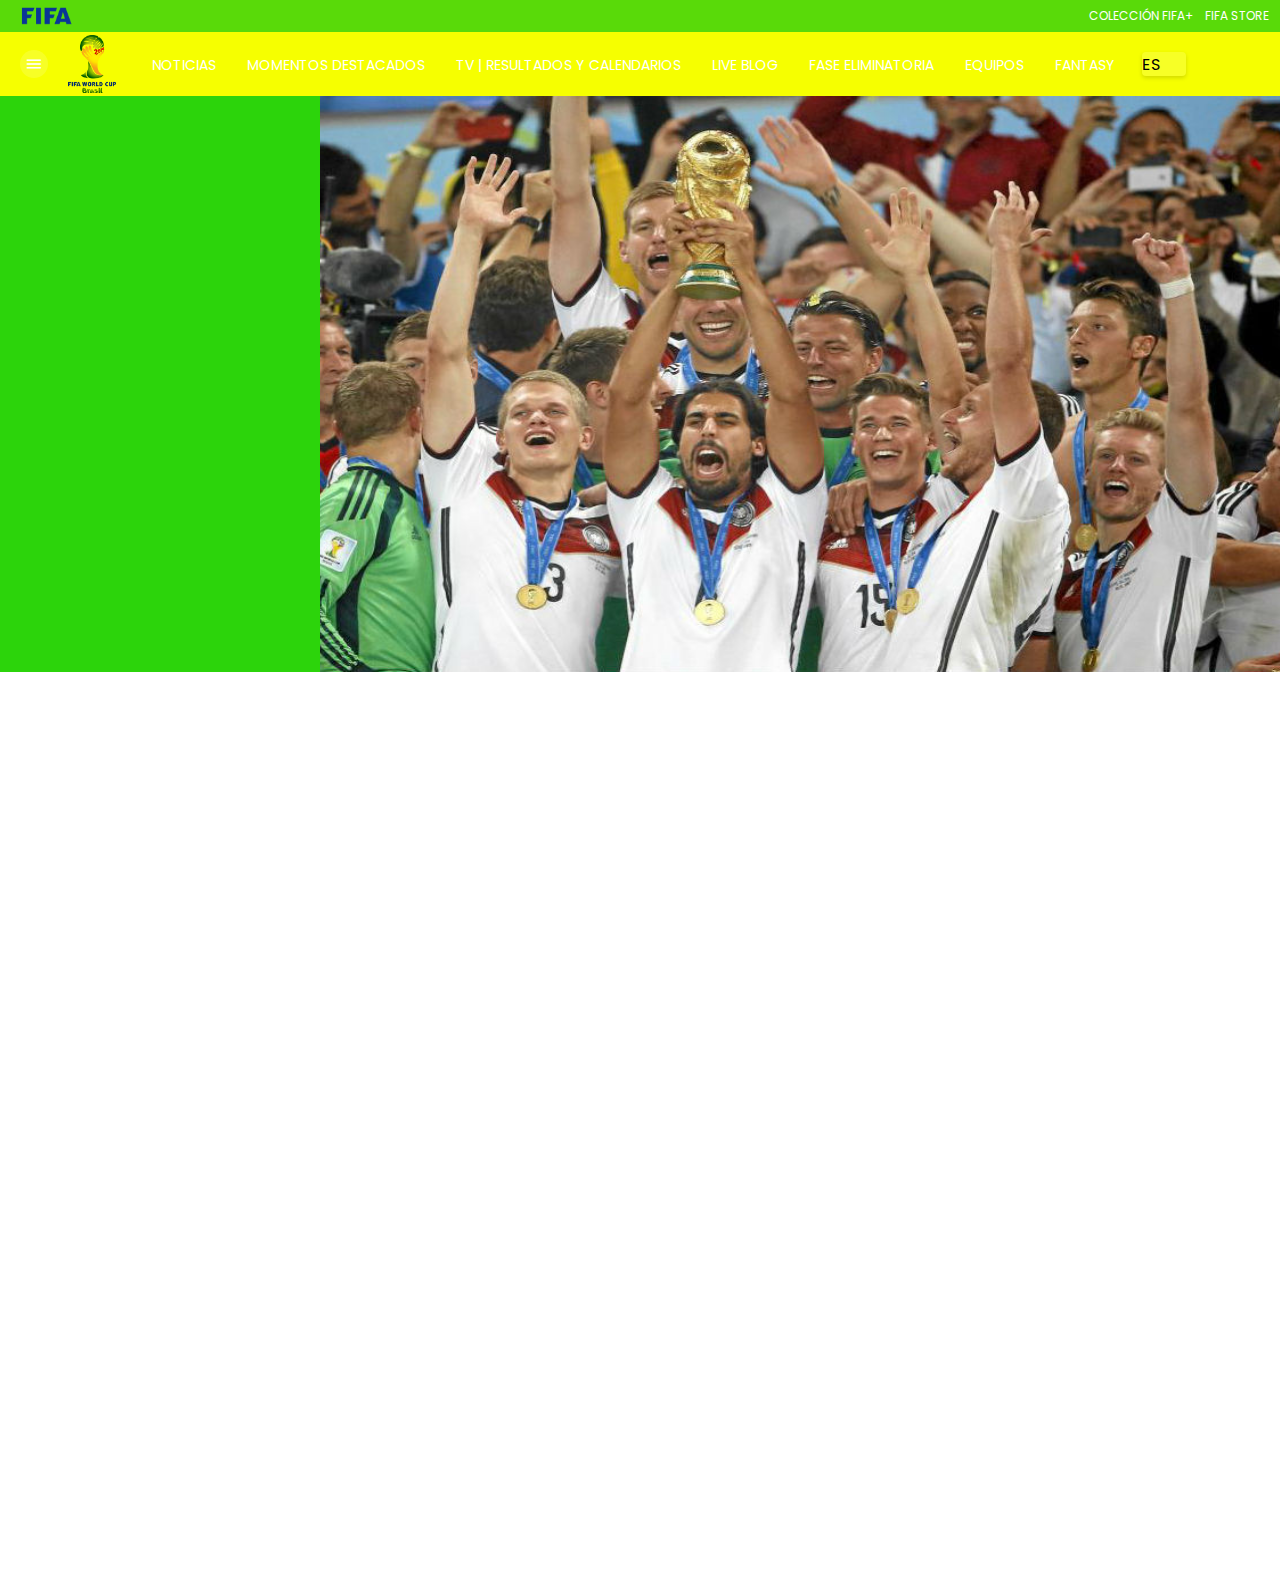
<file: proyectos/FIFA_2014/index.html>
<!DOCTYPE html>
<html lang="en">
<head>
    <meta charset="UTF-8">
    <meta name="viewport" content="width=device-width, initial-scale=1.0">
    <title>Document</title>
    <link rel="stylesheet" href="estilos.css">
    <link rel="stylesheet" href="https://fonts.googleapis.com/css2?family=Material+Symbols+Outlined:opsz,wght,FILL,GRAD@48,400,0,0" />
</head>
<body>
    

    <div class="top_header">
        <img src="./images/FIFA.png" alt="">
        <div class="top_header_right">
            <a href="">COLECCIÓN FIFA+</a>
            <a href="">FIFA STORE</a>
        </div>
    </div>
    <div class="navbar">
        <div class="burguer">
            <span class="material-symbols-outlined">menu</span>
        </div>
        <img src="./images/FIFA WORLD CUP 2014.png" alt="">
        <div class="navegador">
            <a href="https://www.youtube.com/watch?v=RPGXhJ0luAQ">NOTICIAS</a>
            <a href="https://www.fifa.com/fifaplus/es/tournaments">MOMENTOS DESTACADOS</a>
            <a href="https://www.fifa.com/es/fifa-world-ranking">TV | RESULTADOS Y CALENDARIOS</a>
            <a href="https://www.telesurtv.net/news/Asi-transcurrio-la-final-de-la-Copa-Mundial-de-futbol-Brasil-2014-20140713-0004.html">LIVE BLOG</a>
            <a href="https://ge.globo.com/futebol/copa-do-mundo/2014/">FASE ELIMINATORIA</a>
            <a href="https://www.fifa.com/es/tournaments/mens/worldcup/2014brazil">EQUIPOS</a>
            <a href="">FANTASY</a>
        </div>
        <div class="idioma">
            <p>ES</p>
            <i></i>
        </div>
        <div class="buscador"></div>
        <div class="cuenta"></div>
    </div>
    <div class="section_header">
        <aside></aside>
        <img src="./images/copa.jpg" alt="">
    </div>

    <section></section>
</body>
</html>
</file>
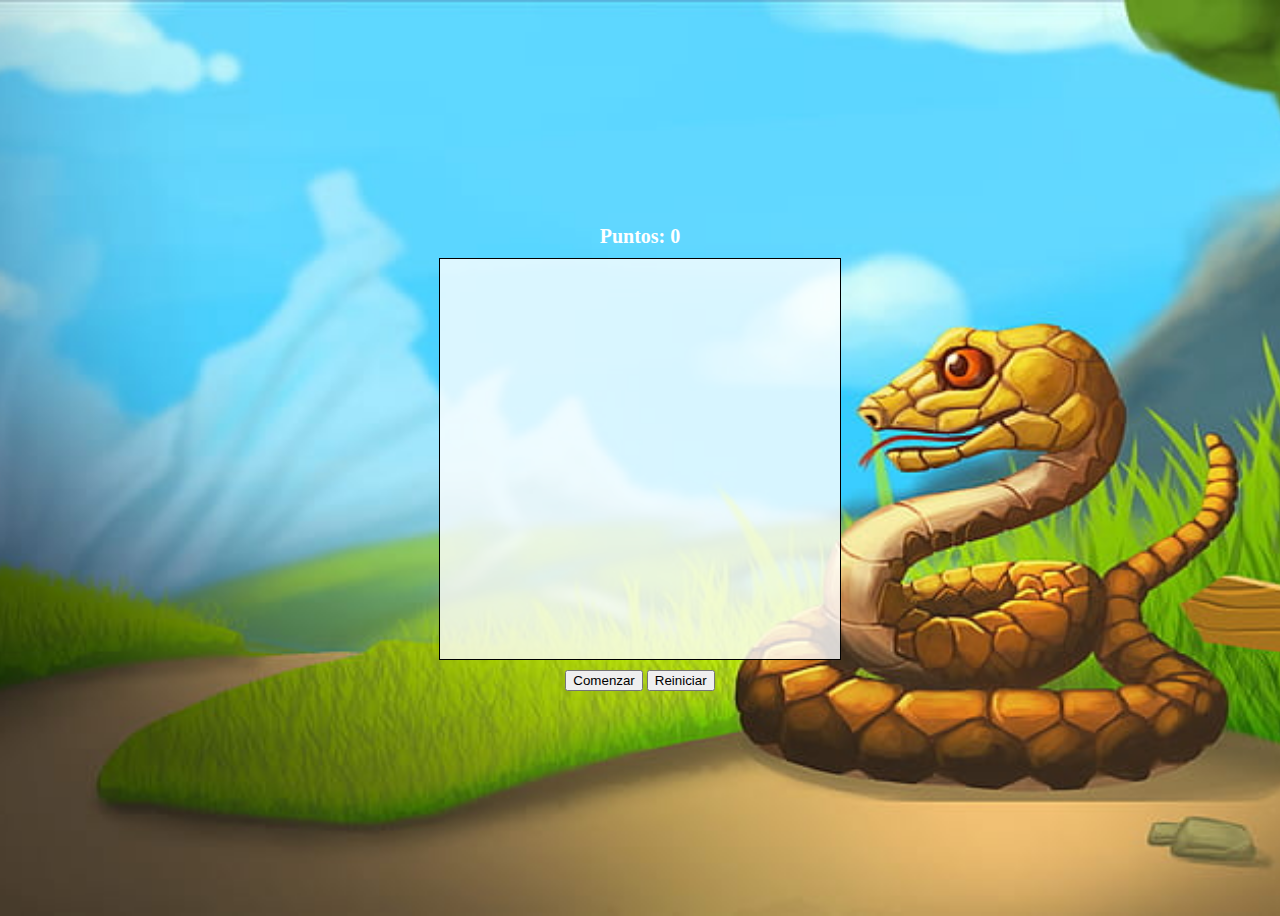
<file: proyectos/juego de la serpiente/index.html>
<!DOCTYPE html>
<html lang="es">
<head>
    <meta charset="UTF-8">
    <meta name="viewport" content="width=device-width, initial-scale=1.0">
    <title>Juego Snake</title>
    <style>
        body {
            display: flex;
            justify-content: center;
            align-items: center;
            height: 100vh;
            flex-direction: column;
            background-image: url('img/HD-wallpaper-classic-snake-adventures-snake-game.jpg');
            background-size: cover;
            background-position: center;
        }

        #gameCanvas {
            border: 1px solid black;
            background-color: rgba(255, 255, 255, 0.8);
        }

        .controls {
            margin-top: 10px;
        }

        #score {
            font-size: 20px;
            font-weight: bold;
            margin-bottom: 10px;
            color: white;
        }
    </style>
</head>
<body>
    <div id="score">Puntos: 0</div> <!-- Marcador de puntos -->
    <canvas id="gameCanvas" width="400" height="400"></canvas>
    <div class="controls">
        <button id="startButton">Comenzar</button>
        <button id="resetButton">Reiniciar</button>
    </div>

    <script src="snake.js"></script>
</body>
</html>
</file>
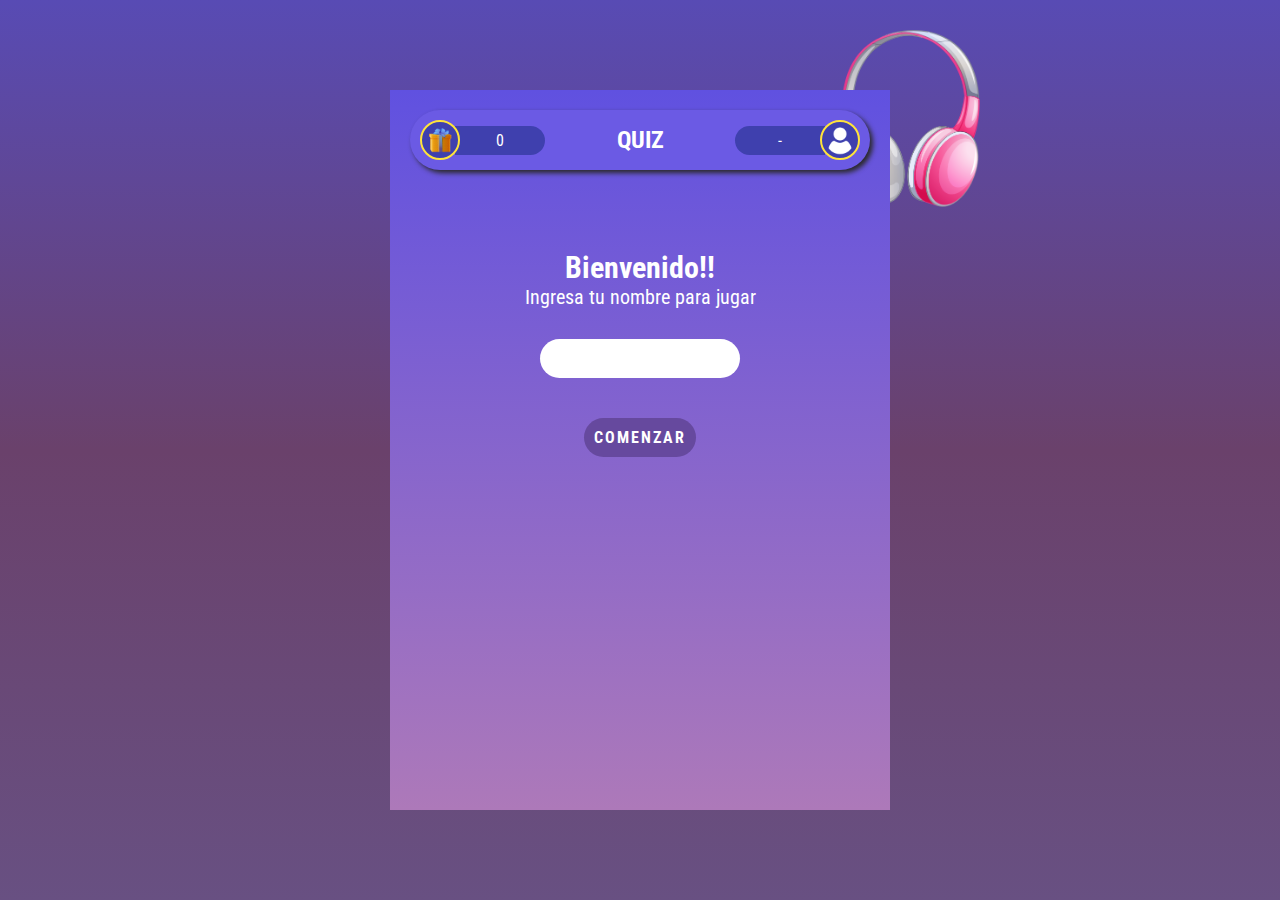
<file: proyectos/quiz-de-categorias-main/index.html>
<!DOCTYPE html>
<html lang="en">
<head>
    <meta charset="UTF-8">
    <meta name="viewport" content="width=device-width, initial-scale=1.0">
    <link rel="stylesheet" href="estilo.css">
    <title>Game Quiz</title>
</head>
<body>
    <div class="container">
        <img src="img/auris.png" alt="" class="img">
        <header>
            <div class="puntaje">
                <img src="img/puntos.png" alt="">
                <span class="puntos">0</span>
            </div>
            <h1>QUIZ</h1>
            <div class="jugador">
                <span class="nombre">-</span>
                <img src="img/user.png" alt="">
            </div>
        </header>

        <!-- PANTALLA DE BIENVENIDA -->
        <main class="inicio">
            <h2>Bienvenido!!</h2>
            <p>Ingresa tu nombre para jugar</p>
            <input type="text" id="nombre">
            <button class="btn" id="comenzar">Comenzar</button>
        </main>
    </div>

    <script src="js/index.js"></script>
</body>
</html>
</file>
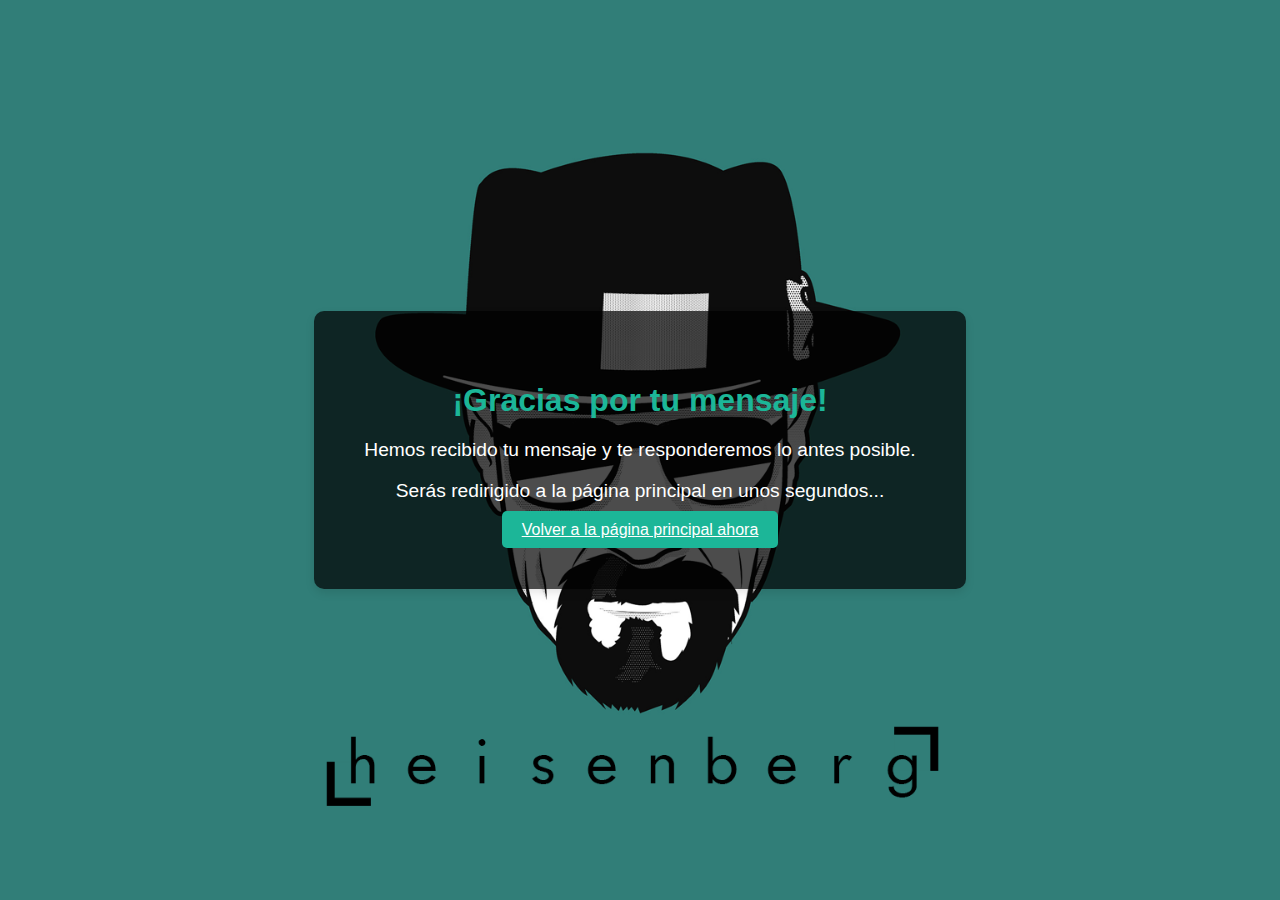
<file: ppp.html>
<!DOCTYPE html>
<html lang="es">
<head>
    <meta charset="UTF-8">
    <meta name="viewport" content="width=device-width, initial-scale=1.0">
    <title>Página de Agradecimiento</title>
    <link rel="stylesheet" href="ppp.css">
    <!-- Redirección automática después de 5 segundos -->
    <meta http-equiv="refresh" content="5;url=ppp.html">
</head>
<body>
    <div class="container">
        <h1>¡Gracias por tu mensaje!</h1>
        <p>Hemos recibido tu mensaje y te responderemos lo antes posible.</p>
        <p id="mensaje-personalizado"></p>
        <p>Serás redirigido a la página principal en unos segundos...</p>
        <!-- Enlace directo en caso de que el usuario no quiera esperar -->
        <a href="index.html" class="btn">Volver a la página principal ahora</a>
    </div>
</body>
</html>
</file>
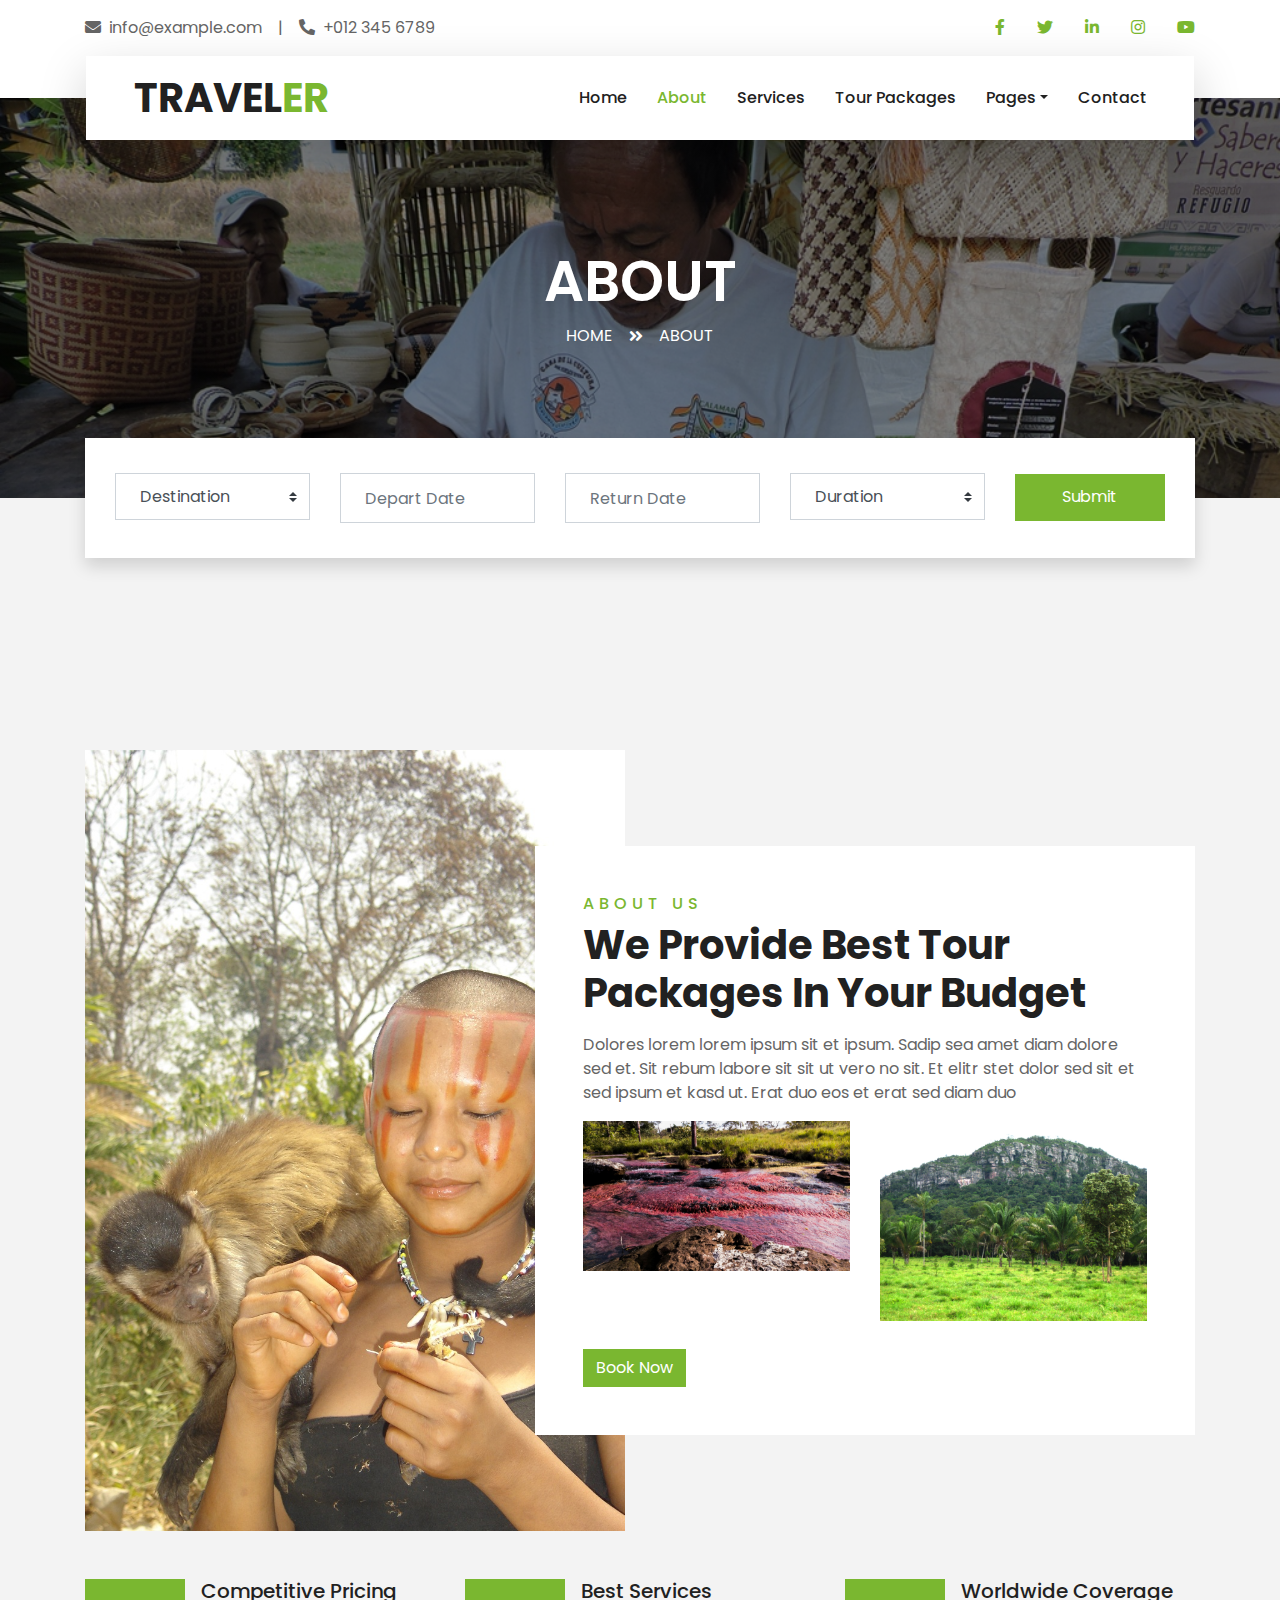
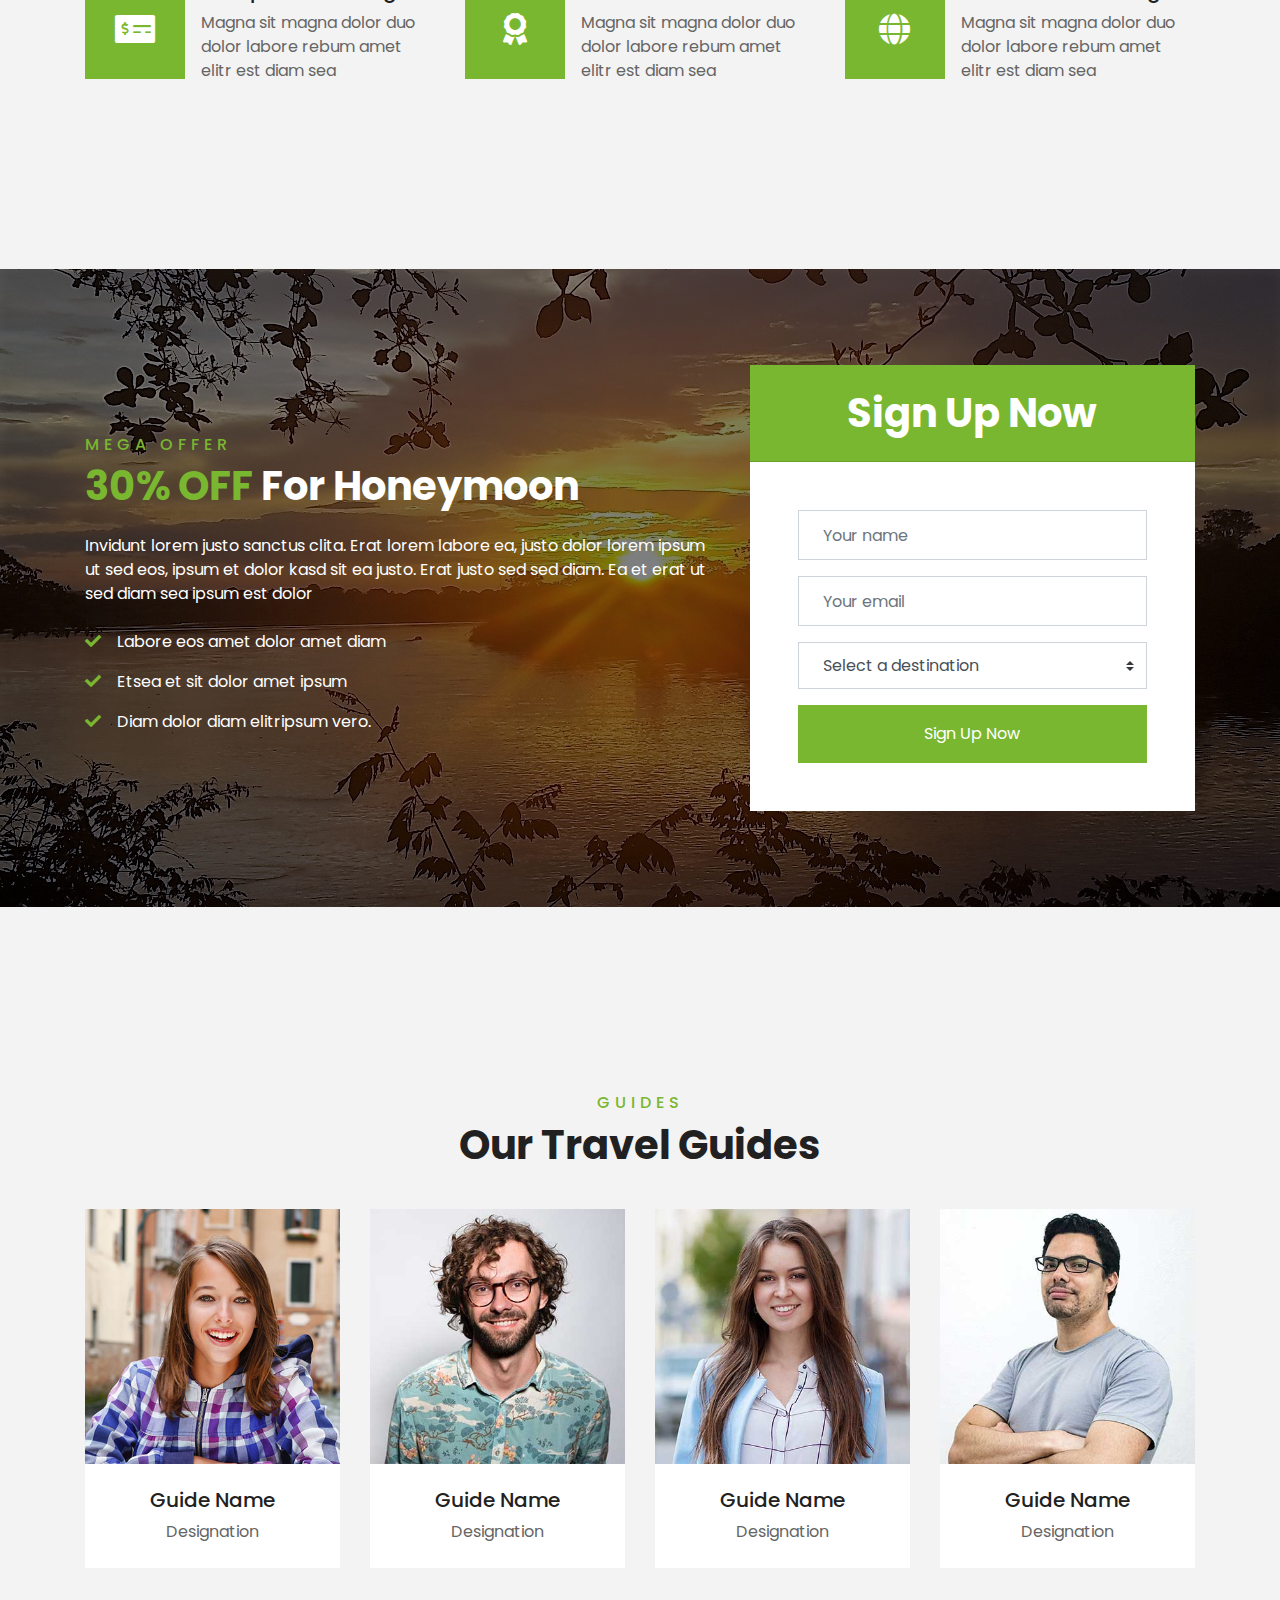
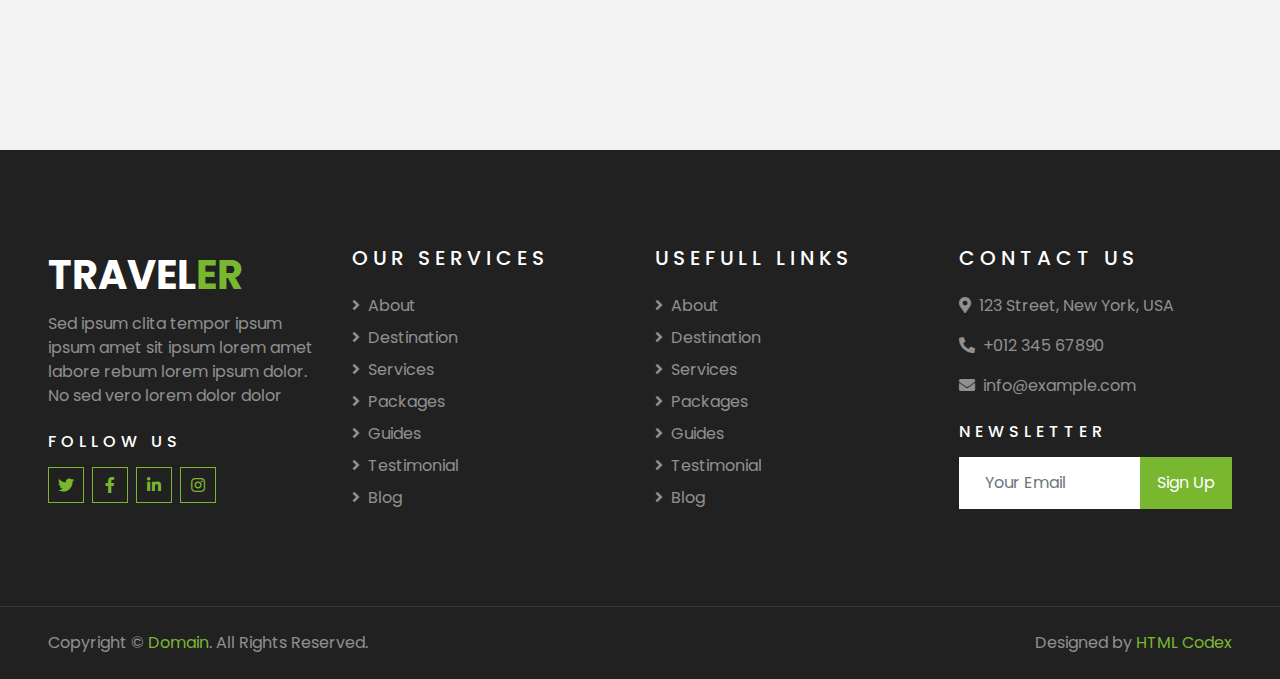
<file: proyectos/guaviare/about.html>
<!DOCTYPE html>
<html lang="en">

<head>
    <meta charset="utf-8">
    <title>TRAVELER - Free Travel Website Template</title>
    <meta content="width=device-width, initial-scale=1.0" name="viewport">
    <meta content="Free HTML Templates" name="keywords">
    <meta content="Free HTML Templates" name="description">

    <!-- Favicon -->
    <link href="img/favicon.ico" rel="icon">

    <!-- Google Web Fonts -->
    <link rel="preconnect" href="https://fonts.gstatic.com">
    <link href="https://fonts.googleapis.com/css2?family=Poppins:wght@400;500;600;700&display=swap" rel="stylesheet"> 

    <!-- Font Awesome -->
    <link href="https://cdnjs.cloudflare.com/ajax/libs/font-awesome/5.10.0/css/all.min.css" rel="stylesheet">

    <!-- Libraries Stylesheet -->
    <link href="lib/owlcarousel/assets/owl.carousel.min.css" rel="stylesheet">
    <link href="lib/tempusdominus/css/tempusdominus-bootstrap-4.min.css" rel="stylesheet" />

    <!-- Customized Bootstrap Stylesheet -->
    <link href="css/style.css" rel="stylesheet">
</head>

<body>
    <!-- Topbar Start -->
    <div class="container-fluid bg-light pt-3 d-none d-lg-block">
        <div class="container">
            <div class="row">
                <div class="col-lg-6 text-center text-lg-left mb-2 mb-lg-0">
                    <div class="d-inline-flex align-items-center">
                        <p><i class="fa fa-envelope mr-2"></i>info@example.com</p>
                        <p class="text-body px-3">|</p>
                        <p><i class="fa fa-phone-alt mr-2"></i>+012 345 6789</p>
                    </div>
                </div>
                <div class="col-lg-6 text-center text-lg-right">
                    <div class="d-inline-flex align-items-center">
                        <a class="text-primary px-3" href="">
                            <i class="fab fa-facebook-f"></i>
                        </a>
                        <a class="text-primary px-3" href="">
                            <i class="fab fa-twitter"></i>
                        </a>
                        <a class="text-primary px-3" href="">
                            <i class="fab fa-linkedin-in"></i>
                        </a>
                        <a class="text-primary px-3" href="">
                            <i class="fab fa-instagram"></i>
                        </a>
                        <a class="text-primary pl-3" href="">
                            <i class="fab fa-youtube"></i>
                        </a>
                    </div>
                </div>
            </div>
        </div>
    </div>
    <!-- Topbar End -->


    <!-- Navbar Start -->
    <div class="container-fluid position-relative nav-bar p-0">
        <div class="container-lg position-relative p-0 px-lg-3" style="z-index: 9;">
            <nav class="navbar navbar-expand-lg bg-light navbar-light shadow-lg py-3 py-lg-0 pl-3 pl-lg-5">
                <a href="" class="navbar-brand">
                    <h1 class="m-0 text-primary"><span class="text-dark">TRAVEL</span>ER</h1>
                </a>
                <button type="button" class="navbar-toggler" data-toggle="collapse" data-target="#navbarCollapse">
                    <span class="navbar-toggler-icon"></span>
                </button>
                <div class="collapse navbar-collapse justify-content-between px-3" id="navbarCollapse">
                    <div class="navbar-nav ml-auto py-0">
                        <a href="index.html" class="nav-item nav-link">Home</a>
                        <a href="about.html" class="nav-item nav-link active">About</a>
                        <a href="service.html" class="nav-item nav-link">Services</a>
                        <a href="package.html" class="nav-item nav-link">Tour Packages</a>
                        <div class="nav-item dropdown">
                            <a href="#" class="nav-link dropdown-toggle" data-toggle="dropdown">Pages</a>
                            <div class="dropdown-menu border-0 rounded-0 m-0">
                                <a href="blog.html" class="dropdown-item">Blog Grid</a>
                                <a href="single.html" class="dropdown-item">Blog Detail</a>
                                <a href="destination.html" class="dropdown-item">Destination</a>
                                <a href="guide.html" class="dropdown-item">Travel Guides</a>
                                <a href="testimonial.html" class="dropdown-item">Testimonial</a>
                            </div>
                        </div>
                        <a href="contact.html" class="nav-item nav-link">Contact</a>
                    </div>
                </div>
            </nav>
        </div>
    </div>
    <!-- Navbar End -->


    <!-- Header Start -->
    <div class="container-fluid page-header">
        <div class="container">
            <div class="d-flex flex-column align-items-center justify-content-center" style="min-height: 400px">
                <h3 class="display-4 text-white text-uppercase">About</h3>
                <div class="d-inline-flex text-white">
                    <p class="m-0 text-uppercase"><a class="text-white" href="">Home</a></p>
                    <i class="fa fa-angle-double-right pt-1 px-3"></i>
                    <p class="m-0 text-uppercase">About</p>
                </div>
            </div>
        </div>
    </div>
    <!-- Header End -->


    <!-- Booking Start -->
    <div class="container-fluid booking mt-5 pb-5">
        <div class="container pb-5">
            <div class="bg-light shadow" style="padding: 30px;">
                <div class="row align-items-center" style="min-height: 60px;">
                    <div class="col-md-10">
                        <div class="row">
                            <div class="col-md-3">
                                <div class="mb-3 mb-md-0">
                                    <select class="custom-select px-4" style="height: 47px;">
                                        <option selected>Destination</option>
                                        <option value="1">Destination 1</option>
                                        <option value="2">Destination 1</option>
                                        <option value="3">Destination 1</option>
                                    </select>
                                </div>
                            </div>
                            <div class="col-md-3">
                                <div class="mb-3 mb-md-0">
                                    <div class="date" id="date1" data-target-input="nearest">
                                        <input type="text" class="form-control p-4 datetimepicker-input" placeholder="Depart Date" data-target="#date1" data-toggle="datetimepicker"/>
                                    </div>
                                </div>
                            </div>
                            <div class="col-md-3">
                                <div class="mb-3 mb-md-0">
                                    <div class="date" id="date2" data-target-input="nearest">
                                        <input type="text" class="form-control p-4 datetimepicker-input" placeholder="Return Date" data-target="#date2" data-toggle="datetimepicker"/>
                                    </div>
                                </div>
                            </div>
                            <div class="col-md-3">
                                <div class="mb-3 mb-md-0">
                                    <select class="custom-select px-4" style="height: 47px;">
                                        <option selected>Duration</option>
                                        <option value="1">Duration 1</option>
                                        <option value="2">Duration 1</option>
                                        <option value="3">Duration 1</option>
                                    </select>
                                </div>
                            </div>
                        </div>
                    </div>
                    <div class="col-md-2">
                        <button class="btn btn-primary btn-block" type="submit" style="height: 47px; margin-top: -2px;">Submit</button>
                    </div>
                </div>
            </div>
        </div>
    </div>
    <!-- Booking End -->


    <!-- About Start -->
    <div class="container-fluid py-5">
        <div class="container pt-5">
            <div class="row">
                <div class="col-lg-6" style="min-height: 500px;">
                    <div class="position-relative h-100">
                        <img class="position-absolute w-100 h-100" src="img/about.jpg" style="object-fit: cover;">
                    </div>
                </div>
                <div class="col-lg-6 pt-5 pb-lg-5">
                    <div class="about-text bg-white p-4 p-lg-5 my-lg-5">
                        <h6 class="text-primary text-uppercase" style="letter-spacing: 5px;">About Us</h6>
                        <h1 class="mb-3">We Provide Best Tour Packages In Your Budget</h1>
                        <p>Dolores lorem lorem ipsum sit et ipsum. Sadip sea amet diam dolore sed et. Sit rebum labore sit sit ut vero no sit. Et elitr stet dolor sed sit et sed ipsum et kasd ut. Erat duo eos et erat sed diam duo</p>
                        <div class="row mb-4">
                            <div class="col-6">
                                <img class="img-fluid" src="img/about-1.jpg" alt="">
                            </div>
                            <div class="col-6">
                                <img class="img-fluid" src="img/about-2.jpg" alt="">
                            </div>
                        </div>
                        <a href="" class="btn btn-primary mt-1">Book Now</a>
                    </div>
                </div>
            </div>
        </div>
    </div>
    <!-- About End -->


    <!-- Feature Start -->
    <div class="container-fluid pb-5">
        <div class="container pb-5">
            <div class="row">
                <div class="col-md-4">
                    <div class="d-flex mb-4 mb-lg-0">
                        <div class="d-flex flex-shrink-0 align-items-center justify-content-center bg-primary mr-3" style="height: 100px; width: 100px;">
                            <i class="fa fa-2x fa-money-check-alt text-white"></i>
                        </div>
                        <div class="d-flex flex-column">
                            <h5 class="">Competitive Pricing</h5>
                            <p class="m-0">Magna sit magna dolor duo dolor labore rebum amet elitr est diam sea</p>
                        </div>
                    </div>
                </div>
                <div class="col-md-4">
                    <div class="d-flex mb-4 mb-lg-0">
                        <div class="d-flex flex-shrink-0 align-items-center justify-content-center bg-primary mr-3" style="height: 100px; width: 100px;">
                            <i class="fa fa-2x fa-award text-white"></i>
                        </div>
                        <div class="d-flex flex-column">
                            <h5 class="">Best Services</h5>
                            <p class="m-0">Magna sit magna dolor duo dolor labore rebum amet elitr est diam sea</p>
                        </div>
                    </div>
                </div>
                <div class="col-md-4">
                    <div class="d-flex mb-4 mb-lg-0">
                        <div class="d-flex flex-shrink-0 align-items-center justify-content-center bg-primary mr-3" style="height: 100px; width: 100px;">
                            <i class="fa fa-2x fa-globe text-white"></i>
                        </div>
                        <div class="d-flex flex-column">
                            <h5 class="">Worldwide Coverage</h5>
                            <p class="m-0">Magna sit magna dolor duo dolor labore rebum amet elitr est diam sea</p>
                        </div>
                    </div>
                </div>
            </div>
        </div>
    </div>
    <!-- Feature End -->


    <!-- Registration Start -->
    <div class="container-fluid bg-registration py-5" style="margin: 90px 0;">
        <div class="container py-5">
            <div class="row align-items-center">
                <div class="col-lg-7 mb-5 mb-lg-0">
                    <div class="mb-4">
                        <h6 class="text-primary text-uppercase" style="letter-spacing: 5px;">Mega Offer</h6>
                        <h1 class="text-white"><span class="text-primary">30% OFF</span> For Honeymoon</h1>
                    </div>
                    <p class="text-white">Invidunt lorem justo sanctus clita. Erat lorem labore ea, justo dolor lorem ipsum ut sed eos,
                        ipsum et dolor kasd sit ea justo. Erat justo sed sed diam. Ea et erat ut sed diam sea ipsum est
                        dolor</p>
                    <ul class="list-inline text-white m-0">
                        <li class="py-2"><i class="fa fa-check text-primary mr-3"></i>Labore eos amet dolor amet diam</li>
                        <li class="py-2"><i class="fa fa-check text-primary mr-3"></i>Etsea et sit dolor amet ipsum</li>
                        <li class="py-2"><i class="fa fa-check text-primary mr-3"></i>Diam dolor diam elitripsum vero.</li>
                    </ul>
                </div>
                <div class="col-lg-5">
                    <div class="card border-0">
                        <div class="card-header bg-primary text-center p-4">
                            <h1 class="text-white m-0">Sign Up Now</h1>
                        </div>
                        <div class="card-body rounded-bottom bg-white p-5">
                            <form>
                                <div class="form-group">
                                    <input type="text" class="form-control p-4" placeholder="Your name" required="required" />
                                </div>
                                <div class="form-group">
                                    <input type="email" class="form-control p-4" placeholder="Your email" required="required" />
                                </div>
                                <div class="form-group">
                                    <select class="custom-select px-4" style="height: 47px;">
                                        <option selected>Select a destination</option>
                                        <option value="1">destination 1</option>
                                        <option value="2">destination 1</option>
                                        <option value="3">destination 1</option>
                                    </select>
                                </div>
                                <div>
                                    <button class="btn btn-primary btn-block py-3" type="submit">Sign Up Now</button>
                                </div>
                            </form>
                        </div>
                    </div>
                </div>
            </div>
        </div>
    </div>
    <!-- Registration End -->


    <!-- Team Start -->
    <div class="container-fluid py-5">
        <div class="container pt-5 pb-3">
            <div class="text-center mb-3 pb-3">
                <h6 class="text-primary text-uppercase" style="letter-spacing: 5px;">Guides</h6>
                <h1>Our Travel Guides</h1>
            </div>
            <div class="row">
                <div class="col-lg-3 col-md-4 col-sm-6 pb-1">
                    <div class="team-item bg-white mb-4">
                        <div class="team-img position-relative overflow-hidden">
                            <img class="img-fluid w-100" src="img/team-1.jpg" alt="">
                            <div class="team-social">
                                <a class="btn btn-outline-primary btn-square" href=""><i class="fab fa-twitter"></i></a>
                                <a class="btn btn-outline-primary btn-square" href=""><i class="fab fa-facebook-f"></i></a>
                                <a class="btn btn-outline-primary btn-square" href=""><i class="fab fa-instagram"></i></a>
                                <a class="btn btn-outline-primary btn-square" href=""><i class="fab fa-linkedin-in"></i></a>
                            </div>
                        </div>
                        <div class="text-center py-4">
                            <h5 class="text-truncate">Guide Name</h5>
                            <p class="m-0">Designation</p>
                        </div>
                    </div>
                </div>
                <div class="col-lg-3 col-md-4 col-sm-6 pb-1">
                    <div class="team-item bg-white mb-4">
                        <div class="team-img position-relative overflow-hidden">
                            <img class="img-fluid w-100" src="img/team-2.jpg" alt="">
                            <div class="team-social">
                                <a class="btn btn-outline-primary btn-square" href=""><i class="fab fa-twitter"></i></a>
                                <a class="btn btn-outline-primary btn-square" href=""><i class="fab fa-facebook-f"></i></a>
                                <a class="btn btn-outline-primary btn-square" href=""><i class="fab fa-instagram"></i></a>
                                <a class="btn btn-outline-primary btn-square" href=""><i class="fab fa-linkedin-in"></i></a>
                            </div>
                        </div>
                        <div class="text-center py-4">
                            <h5 class="text-truncate">Guide Name</h5>
                            <p class="m-0">Designation</p>
                        </div>
                    </div>
                </div>
                <div class="col-lg-3 col-md-4 col-sm-6 pb-1">
                    <div class="team-item bg-white mb-4">
                        <div class="team-img position-relative overflow-hidden">
                            <img class="img-fluid w-100" src="img/team-3.jpg" alt="">
                            <div class="team-social">
                                <a class="btn btn-outline-primary btn-square" href=""><i class="fab fa-twitter"></i></a>
                                <a class="btn btn-outline-primary btn-square" href=""><i class="fab fa-facebook-f"></i></a>
                                <a class="btn btn-outline-primary btn-square" href=""><i class="fab fa-instagram"></i></a>
                                <a class="btn btn-outline-primary btn-square" href=""><i class="fab fa-linkedin-in"></i></a>
                            </div>
                        </div>
                        <div class="text-center py-4">
                            <h5 class="text-truncate">Guide Name</h5>
                            <p class="m-0">Designation</p>
                        </div>
                    </div>
                </div>
                <div class="col-lg-3 col-md-4 col-sm-6 pb-1">
                    <div class="team-item bg-white mb-4">
                        <div class="team-img position-relative overflow-hidden">
                            <img class="img-fluid w-100" src="img/team-4.jpg" alt="">
                            <div class="team-social">
                                <a class="btn btn-outline-primary btn-square" href=""><i class="fab fa-twitter"></i></a>
                                <a class="btn btn-outline-primary btn-square" href=""><i class="fab fa-facebook-f"></i></a>
                                <a class="btn btn-outline-primary btn-square" href=""><i class="fab fa-instagram"></i></a>
                                <a class="btn btn-outline-primary btn-square" href=""><i class="fab fa-linkedin-in"></i></a>
                            </div>
                        </div>
                        <div class="text-center py-4">
                            <h5 class="text-truncate">Guide Name</h5>
                            <p class="m-0">Designation</p>
                        </div>
                    </div>
                </div>
            </div>
        </div>
    </div>
    <!-- Team End -->


    <!-- Footer Start -->
    <div class="container-fluid bg-dark text-white-50 py-5 px-sm-3 px-lg-5" style="margin-top: 90px;">
        <div class="row pt-5">
            <div class="col-lg-3 col-md-6 mb-5">
                <a href="" class="navbar-brand">
                    <h1 class="text-primary"><span class="text-white">TRAVEL</span>ER</h1>
                </a>
                <p>Sed ipsum clita tempor ipsum ipsum amet sit ipsum lorem amet labore rebum lorem ipsum dolor. No sed vero lorem dolor dolor</p>
                <h6 class="text-white text-uppercase mt-4 mb-3" style="letter-spacing: 5px;">Follow Us</h6>
                <div class="d-flex justify-content-start">
                    <a class="btn btn-outline-primary btn-square mr-2" href="#"><i class="fab fa-twitter"></i></a>
                    <a class="btn btn-outline-primary btn-square mr-2" href="#"><i class="fab fa-facebook-f"></i></a>
                    <a class="btn btn-outline-primary btn-square mr-2" href="#"><i class="fab fa-linkedin-in"></i></a>
                    <a class="btn btn-outline-primary btn-square" href="#"><i class="fab fa-instagram"></i></a>
                </div>
            </div>
            <div class="col-lg-3 col-md-6 mb-5">
                <h5 class="text-white text-uppercase mb-4" style="letter-spacing: 5px;">Our Services</h5>
                <div class="d-flex flex-column justify-content-start">
                    <a class="text-white-50 mb-2" href="#"><i class="fa fa-angle-right mr-2"></i>About</a>
                    <a class="text-white-50 mb-2" href="#"><i class="fa fa-angle-right mr-2"></i>Destination</a>
                    <a class="text-white-50 mb-2" href="#"><i class="fa fa-angle-right mr-2"></i>Services</a>
                    <a class="text-white-50 mb-2" href="#"><i class="fa fa-angle-right mr-2"></i>Packages</a>
                    <a class="text-white-50 mb-2" href="#"><i class="fa fa-angle-right mr-2"></i>Guides</a>
                    <a class="text-white-50 mb-2" href="#"><i class="fa fa-angle-right mr-2"></i>Testimonial</a>
                    <a class="text-white-50" href="#"><i class="fa fa-angle-right mr-2"></i>Blog</a>
                </div>
            </div>
            <div class="col-lg-3 col-md-6 mb-5">
                <h5 class="text-white text-uppercase mb-4" style="letter-spacing: 5px;">Usefull Links</h5>
                <div class="d-flex flex-column justify-content-start">
                    <a class="text-white-50 mb-2" href="#"><i class="fa fa-angle-right mr-2"></i>About</a>
                    <a class="text-white-50 mb-2" href="#"><i class="fa fa-angle-right mr-2"></i>Destination</a>
                    <a class="text-white-50 mb-2" href="#"><i class="fa fa-angle-right mr-2"></i>Services</a>
                    <a class="text-white-50 mb-2" href="#"><i class="fa fa-angle-right mr-2"></i>Packages</a>
                    <a class="text-white-50 mb-2" href="#"><i class="fa fa-angle-right mr-2"></i>Guides</a>
                    <a class="text-white-50 mb-2" href="#"><i class="fa fa-angle-right mr-2"></i>Testimonial</a>
                    <a class="text-white-50" href="#"><i class="fa fa-angle-right mr-2"></i>Blog</a>
                </div>
            </div>
            <div class="col-lg-3 col-md-6 mb-5">
                <h5 class="text-white text-uppercase mb-4" style="letter-spacing: 5px;">Contact Us</h5>
                <p><i class="fa fa-map-marker-alt mr-2"></i>123 Street, New York, USA</p>
                <p><i class="fa fa-phone-alt mr-2"></i>+012 345 67890</p>
                <p><i class="fa fa-envelope mr-2"></i>info@example.com</p>
                <h6 class="text-white text-uppercase mt-4 mb-3" style="letter-spacing: 5px;">Newsletter</h6>
                <div class="w-100">
                    <div class="input-group">
                        <input type="text" class="form-control border-light" style="padding: 25px;" placeholder="Your Email">
                        <div class="input-group-append">
                            <button class="btn btn-primary px-3">Sign Up</button>
                        </div>
                    </div>
                </div>
            </div>
        </div>
    </div>
    <div class="container-fluid bg-dark text-white border-top py-4 px-sm-3 px-md-5" style="border-color: rgba(256, 256, 256, .1) !important;">
        <div class="row">
            <div class="col-lg-6 text-center text-md-left mb-3 mb-md-0">
                <p class="m-0 text-white-50">Copyright &copy; <a href="#">Domain</a>. All Rights Reserved.</a>
                </p>
            </div>
            <div class="col-lg-6 text-center text-md-right">
                <p class="m-0 text-white-50">Designed by <a href="https://htmlcodex.com">HTML Codex</a>
                </p>
            </div>
        </div>
    </div>
    <!-- Footer End -->


    <!-- Back to Top -->
    <a href="#" class="btn btn-lg btn-primary btn-lg-square back-to-top"><i class="fa fa-angle-double-up"></i></a>


    <!-- JavaScript Libraries -->
    <script src="https://code.jquery.com/jquery-3.4.1.min.js"></script>
    <script src="https://stackpath.bootstrapcdn.com/bootstrap/4.4.1/js/bootstrap.bundle.min.js"></script>
    <script src="lib/easing/easing.min.js"></script>
    <script src="lib/owlcarousel/owl.carousel.min.js"></script>
    <script src="lib/tempusdominus/js/moment.min.js"></script>
    <script src="lib/tempusdominus/js/moment-timezone.min.js"></script>
    <script src="lib/tempusdominus/js/tempusdominus-bootstrap-4.min.js"></script>

    <!-- Contact Javascript File -->
    <script src="mail/jqBootstrapValidation.min.js"></script>
    <script src="mail/contact.js"></script>

    <!-- Template Javascript -->
    <script src="js/main.js"></script>
</body>

</html>
</file>
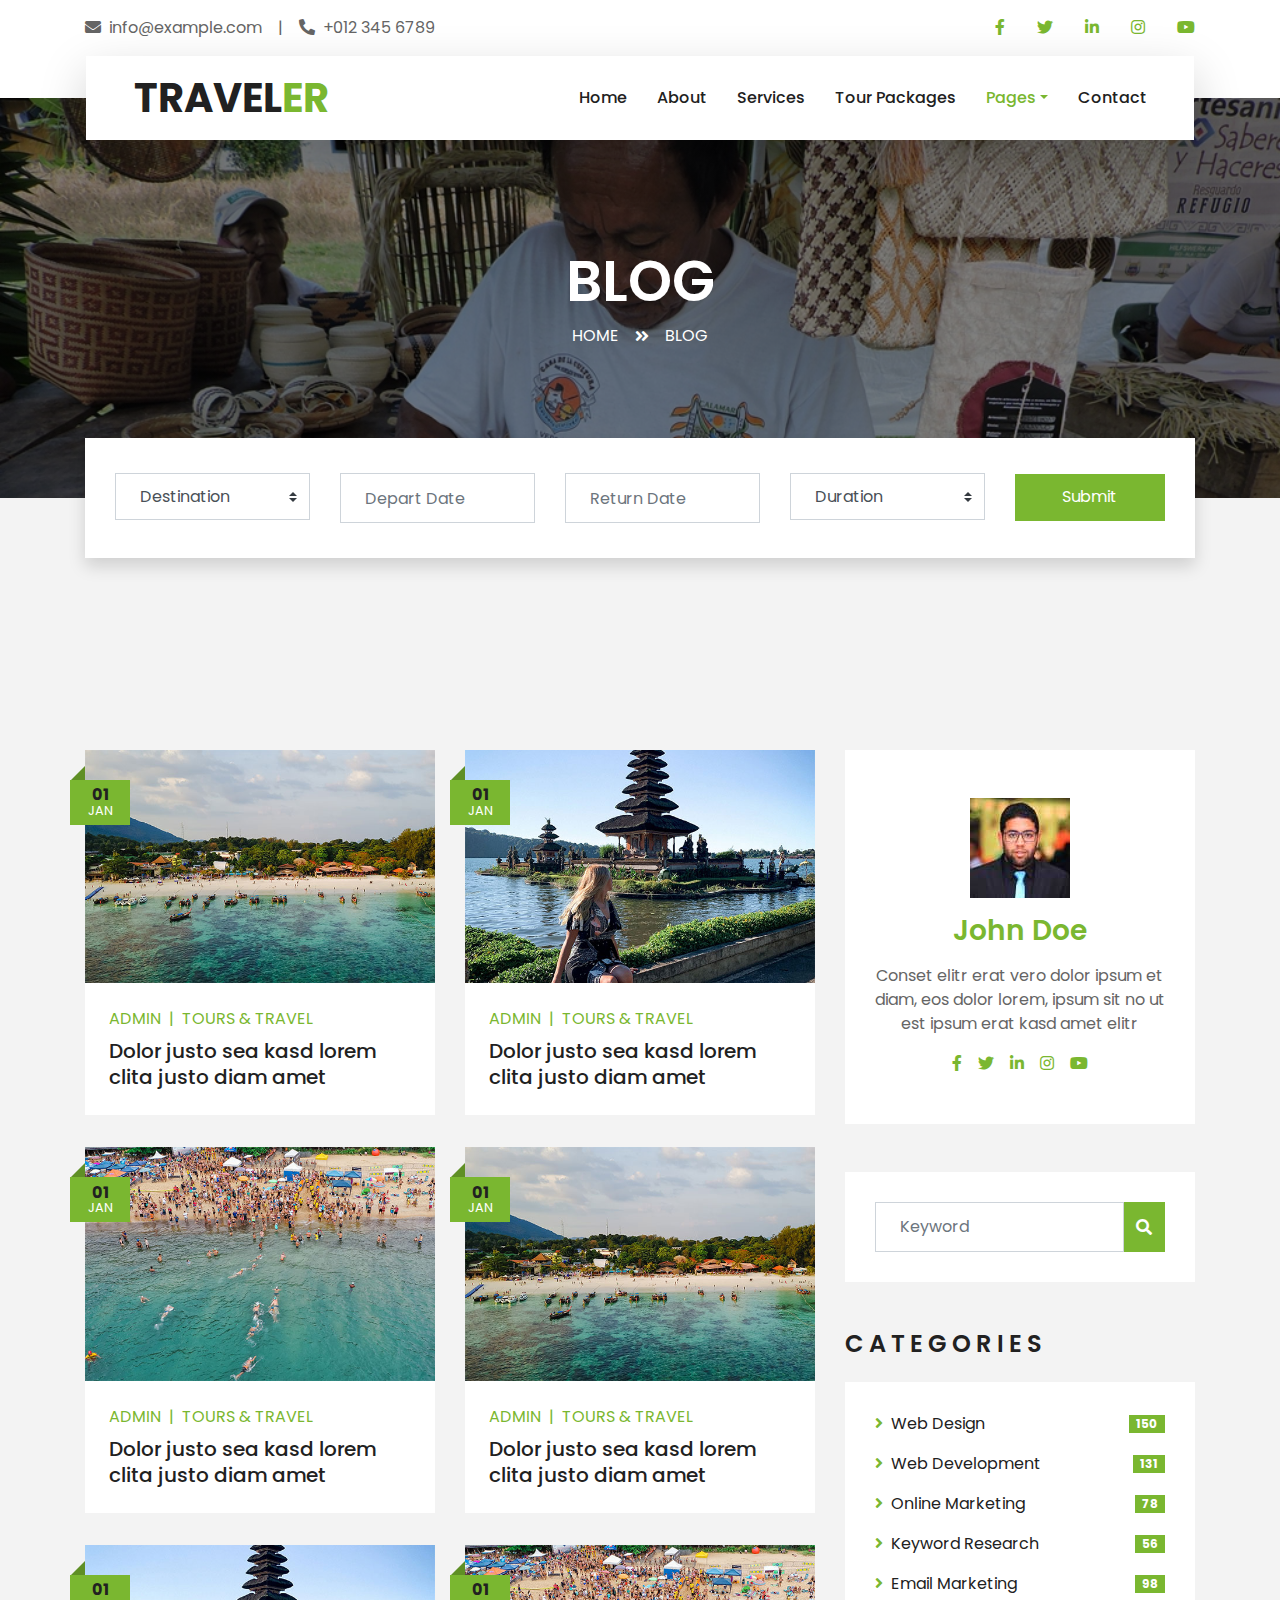
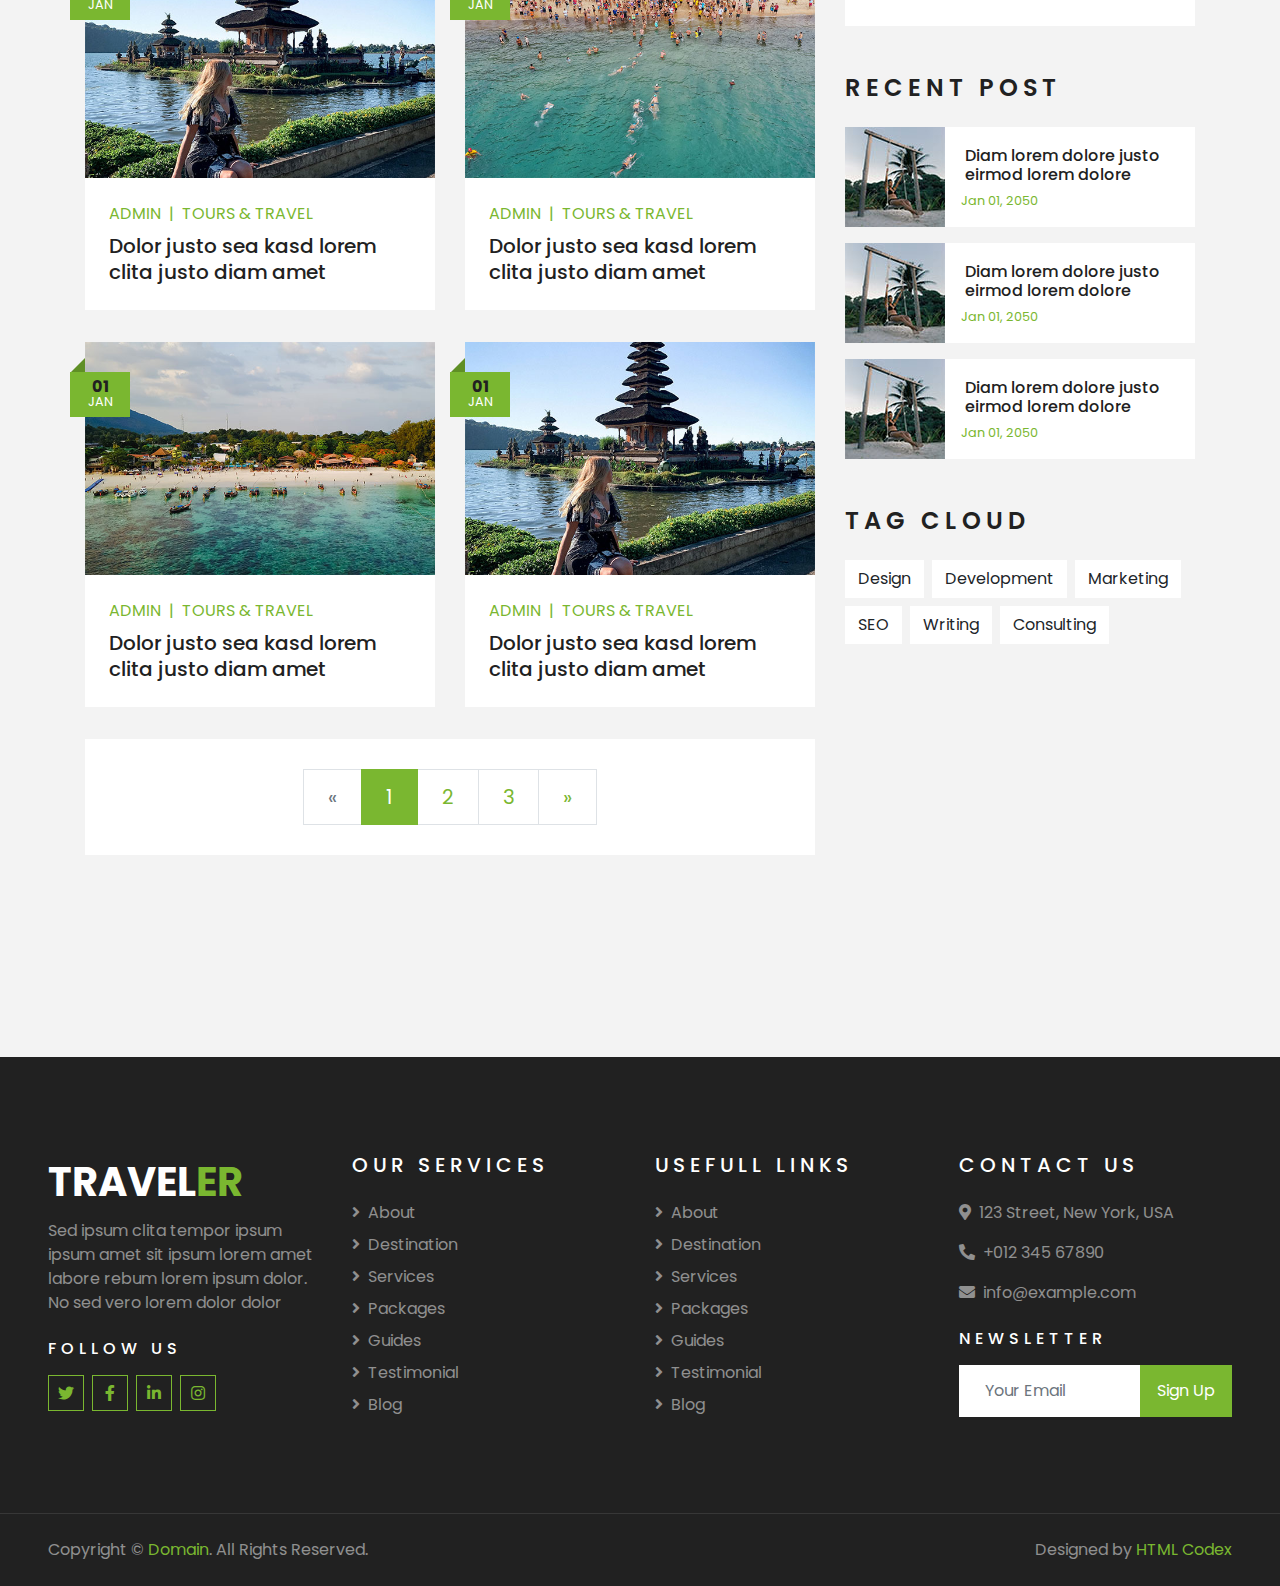
<file: proyectos/guaviare/blog.html>
<!DOCTYPE html>
<html lang="en">

<head>
    <meta charset="utf-8">
    <title>TRAVELER - Free Travel Website Template</title>
    <meta content="width=device-width, initial-scale=1.0" name="viewport">
    <meta content="Free HTML Templates" name="keywords">
    <meta content="Free HTML Templates" name="description">

    <!-- Favicon -->
    <link href="img/favicon.ico" rel="icon">

    <!-- Google Web Fonts -->
    <link rel="preconnect" href="https://fonts.gstatic.com">
    <link href="https://fonts.googleapis.com/css2?family=Poppins:wght@400;500;600;700&display=swap" rel="stylesheet"> 

    <!-- Font Awesome -->
    <link href="https://cdnjs.cloudflare.com/ajax/libs/font-awesome/5.10.0/css/all.min.css" rel="stylesheet">

    <!-- Libraries Stylesheet -->
    <link href="lib/owlcarousel/assets/owl.carousel.min.css" rel="stylesheet">
    <link href="lib/tempusdominus/css/tempusdominus-bootstrap-4.min.css" rel="stylesheet" />

    <!-- Customized Bootstrap Stylesheet -->
    <link href="css/style.css" rel="stylesheet">
</head>

<body>
    <!-- Topbar Start -->
    <div class="container-fluid bg-light pt-3 d-none d-lg-block">
        <div class="container">
            <div class="row">
                <div class="col-lg-6 text-center text-lg-left mb-2 mb-lg-0">
                    <div class="d-inline-flex align-items-center">
                        <p><i class="fa fa-envelope mr-2"></i>info@example.com</p>
                        <p class="text-body px-3">|</p>
                        <p><i class="fa fa-phone-alt mr-2"></i>+012 345 6789</p>
                    </div>
                </div>
                <div class="col-lg-6 text-center text-lg-right">
                    <div class="d-inline-flex align-items-center">
                        <a class="text-primary px-3" href="">
                            <i class="fab fa-facebook-f"></i>
                        </a>
                        <a class="text-primary px-3" href="">
                            <i class="fab fa-twitter"></i>
                        </a>
                        <a class="text-primary px-3" href="">
                            <i class="fab fa-linkedin-in"></i>
                        </a>
                        <a class="text-primary px-3" href="">
                            <i class="fab fa-instagram"></i>
                        </a>
                        <a class="text-primary pl-3" href="">
                            <i class="fab fa-youtube"></i>
                        </a>
                    </div>
                </div>
            </div>
        </div>
    </div>
    <!-- Topbar End -->


    <!-- Navbar Start -->
    <div class="container-fluid position-relative nav-bar p-0">
        <div class="container-lg position-relative p-0 px-lg-3" style="z-index: 9;">
            <nav class="navbar navbar-expand-lg bg-light navbar-light shadow-lg py-3 py-lg-0 pl-3 pl-lg-5">
                <a href="" class="navbar-brand">
                    <h1 class="m-0 text-primary"><span class="text-dark">TRAVEL</span>ER</h1>
                </a>
                <button type="button" class="navbar-toggler" data-toggle="collapse" data-target="#navbarCollapse">
                    <span class="navbar-toggler-icon"></span>
                </button>
                <div class="collapse navbar-collapse justify-content-between px-3" id="navbarCollapse">
                    <div class="navbar-nav ml-auto py-0">
                        <a href="index.html" class="nav-item nav-link">Home</a>
                        <a href="about.html" class="nav-item nav-link">About</a>
                        <a href="service.html" class="nav-item nav-link">Services</a>
                        <a href="package.html" class="nav-item nav-link">Tour Packages</a>
                        <div class="nav-item dropdown">
                            <a href="#" class="nav-link dropdown-toggle active" data-toggle="dropdown">Pages</a>
                            <div class="dropdown-menu border-0 rounded-0 m-0">
                                <a href="blog.html" class="dropdown-item active">Blog Grid</a>
                                <a href="single.html" class="dropdown-item">Blog Detail</a>
                                <a href="destination.html" class="dropdown-item">Destination</a>
                                <a href="guide.html" class="dropdown-item">Travel Guides</a>
                                <a href="testimonial.html" class="dropdown-item">Testimonial</a>
                            </div>
                        </div>
                        <a href="contact.html" class="nav-item nav-link">Contact</a>
                    </div>
                </div>
            </nav>
        </div>
    </div>
    <!-- Navbar End -->


    <!-- Header Start -->
    <div class="container-fluid page-header">
        <div class="container">
            <div class="d-flex flex-column align-items-center justify-content-center" style="min-height: 400px">
                <h3 class="display-4 text-white text-uppercase">Blog</h3>
                <div class="d-inline-flex text-white">
                    <p class="m-0 text-uppercase"><a class="text-white" href="">Home</a></p>
                    <i class="fa fa-angle-double-right pt-1 px-3"></i>
                    <p class="m-0 text-uppercase">Blog</p>
                </div>
            </div>
        </div>
    </div>
    <!-- Header End -->


    <!-- Booking Start -->
    <div class="container-fluid booking mt-5 pb-5">
        <div class="container pb-5">
            <div class="bg-light shadow" style="padding: 30px;">
                <div class="row align-items-center" style="min-height: 60px;">
                    <div class="col-md-10">
                        <div class="row">
                            <div class="col-md-3">
                                <div class="mb-3 mb-md-0">
                                    <select class="custom-select px-4" style="height: 47px;">
                                        <option selected>Destination</option>
                                        <option value="1">Destination 1</option>
                                        <option value="2">Destination 1</option>
                                        <option value="3">Destination 1</option>
                                    </select>
                                </div>
                            </div>
                            <div class="col-md-3">
                                <div class="mb-3 mb-md-0">
                                    <div class="date" id="date1" data-target-input="nearest">
                                        <input type="text" class="form-control p-4 datetimepicker-input" placeholder="Depart Date" data-target="#date1" data-toggle="datetimepicker"/>
                                    </div>
                                </div>
                            </div>
                            <div class="col-md-3">
                                <div class="mb-3 mb-md-0">
                                    <div class="date" id="date2" data-target-input="nearest">
                                        <input type="text" class="form-control p-4 datetimepicker-input" placeholder="Return Date" data-target="#date2" data-toggle="datetimepicker"/>
                                    </div>
                                </div>
                            </div>
                            <div class="col-md-3">
                                <div class="mb-3 mb-md-0">
                                    <select class="custom-select px-4" style="height: 47px;">
                                        <option selected>Duration</option>
                                        <option value="1">Duration 1</option>
                                        <option value="2">Duration 1</option>
                                        <option value="3">Duration 1</option>
                                    </select>
                                </div>
                            </div>
                        </div>
                    </div>
                    <div class="col-md-2">
                        <button class="btn btn-primary btn-block" type="submit" style="height: 47px; margin-top: -2px;">Submit</button>
                    </div>
                </div>
            </div>
        </div>
    </div>
    <!-- Booking End -->


    <!-- Blog Start -->
    <div class="container-fluid py-5">
        <div class="container py-5">
            <div class="row">
                <div class="col-lg-8">
                    <div class="row pb-3">
                        <div class="col-md-6 mb-4 pb-2">
                            <div class="blog-item">
                                <div class="position-relative">
                                    <img class="img-fluid w-100" src="img/blog-1.jpg" alt="">
                                    <div class="blog-date">
                                        <h6 class="font-weight-bold mb-n1">01</h6>
                                        <small class="text-white text-uppercase">Jan</small>
                                    </div>
                                </div>
                                <div class="bg-white p-4">
                                    <div class="d-flex mb-2">
                                        <a class="text-primary text-uppercase text-decoration-none" href="">Admin</a>
                                        <span class="text-primary px-2">|</span>
                                        <a class="text-primary text-uppercase text-decoration-none" href="">Tours & Travel</a>
                                    </div>
                                    <a class="h5 m-0 text-decoration-none" href="">Dolor justo sea kasd lorem clita justo diam amet</a>
                                </div>
                            </div>
                        </div>
                        <div class="col-md-6 mb-4 pb-2">
                            <div class="blog-item">
                                <div class="position-relative">
                                    <img class="img-fluid w-100" src="img/blog-2.jpg" alt="">
                                    <div class="blog-date">
                                        <h6 class="font-weight-bold mb-n1">01</h6>
                                        <small class="text-white text-uppercase">Jan</small>
                                    </div>
                                </div>
                                <div class="bg-white p-4">
                                    <div class="d-flex mb-2">
                                        <a class="text-primary text-uppercase text-decoration-none" href="">Admin</a>
                                        <span class="text-primary px-2">|</span>
                                        <a class="text-primary text-uppercase text-decoration-none" href="">Tours & Travel</a>
                                    </div>
                                    <a class="h5 m-0 text-decoration-none" href="">Dolor justo sea kasd lorem clita justo diam amet</a>
                                </div>
                            </div>
                        </div>
                        <div class="col-md-6 mb-4 pb-2">
                            <div class="blog-item">
                                <div class="position-relative">
                                    <img class="img-fluid w-100" src="img/blog-3.jpg" alt="">
                                    <div class="blog-date">
                                        <h6 class="font-weight-bold mb-n1">01</h6>
                                        <small class="text-white text-uppercase">Jan</small>
                                    </div>
                                </div>
                                <div class="bg-white p-4">
                                    <div class="d-flex mb-2">
                                        <a class="text-primary text-uppercase text-decoration-none" href="">Admin</a>
                                        <span class="text-primary px-2">|</span>
                                        <a class="text-primary text-uppercase text-decoration-none" href="">Tours & Travel</a>
                                    </div>
                                    <a class="h5 m-0 text-decoration-none" href="">Dolor justo sea kasd lorem clita justo diam amet</a>
                                </div>
                            </div>
                        </div>
                        <div class="col-md-6 mb-4 pb-2">
                            <div class="blog-item">
                                <div class="position-relative">
                                    <img class="img-fluid w-100" src="img/blog-1.jpg" alt="">
                                    <div class="blog-date">
                                        <h6 class="font-weight-bold mb-n1">01</h6>
                                        <small class="text-white text-uppercase">Jan</small>
                                    </div>
                                </div>
                                <div class="bg-white p-4">
                                    <div class="d-flex mb-2">
                                        <a class="text-primary text-uppercase text-decoration-none" href="">Admin</a>
                                        <span class="text-primary px-2">|</span>
                                        <a class="text-primary text-uppercase text-decoration-none" href="">Tours & Travel</a>
                                    </div>
                                    <a class="h5 m-0 text-decoration-none" href="">Dolor justo sea kasd lorem clita justo diam amet</a>
                                </div>
                            </div>
                        </div>
                        <div class="col-md-6 mb-4 pb-2">
                            <div class="blog-item">
                                <div class="position-relative">
                                    <img class="img-fluid w-100" src="img/blog-2.jpg" alt="">
                                    <div class="blog-date">
                                        <h6 class="font-weight-bold mb-n1">01</h6>
                                        <small class="text-white text-uppercase">Jan</small>
                                    </div>
                                </div>
                                <div class="bg-white p-4">
                                    <div class="d-flex mb-2">
                                        <a class="text-primary text-uppercase text-decoration-none" href="">Admin</a>
                                        <span class="text-primary px-2">|</span>
                                        <a class="text-primary text-uppercase text-decoration-none" href="">Tours & Travel</a>
                                    </div>
                                    <a class="h5 m-0 text-decoration-none" href="">Dolor justo sea kasd lorem clita justo diam amet</a>
                                </div>
                            </div>
                        </div>
                        <div class="col-md-6 mb-4 pb-2">
                            <div class="blog-item">
                                <div class="position-relative">
                                    <img class="img-fluid w-100" src="img/blog-3.jpg" alt="">
                                    <div class="blog-date">
                                        <h6 class="font-weight-bold mb-n1">01</h6>
                                        <small class="text-white text-uppercase">Jan</small>
                                    </div>
                                </div>
                                <div class="bg-white p-4">
                                    <div class="d-flex mb-2">
                                        <a class="text-primary text-uppercase text-decoration-none" href="">Admin</a>
                                        <span class="text-primary px-2">|</span>
                                        <a class="text-primary text-uppercase text-decoration-none" href="">Tours & Travel</a>
                                    </div>
                                    <a class="h5 m-0 text-decoration-none" href="">Dolor justo sea kasd lorem clita justo diam amet</a>
                                </div>
                            </div>
                        </div>
                        <div class="col-md-6 mb-4 pb-2">
                            <div class="blog-item">
                                <div class="position-relative">
                                    <img class="img-fluid w-100" src="img/blog-1.jpg" alt="">
                                    <div class="blog-date">
                                        <h6 class="font-weight-bold mb-n1">01</h6>
                                        <small class="text-white text-uppercase">Jan</small>
                                    </div>
                                </div>
                                <div class="bg-white p-4">
                                    <div class="d-flex mb-2">
                                        <a class="text-primary text-uppercase text-decoration-none" href="">Admin</a>
                                        <span class="text-primary px-2">|</span>
                                        <a class="text-primary text-uppercase text-decoration-none" href="">Tours & Travel</a>
                                    </div>
                                    <a class="h5 m-0 text-decoration-none" href="">Dolor justo sea kasd lorem clita justo diam amet</a>
                                </div>
                            </div>
                        </div>
                        <div class="col-md-6 mb-4 pb-2">
                            <div class="blog-item">
                                <div class="position-relative">
                                    <img class="img-fluid w-100" src="img/blog-2.jpg" alt="">
                                    <div class="blog-date">
                                        <h6 class="font-weight-bold mb-n1">01</h6>
                                        <small class="text-white text-uppercase">Jan</small>
                                    </div>
                                </div>
                                <div class="bg-white p-4">
                                    <div class="d-flex mb-2">
                                        <a class="text-primary text-uppercase text-decoration-none" href="">Admin</a>
                                        <span class="text-primary px-2">|</span>
                                        <a class="text-primary text-uppercase text-decoration-none" href="">Tours & Travel</a>
                                    </div>
                                    <a class="h5 m-0 text-decoration-none" href="">Dolor justo sea kasd lorem clita justo diam amet</a>
                                </div>
                            </div>
                        </div>
                        <div class="col-12">
                            <nav aria-label="Page navigation">
                                <ul class="pagination pagination-lg justify-content-center bg-white mb-0" style="padding: 30px;">
                                  <li class="page-item disabled">
                                    <a class="page-link" href="#" aria-label="Previous">
                                      <span aria-hidden="true">&laquo;</span>
                                      <span class="sr-only">Previous</span>
                                    </a>
                                  </li>
                                  <li class="page-item active"><a class="page-link" href="#">1</a></li>
                                  <li class="page-item"><a class="page-link" href="#">2</a></li>
                                  <li class="page-item"><a class="page-link" href="#">3</a></li>
                                  <li class="page-item">
                                    <a class="page-link" href="#" aria-label="Next">
                                      <span aria-hidden="true">&raquo;</span>
                                      <span class="sr-only">Next</span>
                                    </a>
                                  </li>
                                </ul>
                              </nav>
                        </div>
                    </div>
                </div>
    
                <div class="col-lg-4 mt-5 mt-lg-0">
                    <!-- Author Bio -->
                    <div class="d-flex flex-column text-center bg-white mb-5 py-5 px-4">
                        <img src="img/user.jpg" class="img-fluid mx-auto mb-3" style="width: 100px;">
                        <h3 class="text-primary mb-3">John Doe</h3>
                        <p>Conset elitr erat vero dolor ipsum et diam, eos dolor lorem, ipsum sit no ut est  ipsum erat kasd amet elitr</p>
                        <div class="d-flex justify-content-center">
                            <a class="text-primary px-2" href="">
                                <i class="fab fa-facebook-f"></i>
                            </a>
                            <a class="text-primary px-2" href="">
                                <i class="fab fa-twitter"></i>
                            </a>
                            <a class="text-primary px-2" href="">
                                <i class="fab fa-linkedin-in"></i>
                            </a>
                            <a class="text-primary px-2" href="">
                                <i class="fab fa-instagram"></i>
                            </a>
                            <a class="text-primary px-2" href="">
                                <i class="fab fa-youtube"></i>
                            </a>
                        </div>
                    </div>
    
                    <!-- Search Form -->
                    <div class="mb-5">
                        <div class="bg-white" style="padding: 30px;">
                            <div class="input-group">
                                <input type="text" class="form-control p-4" placeholder="Keyword">
                                <div class="input-group-append">
                                    <span class="input-group-text bg-primary border-primary text-white"><i
                                            class="fa fa-search"></i></span>
                                </div>
                            </div>
                        </div>
                    </div>

                    <!-- Category List -->
                    <div class="mb-5">
                        <h4 class="text-uppercase mb-4" style="letter-spacing: 5px;">Categories</h4>
                        <div class="bg-white" style="padding: 30px;">
                            <ul class="list-inline m-0">
                                <li class="mb-3 d-flex justify-content-between align-items-center">
                                    <a class="text-dark" href="#"><i class="fa fa-angle-right text-primary mr-2"></i>Web
                                        Design</a>
                                    <span class="badge badge-primary badge-pill">150</span>
                                </li>
                                <li class="mb-3 d-flex justify-content-between align-items-center">
                                    <a class="text-dark" href="#"><i class="fa fa-angle-right text-primary mr-2"></i>Web
                                        Development</a>
                                    <span class="badge badge-primary badge-pill">131</span>
                                </li>
                                <li class="mb-3 d-flex justify-content-between align-items-center">
                                    <a class="text-dark" href="#"><i
                                            class="fa fa-angle-right text-primary mr-2"></i>Online Marketing</a>
                                    <span class="badge badge-primary badge-pill">78</span>
                                </li>
                                <li class="mb-3 d-flex justify-content-between align-items-center">
                                    <a class="text-dark" href="#"><i
                                            class="fa fa-angle-right text-primary mr-2"></i>Keyword Research</a>
                                    <span class="badge badge-primary badge-pill">56</span>
                                </li>
                                <li class="d-flex justify-content-between align-items-center">
                                    <a class="text-dark" href="#"><i
                                            class="fa fa-angle-right text-primary mr-2"></i>Email Marketing</a>
                                    <span class="badge badge-primary badge-pill">98</span>
                                </li>
                            </ul>
                        </div>
                    </div>
    
                    <!-- Recent Post -->
                    <div class="mb-5">
                        <h4 class="text-uppercase mb-4" style="letter-spacing: 5px;">Recent Post</h4>
                        <a class="d-flex align-items-center text-decoration-none bg-white mb-3" href="">
                            <img class="img-fluid" src="img/blog-100x100.jpg" alt="">
                            <div class="pl-3">
                                <h6 class="m-1">Diam lorem dolore justo eirmod lorem dolore</h6>
                                <small>Jan 01, 2050</small>
                            </div>
                        </a>
                        <a class="d-flex align-items-center text-decoration-none bg-white mb-3" href="">
                            <img class="img-fluid" src="img/blog-100x100.jpg" alt="">
                            <div class="pl-3">
                                <h6 class="m-1">Diam lorem dolore justo eirmod lorem dolore</h6>
                                <small>Jan 01, 2050</small>
                            </div>
                        </a>
                        <a class="d-flex align-items-center text-decoration-none bg-white mb-3" href="">
                            <img class="img-fluid" src="img/blog-100x100.jpg" alt="">
                            <div class="pl-3">
                                <h6 class="m-1">Diam lorem dolore justo eirmod lorem dolore</h6>
                                <small>Jan 01, 2050</small>
                            </div>
                        </a>
                    </div>
    
                    <!-- Tag Cloud -->
                    <div class="mb-5">
                        <h4 class="text-uppercase mb-4" style="letter-spacing: 5px;">Tag Cloud</h4>
                        <div class="d-flex flex-wrap m-n1">
                            <a href="" class="btn btn-light m-1">Design</a>
                            <a href="" class="btn btn-light m-1">Development</a>
                            <a href="" class="btn btn-light m-1">Marketing</a>
                            <a href="" class="btn btn-light m-1">SEO</a>
                            <a href="" class="btn btn-light m-1">Writing</a>
                            <a href="" class="btn btn-light m-1">Consulting</a>
                        </div>
                    </div>
                </div>
            </div>
        </div>
    </div>
    <!-- Blog End -->


    <!-- Footer Start -->
    <div class="container-fluid bg-dark text-white-50 py-5 px-sm-3 px-lg-5" style="margin-top: 90px;">
        <div class="row pt-5">
            <div class="col-lg-3 col-md-6 mb-5">
                <a href="" class="navbar-brand">
                    <h1 class="text-primary"><span class="text-white">TRAVEL</span>ER</h1>
                </a>
                <p>Sed ipsum clita tempor ipsum ipsum amet sit ipsum lorem amet labore rebum lorem ipsum dolor. No sed vero lorem dolor dolor</p>
                <h6 class="text-white text-uppercase mt-4 mb-3" style="letter-spacing: 5px;">Follow Us</h6>
                <div class="d-flex justify-content-start">
                    <a class="btn btn-outline-primary btn-square mr-2" href="#"><i class="fab fa-twitter"></i></a>
                    <a class="btn btn-outline-primary btn-square mr-2" href="#"><i class="fab fa-facebook-f"></i></a>
                    <a class="btn btn-outline-primary btn-square mr-2" href="#"><i class="fab fa-linkedin-in"></i></a>
                    <a class="btn btn-outline-primary btn-square" href="#"><i class="fab fa-instagram"></i></a>
                </div>
            </div>
            <div class="col-lg-3 col-md-6 mb-5">
                <h5 class="text-white text-uppercase mb-4" style="letter-spacing: 5px;">Our Services</h5>
                <div class="d-flex flex-column justify-content-start">
                    <a class="text-white-50 mb-2" href="#"><i class="fa fa-angle-right mr-2"></i>About</a>
                    <a class="text-white-50 mb-2" href="#"><i class="fa fa-angle-right mr-2"></i>Destination</a>
                    <a class="text-white-50 mb-2" href="#"><i class="fa fa-angle-right mr-2"></i>Services</a>
                    <a class="text-white-50 mb-2" href="#"><i class="fa fa-angle-right mr-2"></i>Packages</a>
                    <a class="text-white-50 mb-2" href="#"><i class="fa fa-angle-right mr-2"></i>Guides</a>
                    <a class="text-white-50 mb-2" href="#"><i class="fa fa-angle-right mr-2"></i>Testimonial</a>
                    <a class="text-white-50" href="#"><i class="fa fa-angle-right mr-2"></i>Blog</a>
                </div>
            </div>
            <div class="col-lg-3 col-md-6 mb-5">
                <h5 class="text-white text-uppercase mb-4" style="letter-spacing: 5px;">Usefull Links</h5>
                <div class="d-flex flex-column justify-content-start">
                    <a class="text-white-50 mb-2" href="#"><i class="fa fa-angle-right mr-2"></i>About</a>
                    <a class="text-white-50 mb-2" href="#"><i class="fa fa-angle-right mr-2"></i>Destination</a>
                    <a class="text-white-50 mb-2" href="#"><i class="fa fa-angle-right mr-2"></i>Services</a>
                    <a class="text-white-50 mb-2" href="#"><i class="fa fa-angle-right mr-2"></i>Packages</a>
                    <a class="text-white-50 mb-2" href="#"><i class="fa fa-angle-right mr-2"></i>Guides</a>
                    <a class="text-white-50 mb-2" href="#"><i class="fa fa-angle-right mr-2"></i>Testimonial</a>
                    <a class="text-white-50" href="#"><i class="fa fa-angle-right mr-2"></i>Blog</a>
                </div>
            </div>
            <div class="col-lg-3 col-md-6 mb-5">
                <h5 class="text-white text-uppercase mb-4" style="letter-spacing: 5px;">Contact Us</h5>
                <p><i class="fa fa-map-marker-alt mr-2"></i>123 Street, New York, USA</p>
                <p><i class="fa fa-phone-alt mr-2"></i>+012 345 67890</p>
                <p><i class="fa fa-envelope mr-2"></i>info@example.com</p>
                <h6 class="text-white text-uppercase mt-4 mb-3" style="letter-spacing: 5px;">Newsletter</h6>
                <div class="w-100">
                    <div class="input-group">
                        <input type="text" class="form-control border-light" style="padding: 25px;" placeholder="Your Email">
                        <div class="input-group-append">
                            <button class="btn btn-primary px-3">Sign Up</button>
                        </div>
                    </div>
                </div>
            </div>
        </div>
    </div>
    <div class="container-fluid bg-dark text-white border-top py-4 px-sm-3 px-md-5" style="border-color: rgba(256, 256, 256, .1) !important;">
        <div class="row">
            <div class="col-lg-6 text-center text-md-left mb-3 mb-md-0">
                <p class="m-0 text-white-50">Copyright &copy; <a href="#">Domain</a>. All Rights Reserved.</a>
                </p>
            </div>
            <div class="col-lg-6 text-center text-md-right">
                <p class="m-0 text-white-50">Designed by <a href="https://htmlcodex.com">HTML Codex</a>
                </p>
            </div>
        </div>
    </div>
    <!-- Footer End -->


    <!-- Back to Top -->
    <a href="#" class="btn btn-lg btn-primary btn-lg-square back-to-top"><i class="fa fa-angle-double-up"></i></a>


    <!-- JavaScript Libraries -->
    <script src="https://code.jquery.com/jquery-3.4.1.min.js"></script>
    <script src="https://stackpath.bootstrapcdn.com/bootstrap/4.4.1/js/bootstrap.bundle.min.js"></script>
    <script src="lib/easing/easing.min.js"></script>
    <script src="lib/owlcarousel/owl.carousel.min.js"></script>
    <script src="lib/tempusdominus/js/moment.min.js"></script>
    <script src="lib/tempusdominus/js/moment-timezone.min.js"></script>
    <script src="lib/tempusdominus/js/tempusdominus-bootstrap-4.min.js"></script>

    <!-- Contact Javascript File -->
    <script src="mail/jqBootstrapValidation.min.js"></script>
    <script src="mail/contact.js"></script>

    <!-- Template Javascript -->
    <script src="js/main.js"></script>
</body>

</html>
</file>
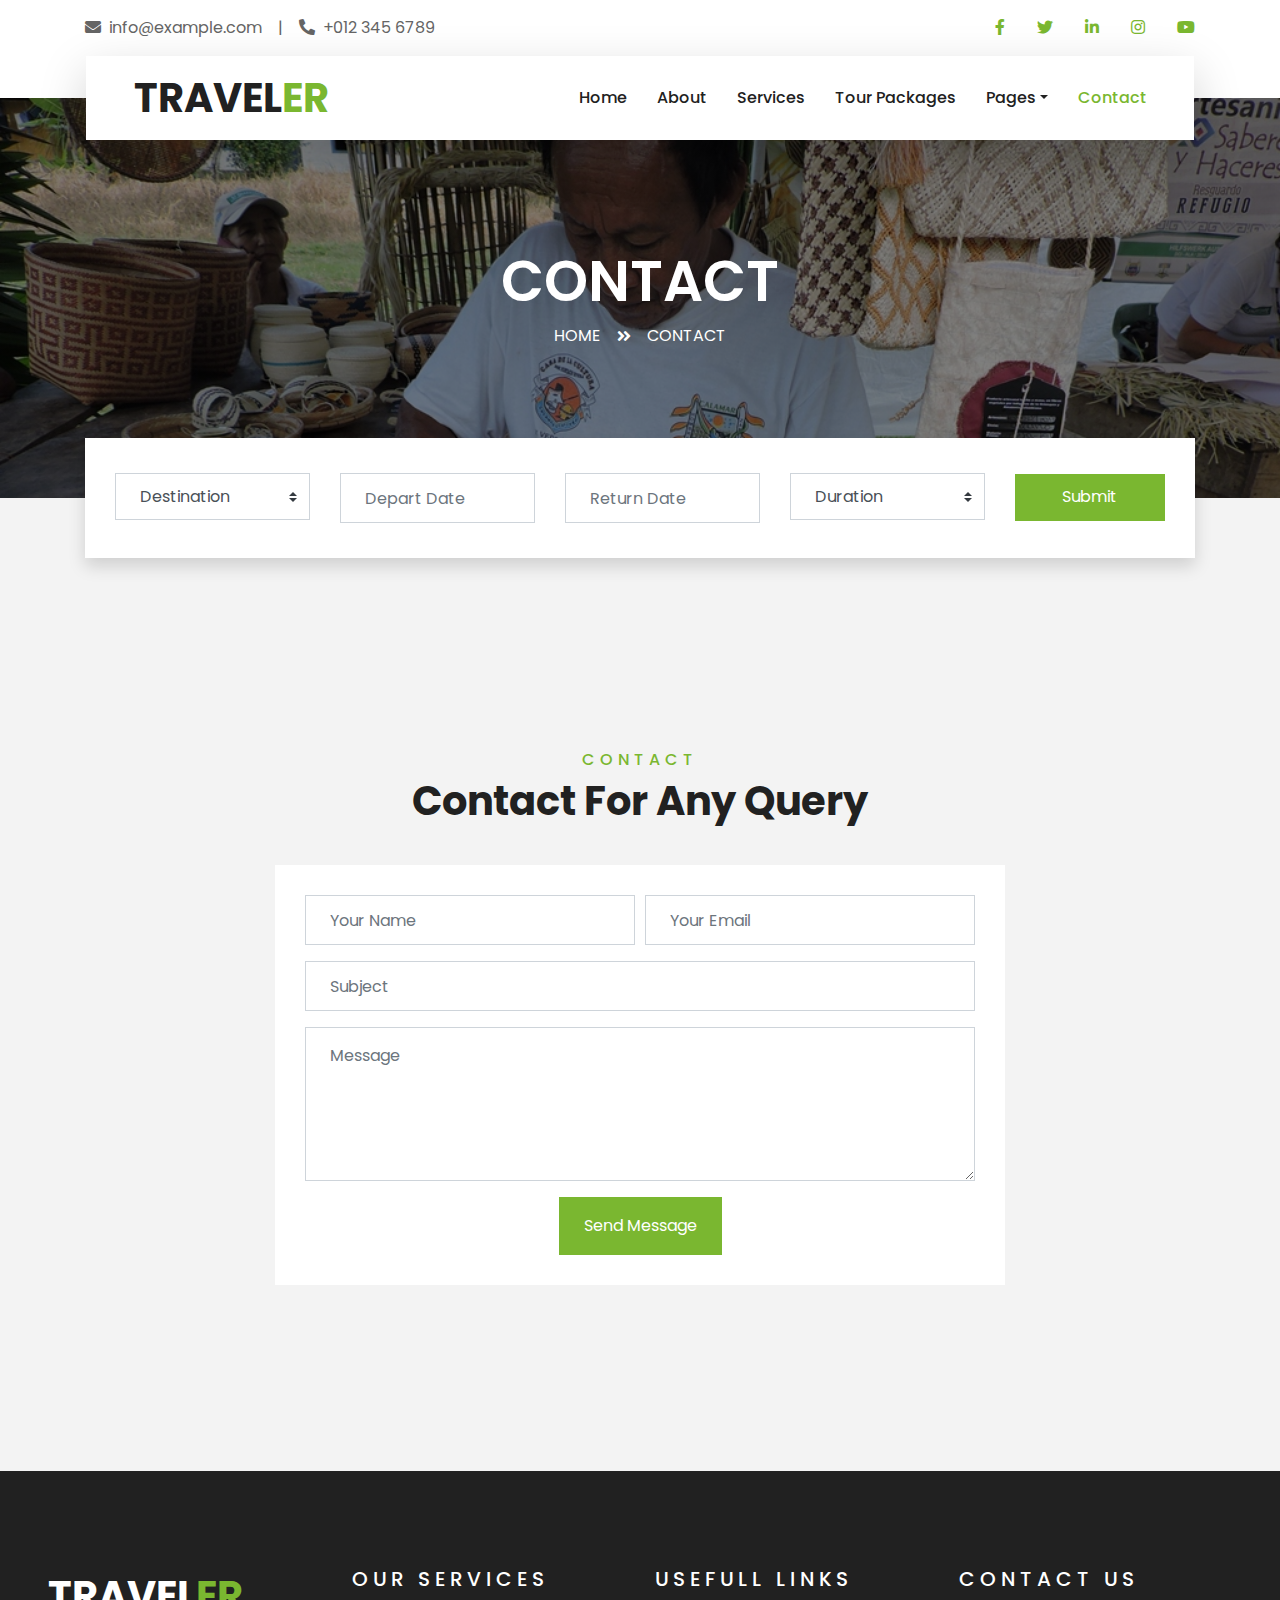
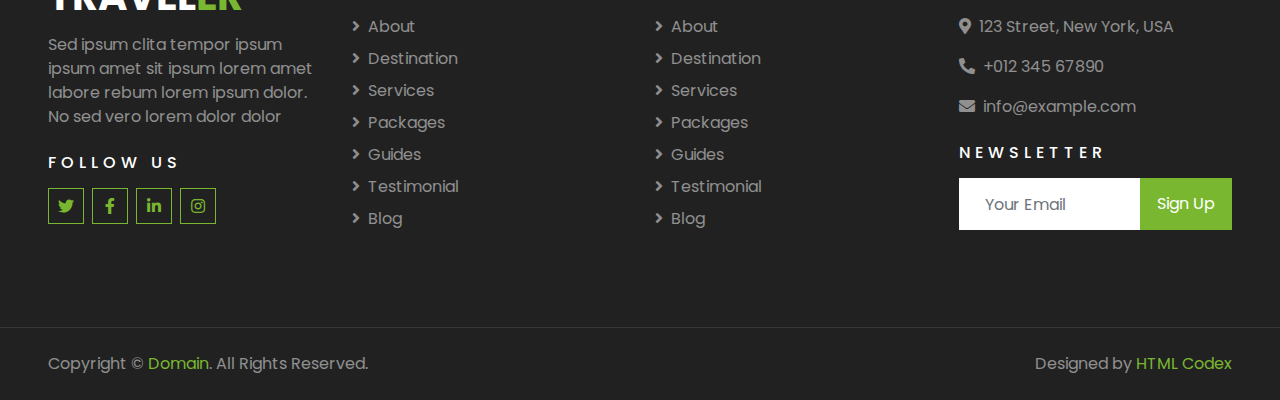
<file: proyectos/guaviare/contact.html>
<!DOCTYPE html>
<html lang="en">

<head>
    <meta charset="utf-8">
    <title>TRAVELER - Free Travel Website Template</title>
    <meta content="width=device-width, initial-scale=1.0" name="viewport">
    <meta content="Free HTML Templates" name="keywords">
    <meta content="Free HTML Templates" name="description">

    <!-- Favicon -->
    <link href="img/favicon.ico" rel="icon">

    <!-- Google Web Fonts -->
    <link rel="preconnect" href="https://fonts.gstatic.com">
    <link href="https://fonts.googleapis.com/css2?family=Poppins:wght@400;500;600;700&display=swap" rel="stylesheet"> 

    <!-- Font Awesome -->
    <link href="https://cdnjs.cloudflare.com/ajax/libs/font-awesome/5.10.0/css/all.min.css" rel="stylesheet">

    <!-- Libraries Stylesheet -->
    <link href="lib/owlcarousel/assets/owl.carousel.min.css" rel="stylesheet">
    <link href="lib/tempusdominus/css/tempusdominus-bootstrap-4.min.css" rel="stylesheet" />

    <!-- Customized Bootstrap Stylesheet -->
    <link href="css/style.css" rel="stylesheet">
</head>

<body>
    <!-- Topbar Start -->
    <div class="container-fluid bg-light pt-3 d-none d-lg-block">
        <div class="container">
            <div class="row">
                <div class="col-lg-6 text-center text-lg-left mb-2 mb-lg-0">
                    <div class="d-inline-flex align-items-center">
                        <p><i class="fa fa-envelope mr-2"></i>info@example.com</p>
                        <p class="text-body px-3">|</p>
                        <p><i class="fa fa-phone-alt mr-2"></i>+012 345 6789</p>
                    </div>
                </div>
                <div class="col-lg-6 text-center text-lg-right">
                    <div class="d-inline-flex align-items-center">
                        <a class="text-primary px-3" href="">
                            <i class="fab fa-facebook-f"></i>
                        </a>
                        <a class="text-primary px-3" href="">
                            <i class="fab fa-twitter"></i>
                        </a>
                        <a class="text-primary px-3" href="">
                            <i class="fab fa-linkedin-in"></i>
                        </a>
                        <a class="text-primary px-3" href="">
                            <i class="fab fa-instagram"></i>
                        </a>
                        <a class="text-primary pl-3" href="">
                            <i class="fab fa-youtube"></i>
                        </a>
                    </div>
                </div>
            </div>
        </div>
    </div>
    <!-- Topbar End -->


    <!-- Navbar Start -->
    <div class="container-fluid position-relative nav-bar p-0">
        <div class="container-lg position-relative p-0 px-lg-3" style="z-index: 9;">
            <nav class="navbar navbar-expand-lg bg-light navbar-light shadow-lg py-3 py-lg-0 pl-3 pl-lg-5">
                <a href="" class="navbar-brand">
                    <h1 class="m-0 text-primary"><span class="text-dark">TRAVEL</span>ER</h1>
                </a>
                <button type="button" class="navbar-toggler" data-toggle="collapse" data-target="#navbarCollapse">
                    <span class="navbar-toggler-icon"></span>
                </button>
                <div class="collapse navbar-collapse justify-content-between px-3" id="navbarCollapse">
                    <div class="navbar-nav ml-auto py-0">
                        <a href="index.html" class="nav-item nav-link">Home</a>
                        <a href="about.html" class="nav-item nav-link">About</a>
                        <a href="service.html" class="nav-item nav-link">Services</a>
                        <a href="package.html" class="nav-item nav-link">Tour Packages</a>
                        <div class="nav-item dropdown">
                            <a href="#" class="nav-link dropdown-toggle" data-toggle="dropdown">Pages</a>
                            <div class="dropdown-menu border-0 rounded-0 m-0">
                                <a href="blog.html" class="dropdown-item">Blog Grid</a>
                                <a href="single.html" class="dropdown-item">Blog Detail</a>
                                <a href="destination.html" class="dropdown-item">Destination</a>
                                <a href="guide.html" class="dropdown-item">Travel Guides</a>
                                <a href="testimonial.html" class="dropdown-item">Testimonial</a>
                            </div>
                        </div>
                        <a href="contact.html" class="nav-item nav-link active">Contact</a>
                    </div>
                </div>
            </nav>
        </div>
    </div>
    <!-- Navbar End -->


    <!-- Header Start -->
    <div class="container-fluid page-header">
        <div class="container">
            <div class="d-flex flex-column align-items-center justify-content-center" style="min-height: 400px">
                <h3 class="display-4 text-white text-uppercase">Contact</h3>
                <div class="d-inline-flex text-white">
                    <p class="m-0 text-uppercase"><a class="text-white" href="">Home</a></p>
                    <i class="fa fa-angle-double-right pt-1 px-3"></i>
                    <p class="m-0 text-uppercase">Contact</p>
                </div>
            </div>
        </div>
    </div>
    <!-- Header End -->


    <!-- Booking Start -->
    <div class="container-fluid booking mt-5 pb-5">
        <div class="container pb-5">
            <div class="bg-light shadow" style="padding: 30px;">
                <div class="row align-items-center" style="min-height: 60px;">
                    <div class="col-md-10">
                        <div class="row">
                            <div class="col-md-3">
                                <div class="mb-3 mb-md-0">
                                    <select class="custom-select px-4" style="height: 47px;">
                                        <option selected>Destination</option>
                                        <option value="1">Destination 1</option>
                                        <option value="2">Destination 1</option>
                                        <option value="3">Destination 1</option>
                                    </select>
                                </div>
                            </div>
                            <div class="col-md-3">
                                <div class="mb-3 mb-md-0">
                                    <div class="date" id="date1" data-target-input="nearest">
                                        <input type="text" class="form-control p-4 datetimepicker-input" placeholder="Depart Date" data-target="#date1" data-toggle="datetimepicker"/>
                                    </div>
                                </div>
                            </div>
                            <div class="col-md-3">
                                <div class="mb-3 mb-md-0">
                                    <div class="date" id="date2" data-target-input="nearest">
                                        <input type="text" class="form-control p-4 datetimepicker-input" placeholder="Return Date" data-target="#date2" data-toggle="datetimepicker"/>
                                    </div>
                                </div>
                            </div>
                            <div class="col-md-3">
                                <div class="mb-3 mb-md-0">
                                    <select class="custom-select px-4" style="height: 47px;">
                                        <option selected>Duration</option>
                                        <option value="1">Duration 1</option>
                                        <option value="2">Duration 1</option>
                                        <option value="3">Duration 1</option>
                                    </select>
                                </div>
                            </div>
                        </div>
                    </div>
                    <div class="col-md-2">
                        <button class="btn btn-primary btn-block" type="submit" style="height: 47px; margin-top: -2px;">Submit</button>
                    </div>
                </div>
            </div>
        </div>
    </div>
    <!-- Booking End -->


    <!-- Contact Start -->
    <div class="container-fluid py-5">
        <div class="container py-5">
            <div class="text-center mb-3 pb-3">
                <h6 class="text-primary text-uppercase" style="letter-spacing: 5px;">Contact</h6>
                <h1>Contact For Any Query</h1>
            </div>
            <div class="row justify-content-center">
                <div class="col-lg-8">
                    <div class="contact-form bg-white" style="padding: 30px;">
                        <div id="success"></div>
                        <form name="sentMessage" id="contactForm" novalidate="novalidate">
                            <div class="form-row">
                                <div class="control-group col-sm-6">
                                    <input type="text" class="form-control p-4" id="name" placeholder="Your Name"
                                        required="required" data-validation-required-message="Please enter your name" />
                                    <p class="help-block text-danger"></p>
                                </div>
                                <div class="control-group col-sm-6">
                                    <input type="email" class="form-control p-4" id="email" placeholder="Your Email"
                                        required="required" data-validation-required-message="Please enter your email" />
                                    <p class="help-block text-danger"></p>
                                </div>
                            </div>
                            <div class="control-group">
                                <input type="text" class="form-control p-4" id="subject" placeholder="Subject"
                                    required="required" data-validation-required-message="Please enter a subject" />
                                <p class="help-block text-danger"></p>
                            </div>
                            <div class="control-group">
                                <textarea class="form-control py-3 px-4" rows="5" id="message" placeholder="Message"
                                    required="required"
                                    data-validation-required-message="Please enter your message"></textarea>
                                <p class="help-block text-danger"></p>
                            </div>
                            <div class="text-center">
                                <button class="btn btn-primary py-3 px-4" type="submit" id="sendMessageButton">Send Message</button>
                            </div>
                        </form>
                    </div>
                </div>
            </div>
        </div>
    </div>
    <!-- Contact End -->


    <!-- Footer Start -->
    <div class="container-fluid bg-dark text-white-50 py-5 px-sm-3 px-lg-5" style="margin-top: 90px;">
        <div class="row pt-5">
            <div class="col-lg-3 col-md-6 mb-5">
                <a href="" class="navbar-brand">
                    <h1 class="text-primary"><span class="text-white">TRAVEL</span>ER</h1>
                </a>
                <p>Sed ipsum clita tempor ipsum ipsum amet sit ipsum lorem amet labore rebum lorem ipsum dolor. No sed vero lorem dolor dolor</p>
                <h6 class="text-white text-uppercase mt-4 mb-3" style="letter-spacing: 5px;">Follow Us</h6>
                <div class="d-flex justify-content-start">
                    <a class="btn btn-outline-primary btn-square mr-2" href="#"><i class="fab fa-twitter"></i></a>
                    <a class="btn btn-outline-primary btn-square mr-2" href="#"><i class="fab fa-facebook-f"></i></a>
                    <a class="btn btn-outline-primary btn-square mr-2" href="#"><i class="fab fa-linkedin-in"></i></a>
                    <a class="btn btn-outline-primary btn-square" href="#"><i class="fab fa-instagram"></i></a>
                </div>
            </div>
            <div class="col-lg-3 col-md-6 mb-5">
                <h5 class="text-white text-uppercase mb-4" style="letter-spacing: 5px;">Our Services</h5>
                <div class="d-flex flex-column justify-content-start">
                    <a class="text-white-50 mb-2" href="#"><i class="fa fa-angle-right mr-2"></i>About</a>
                    <a class="text-white-50 mb-2" href="#"><i class="fa fa-angle-right mr-2"></i>Destination</a>
                    <a class="text-white-50 mb-2" href="#"><i class="fa fa-angle-right mr-2"></i>Services</a>
                    <a class="text-white-50 mb-2" href="#"><i class="fa fa-angle-right mr-2"></i>Packages</a>
                    <a class="text-white-50 mb-2" href="#"><i class="fa fa-angle-right mr-2"></i>Guides</a>
                    <a class="text-white-50 mb-2" href="#"><i class="fa fa-angle-right mr-2"></i>Testimonial</a>
                    <a class="text-white-50" href="#"><i class="fa fa-angle-right mr-2"></i>Blog</a>
                </div>
            </div>
            <div class="col-lg-3 col-md-6 mb-5">
                <h5 class="text-white text-uppercase mb-4" style="letter-spacing: 5px;">Usefull Links</h5>
                <div class="d-flex flex-column justify-content-start">
                    <a class="text-white-50 mb-2" href="#"><i class="fa fa-angle-right mr-2"></i>About</a>
                    <a class="text-white-50 mb-2" href="#"><i class="fa fa-angle-right mr-2"></i>Destination</a>
                    <a class="text-white-50 mb-2" href="#"><i class="fa fa-angle-right mr-2"></i>Services</a>
                    <a class="text-white-50 mb-2" href="#"><i class="fa fa-angle-right mr-2"></i>Packages</a>
                    <a class="text-white-50 mb-2" href="#"><i class="fa fa-angle-right mr-2"></i>Guides</a>
                    <a class="text-white-50 mb-2" href="#"><i class="fa fa-angle-right mr-2"></i>Testimonial</a>
                    <a class="text-white-50" href="#"><i class="fa fa-angle-right mr-2"></i>Blog</a>
                </div>
            </div>
            <div class="col-lg-3 col-md-6 mb-5">
                <h5 class="text-white text-uppercase mb-4" style="letter-spacing: 5px;">Contact Us</h5>
                <p><i class="fa fa-map-marker-alt mr-2"></i>123 Street, New York, USA</p>
                <p><i class="fa fa-phone-alt mr-2"></i>+012 345 67890</p>
                <p><i class="fa fa-envelope mr-2"></i>info@example.com</p>
                <h6 class="text-white text-uppercase mt-4 mb-3" style="letter-spacing: 5px;">Newsletter</h6>
                <div class="w-100">
                    <div class="input-group">
                        <input type="text" class="form-control border-light" style="padding: 25px;" placeholder="Your Email">
                        <div class="input-group-append">
                            <button class="btn btn-primary px-3">Sign Up</button>
                        </div>
                    </div>
                </div>
            </div>
        </div>
    </div>
    <div class="container-fluid bg-dark text-white border-top py-4 px-sm-3 px-md-5" style="border-color: rgba(256, 256, 256, .1) !important;">
        <div class="row">
            <div class="col-lg-6 text-center text-md-left mb-3 mb-md-0">
                <p class="m-0 text-white-50">Copyright &copy; <a href="#">Domain</a>. All Rights Reserved.</a>
                </p>
            </div>
            <div class="col-lg-6 text-center text-md-right">
                <p class="m-0 text-white-50">Designed by <a href="https://htmlcodex.com">HTML Codex</a>
                </p>
            </div>
        </div>
    </div>
    <!-- Footer End -->


    <!-- Back to Top -->
    <a href="#" class="btn btn-lg btn-primary btn-lg-square back-to-top"><i class="fa fa-angle-double-up"></i></a>


    <!-- JavaScript Libraries -->
    <script src="https://code.jquery.com/jquery-3.4.1.min.js"></script>
    <script src="https://stackpath.bootstrapcdn.com/bootstrap/4.4.1/js/bootstrap.bundle.min.js"></script>
    <script src="lib/easing/easing.min.js"></script>
    <script src="lib/owlcarousel/owl.carousel.min.js"></script>
    <script src="lib/tempusdominus/js/moment.min.js"></script>
    <script src="lib/tempusdominus/js/moment-timezone.min.js"></script>
    <script src="lib/tempusdominus/js/tempusdominus-bootstrap-4.min.js"></script>

    <!-- Contact Javascript File -->
    <script src="mail/jqBootstrapValidation.min.js"></script>
    <script src="mail/contact.js"></script>

    <!-- Template Javascript -->
    <script src="js/main.js"></script>
</body>

</html>
</file>
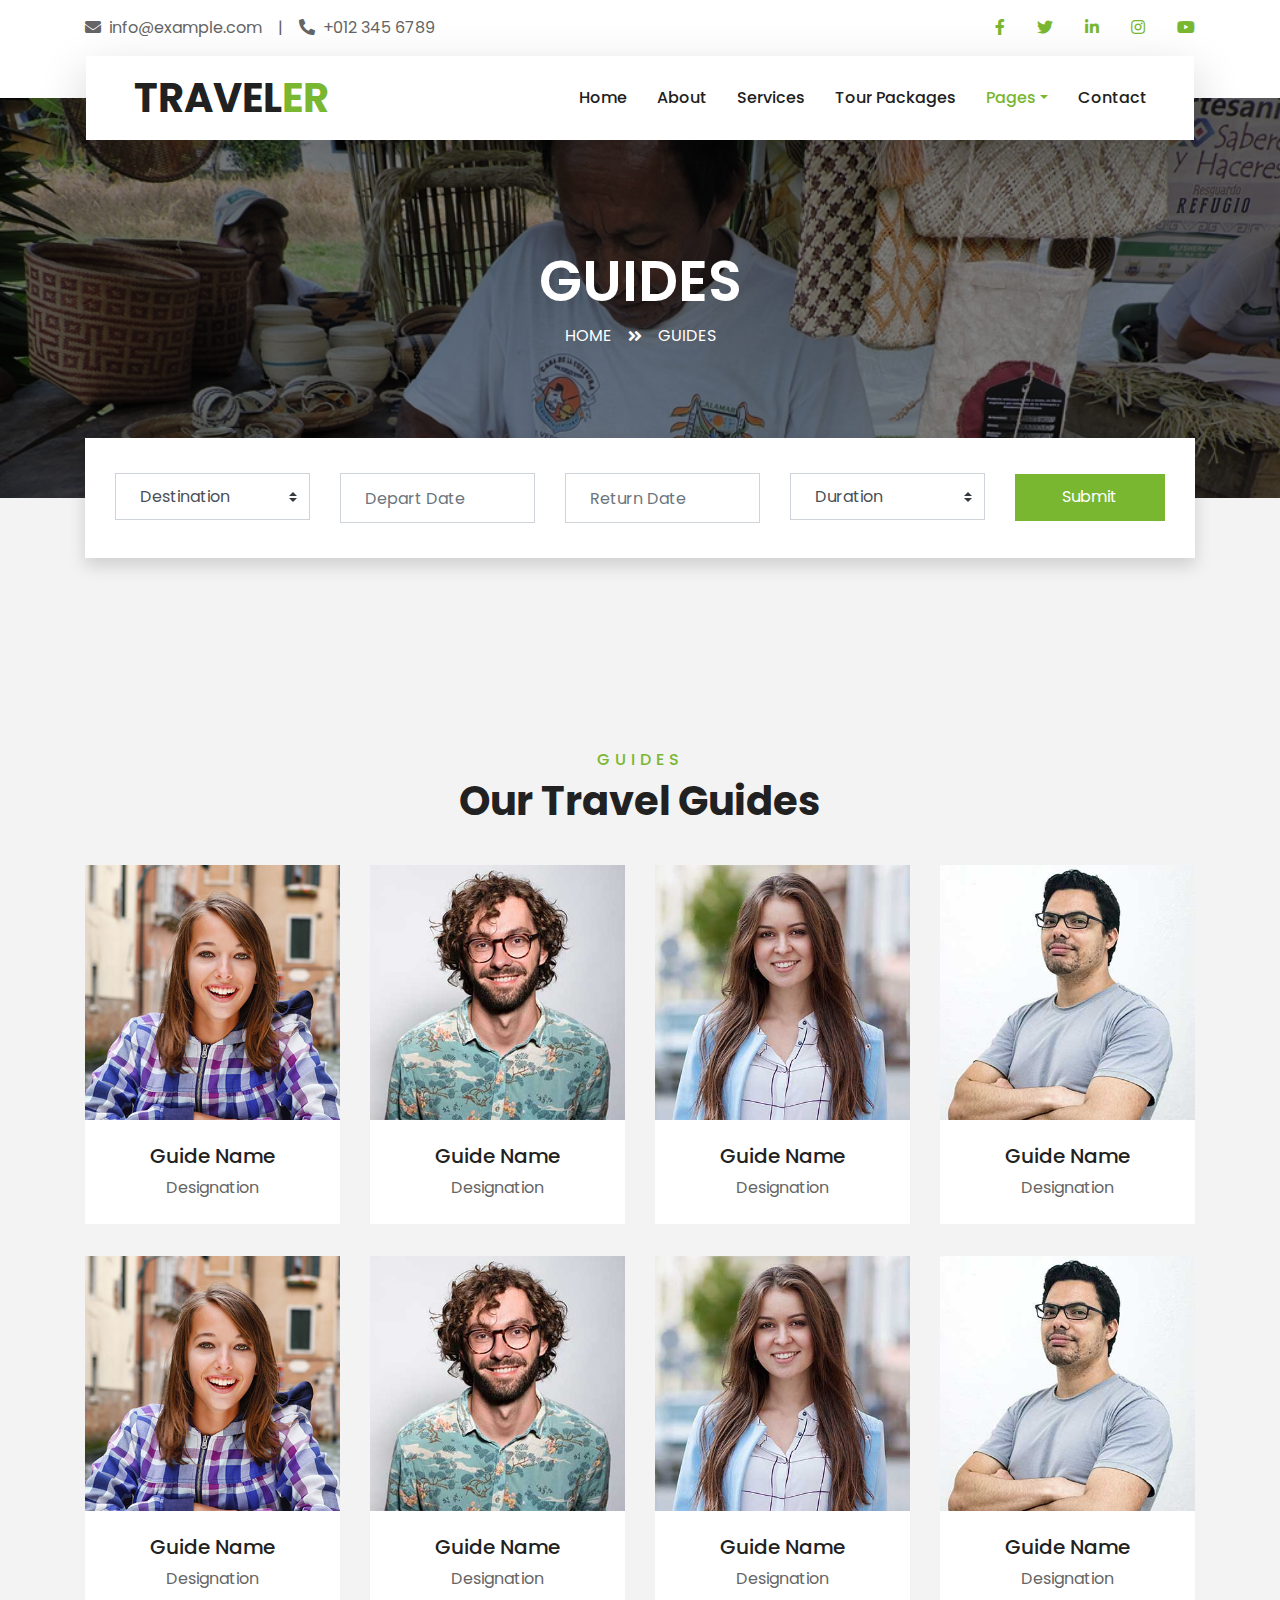
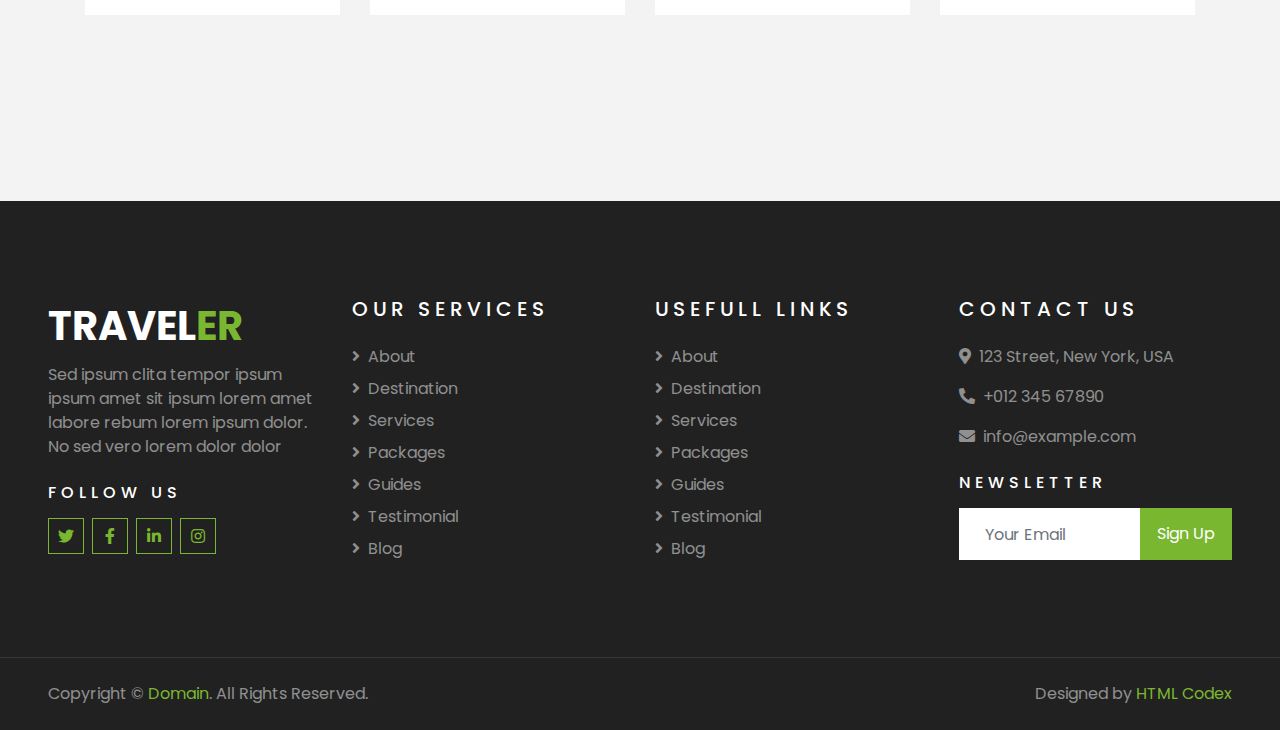
<file: proyectos/guaviare/guide.html>
<!DOCTYPE html>
<html lang="en">

<head>
    <meta charset="utf-8">
    <title>TRAVELER - Free Travel Website Template</title>
    <meta content="width=device-width, initial-scale=1.0" name="viewport">
    <meta content="Free HTML Templates" name="keywords">
    <meta content="Free HTML Templates" name="description">

    <!-- Favicon -->
    <link href="img/favicon.ico" rel="icon">

    <!-- Google Web Fonts -->
    <link rel="preconnect" href="https://fonts.gstatic.com">
    <link href="https://fonts.googleapis.com/css2?family=Poppins:wght@400;500;600;700&display=swap" rel="stylesheet"> 

    <!-- Font Awesome -->
    <link href="https://cdnjs.cloudflare.com/ajax/libs/font-awesome/5.10.0/css/all.min.css" rel="stylesheet">

    <!-- Libraries Stylesheet -->
    <link href="lib/owlcarousel/assets/owl.carousel.min.css" rel="stylesheet">
    <link href="lib/tempusdominus/css/tempusdominus-bootstrap-4.min.css" rel="stylesheet" />

    <!-- Customized Bootstrap Stylesheet -->
    <link href="css/style.css" rel="stylesheet">
</head>

<body>
    <!-- Topbar Start -->
    <div class="container-fluid bg-light pt-3 d-none d-lg-block">
        <div class="container">
            <div class="row">
                <div class="col-lg-6 text-center text-lg-left mb-2 mb-lg-0">
                    <div class="d-inline-flex align-items-center">
                        <p><i class="fa fa-envelope mr-2"></i>info@example.com</p>
                        <p class="text-body px-3">|</p>
                        <p><i class="fa fa-phone-alt mr-2"></i>+012 345 6789</p>
                    </div>
                </div>
                <div class="col-lg-6 text-center text-lg-right">
                    <div class="d-inline-flex align-items-center">
                        <a class="text-primary px-3" href="">
                            <i class="fab fa-facebook-f"></i>
                        </a>
                        <a class="text-primary px-3" href="">
                            <i class="fab fa-twitter"></i>
                        </a>
                        <a class="text-primary px-3" href="">
                            <i class="fab fa-linkedin-in"></i>
                        </a>
                        <a class="text-primary px-3" href="">
                            <i class="fab fa-instagram"></i>
                        </a>
                        <a class="text-primary pl-3" href="">
                            <i class="fab fa-youtube"></i>
                        </a>
                    </div>
                </div>
            </div>
        </div>
    </div>
    <!-- Topbar End -->


    <!-- Navbar Start -->
    <div class="container-fluid position-relative nav-bar p-0">
        <div class="container-lg position-relative p-0 px-lg-3" style="z-index: 9;">
            <nav class="navbar navbar-expand-lg bg-light navbar-light shadow-lg py-3 py-lg-0 pl-3 pl-lg-5">
                <a href="" class="navbar-brand">
                    <h1 class="m-0 text-primary"><span class="text-dark">TRAVEL</span>ER</h1>
                </a>
                <button type="button" class="navbar-toggler" data-toggle="collapse" data-target="#navbarCollapse">
                    <span class="navbar-toggler-icon"></span>
                </button>
                <div class="collapse navbar-collapse justify-content-between px-3" id="navbarCollapse">
                    <div class="navbar-nav ml-auto py-0">
                        <a href="index.html" class="nav-item nav-link">Home</a>
                        <a href="about.html" class="nav-item nav-link">About</a>
                        <a href="service.html" class="nav-item nav-link">Services</a>
                        <a href="package.html" class="nav-item nav-link">Tour Packages</a>
                        <div class="nav-item dropdown">
                            <a href="#" class="nav-link dropdown-toggle active" data-toggle="dropdown">Pages</a>
                            <div class="dropdown-menu border-0 rounded-0 m-0">
                                <a href="blog.html" class="dropdown-item">Blog Grid</a>
                                <a href="single.html" class="dropdown-item">Blog Detail</a>
                                <a href="destination.html" class="dropdown-item">Destination</a>
                                <a href="guide.html" class="dropdown-item active">Travel Guides</a>
                                <a href="testimonial.html" class="dropdown-item">Testimonial</a>
                            </div>
                        </div>
                        <a href="contact.html" class="nav-item nav-link">Contact</a>
                    </div>
                </div>
            </nav>
        </div>
    </div>
    <!-- Navbar End -->


    <!-- Header Start -->
    <div class="container-fluid page-header">
        <div class="container">
            <div class="d-flex flex-column align-items-center justify-content-center" style="min-height: 400px">
                <h3 class="display-4 text-white text-uppercase">Guides</h3>
                <div class="d-inline-flex text-white">
                    <p class="m-0 text-uppercase"><a class="text-white" href="">Home</a></p>
                    <i class="fa fa-angle-double-right pt-1 px-3"></i>
                    <p class="m-0 text-uppercase">Guides</p>
                </div>
            </div>
        </div>
    </div>
    <!-- Header End -->


    <!-- Booking Start -->
    <div class="container-fluid booking mt-5 pb-5">
        <div class="container pb-5">
            <div class="bg-light shadow" style="padding: 30px;">
                <div class="row align-items-center" style="min-height: 60px;">
                    <div class="col-md-10">
                        <div class="row">
                            <div class="col-md-3">
                                <div class="mb-3 mb-md-0">
                                    <select class="custom-select px-4" style="height: 47px;">
                                        <option selected>Destination</option>
                                        <option value="1">Destination 1</option>
                                        <option value="2">Destination 1</option>
                                        <option value="3">Destination 1</option>
                                    </select>
                                </div>
                            </div>
                            <div class="col-md-3">
                                <div class="mb-3 mb-md-0">
                                    <div class="date" id="date1" data-target-input="nearest">
                                        <input type="text" class="form-control p-4 datetimepicker-input" placeholder="Depart Date" data-target="#date1" data-toggle="datetimepicker"/>
                                    </div>
                                </div>
                            </div>
                            <div class="col-md-3">
                                <div class="mb-3 mb-md-0">
                                    <div class="date" id="date2" data-target-input="nearest">
                                        <input type="text" class="form-control p-4 datetimepicker-input" placeholder="Return Date" data-target="#date2" data-toggle="datetimepicker"/>
                                    </div>
                                </div>
                            </div>
                            <div class="col-md-3">
                                <div class="mb-3 mb-md-0">
                                    <select class="custom-select px-4" style="height: 47px;">
                                        <option selected>Duration</option>
                                        <option value="1">Duration 1</option>
                                        <option value="2">Duration 1</option>
                                        <option value="3">Duration 1</option>
                                    </select>
                                </div>
                            </div>
                        </div>
                    </div>
                    <div class="col-md-2">
                        <button class="btn btn-primary btn-block" type="submit" style="height: 47px; margin-top: -2px;">Submit</button>
                    </div>
                </div>
            </div>
        </div>
    </div>
    <!-- Booking End -->


    <!-- Team Start -->
    <div class="container-fluid py-5">
        <div class="container pt-5 pb-3">
            <div class="text-center mb-3 pb-3">
                <h6 class="text-primary text-uppercase" style="letter-spacing: 5px;">Guides</h6>
                <h1>Our Travel Guides</h1>
            </div>
            <div class="row">
                <div class="col-lg-3 col-md-4 col-sm-6 pb-2">
                    <div class="team-item bg-white mb-4">
                        <div class="team-img position-relative overflow-hidden">
                            <img class="img-fluid w-100" src="img/team-1.jpg" alt="">
                            <div class="team-social">
                                <a class="btn btn-outline-primary btn-square" href=""><i class="fab fa-twitter"></i></a>
                                <a class="btn btn-outline-primary btn-square" href=""><i class="fab fa-facebook-f"></i></a>
                                <a class="btn btn-outline-primary btn-square" href=""><i class="fab fa-instagram"></i></a>
                                <a class="btn btn-outline-primary btn-square" href=""><i class="fab fa-linkedin-in"></i></a>
                            </div>
                        </div>
                        <div class="text-center py-4">
                            <h5 class="text-truncate">Guide Name</h5>
                            <p class="m-0">Designation</p>
                        </div>
                    </div>
                </div>
                <div class="col-lg-3 col-md-4 col-sm-6 pb-2">
                    <div class="team-item bg-white mb-4">
                        <div class="team-img position-relative overflow-hidden">
                            <img class="img-fluid w-100" src="img/team-2.jpg" alt="">
                            <div class="team-social">
                                <a class="btn btn-outline-primary btn-square" href=""><i class="fab fa-twitter"></i></a>
                                <a class="btn btn-outline-primary btn-square" href=""><i class="fab fa-facebook-f"></i></a>
                                <a class="btn btn-outline-primary btn-square" href=""><i class="fab fa-instagram"></i></a>
                                <a class="btn btn-outline-primary btn-square" href=""><i class="fab fa-linkedin-in"></i></a>
                            </div>
                        </div>
                        <div class="text-center py-4">
                            <h5 class="text-truncate">Guide Name</h5>
                            <p class="m-0">Designation</p>
                        </div>
                    </div>
                </div>
                <div class="col-lg-3 col-md-4 col-sm-6 pb-2">
                    <div class="team-item bg-white mb-4">
                        <div class="team-img position-relative overflow-hidden">
                            <img class="img-fluid w-100" src="img/team-3.jpg" alt="">
                            <div class="team-social">
                                <a class="btn btn-outline-primary btn-square" href=""><i class="fab fa-twitter"></i></a>
                                <a class="btn btn-outline-primary btn-square" href=""><i class="fab fa-facebook-f"></i></a>
                                <a class="btn btn-outline-primary btn-square" href=""><i class="fab fa-instagram"></i></a>
                                <a class="btn btn-outline-primary btn-square" href=""><i class="fab fa-linkedin-in"></i></a>
                            </div>
                        </div>
                        <div class="text-center py-4">
                            <h5 class="text-truncate">Guide Name</h5>
                            <p class="m-0">Designation</p>
                        </div>
                    </div>
                </div>
                <div class="col-lg-3 col-md-4 col-sm-6 pb-2">
                    <div class="team-item bg-white mb-4">
                        <div class="team-img position-relative overflow-hidden">
                            <img class="img-fluid w-100" src="img/team-4.jpg" alt="">
                            <div class="team-social">
                                <a class="btn btn-outline-primary btn-square" href=""><i class="fab fa-twitter"></i></a>
                                <a class="btn btn-outline-primary btn-square" href=""><i class="fab fa-facebook-f"></i></a>
                                <a class="btn btn-outline-primary btn-square" href=""><i class="fab fa-instagram"></i></a>
                                <a class="btn btn-outline-primary btn-square" href=""><i class="fab fa-linkedin-in"></i></a>
                            </div>
                        </div>
                        <div class="text-center py-4">
                            <h5 class="text-truncate">Guide Name</h5>
                            <p class="m-0">Designation</p>
                        </div>
                    </div>
                </div>
                <div class="col-lg-3 col-md-4 col-sm-6 pb-2">
                    <div class="team-item bg-white mb-4">
                        <div class="team-img position-relative overflow-hidden">
                            <img class="img-fluid w-100" src="img/team-1.jpg" alt="">
                            <div class="team-social">
                                <a class="btn btn-outline-primary btn-square" href=""><i class="fab fa-twitter"></i></a>
                                <a class="btn btn-outline-primary btn-square" href=""><i class="fab fa-facebook-f"></i></a>
                                <a class="btn btn-outline-primary btn-square" href=""><i class="fab fa-instagram"></i></a>
                                <a class="btn btn-outline-primary btn-square" href=""><i class="fab fa-linkedin-in"></i></a>
                            </div>
                        </div>
                        <div class="text-center py-4">
                            <h5 class="text-truncate">Guide Name</h5>
                            <p class="m-0">Designation</p>
                        </div>
                    </div>
                </div>
                <div class="col-lg-3 col-md-4 col-sm-6 pb-2">
                    <div class="team-item bg-white mb-4">
                        <div class="team-img position-relative overflow-hidden">
                            <img class="img-fluid w-100" src="img/team-2.jpg" alt="">
                            <div class="team-social">
                                <a class="btn btn-outline-primary btn-square" href=""><i class="fab fa-twitter"></i></a>
                                <a class="btn btn-outline-primary btn-square" href=""><i class="fab fa-facebook-f"></i></a>
                                <a class="btn btn-outline-primary btn-square" href=""><i class="fab fa-instagram"></i></a>
                                <a class="btn btn-outline-primary btn-square" href=""><i class="fab fa-linkedin-in"></i></a>
                            </div>
                        </div>
                        <div class="text-center py-4">
                            <h5 class="text-truncate">Guide Name</h5>
                            <p class="m-0">Designation</p>
                        </div>
                    </div>
                </div>
                <div class="col-lg-3 col-md-4 col-sm-6 pb-2">
                    <div class="team-item bg-white mb-4">
                        <div class="team-img position-relative overflow-hidden">
                            <img class="img-fluid w-100" src="img/team-3.jpg" alt="">
                            <div class="team-social">
                                <a class="btn btn-outline-primary btn-square" href=""><i class="fab fa-twitter"></i></a>
                                <a class="btn btn-outline-primary btn-square" href=""><i class="fab fa-facebook-f"></i></a>
                                <a class="btn btn-outline-primary btn-square" href=""><i class="fab fa-instagram"></i></a>
                                <a class="btn btn-outline-primary btn-square" href=""><i class="fab fa-linkedin-in"></i></a>
                            </div>
                        </div>
                        <div class="text-center py-4">
                            <h5 class="text-truncate">Guide Name</h5>
                            <p class="m-0">Designation</p>
                        </div>
                    </div>
                </div>
                <div class="col-lg-3 col-md-4 col-sm-6 pb-2">
                    <div class="team-item bg-white mb-4">
                        <div class="team-img position-relative overflow-hidden">
                            <img class="img-fluid w-100" src="img/team-4.jpg" alt="">
                            <div class="team-social">
                                <a class="btn btn-outline-primary btn-square" href=""><i class="fab fa-twitter"></i></a>
                                <a class="btn btn-outline-primary btn-square" href=""><i class="fab fa-facebook-f"></i></a>
                                <a class="btn btn-outline-primary btn-square" href=""><i class="fab fa-instagram"></i></a>
                                <a class="btn btn-outline-primary btn-square" href=""><i class="fab fa-linkedin-in"></i></a>
                            </div>
                        </div>
                        <div class="text-center py-4">
                            <h5 class="text-truncate">Guide Name</h5>
                            <p class="m-0">Designation</p>
                        </div>
                    </div>
                </div>
            </div>
        </div>
    </div>
    <!-- Team End -->


    <!-- Footer Start -->
    <div class="container-fluid bg-dark text-white-50 py-5 px-sm-3 px-lg-5" style="margin-top: 90px;">
        <div class="row pt-5">
            <div class="col-lg-3 col-md-6 mb-5">
                <a href="" class="navbar-brand">
                    <h1 class="text-primary"><span class="text-white">TRAVEL</span>ER</h1>
                </a>
                <p>Sed ipsum clita tempor ipsum ipsum amet sit ipsum lorem amet labore rebum lorem ipsum dolor. No sed vero lorem dolor dolor</p>
                <h6 class="text-white text-uppercase mt-4 mb-3" style="letter-spacing: 5px;">Follow Us</h6>
                <div class="d-flex justify-content-start">
                    <a class="btn btn-outline-primary btn-square mr-2" href="#"><i class="fab fa-twitter"></i></a>
                    <a class="btn btn-outline-primary btn-square mr-2" href="#"><i class="fab fa-facebook-f"></i></a>
                    <a class="btn btn-outline-primary btn-square mr-2" href="#"><i class="fab fa-linkedin-in"></i></a>
                    <a class="btn btn-outline-primary btn-square" href="#"><i class="fab fa-instagram"></i></a>
                </div>
            </div>
            <div class="col-lg-3 col-md-6 mb-5">
                <h5 class="text-white text-uppercase mb-4" style="letter-spacing: 5px;">Our Services</h5>
                <div class="d-flex flex-column justify-content-start">
                    <a class="text-white-50 mb-2" href="#"><i class="fa fa-angle-right mr-2"></i>About</a>
                    <a class="text-white-50 mb-2" href="#"><i class="fa fa-angle-right mr-2"></i>Destination</a>
                    <a class="text-white-50 mb-2" href="#"><i class="fa fa-angle-right mr-2"></i>Services</a>
                    <a class="text-white-50 mb-2" href="#"><i class="fa fa-angle-right mr-2"></i>Packages</a>
                    <a class="text-white-50 mb-2" href="#"><i class="fa fa-angle-right mr-2"></i>Guides</a>
                    <a class="text-white-50 mb-2" href="#"><i class="fa fa-angle-right mr-2"></i>Testimonial</a>
                    <a class="text-white-50" href="#"><i class="fa fa-angle-right mr-2"></i>Blog</a>
                </div>
            </div>
            <div class="col-lg-3 col-md-6 mb-5">
                <h5 class="text-white text-uppercase mb-4" style="letter-spacing: 5px;">Usefull Links</h5>
                <div class="d-flex flex-column justify-content-start">
                    <a class="text-white-50 mb-2" href="#"><i class="fa fa-angle-right mr-2"></i>About</a>
                    <a class="text-white-50 mb-2" href="#"><i class="fa fa-angle-right mr-2"></i>Destination</a>
                    <a class="text-white-50 mb-2" href="#"><i class="fa fa-angle-right mr-2"></i>Services</a>
                    <a class="text-white-50 mb-2" href="#"><i class="fa fa-angle-right mr-2"></i>Packages</a>
                    <a class="text-white-50 mb-2" href="#"><i class="fa fa-angle-right mr-2"></i>Guides</a>
                    <a class="text-white-50 mb-2" href="#"><i class="fa fa-angle-right mr-2"></i>Testimonial</a>
                    <a class="text-white-50" href="#"><i class="fa fa-angle-right mr-2"></i>Blog</a>
                </div>
            </div>
            <div class="col-lg-3 col-md-6 mb-5">
                <h5 class="text-white text-uppercase mb-4" style="letter-spacing: 5px;">Contact Us</h5>
                <p><i class="fa fa-map-marker-alt mr-2"></i>123 Street, New York, USA</p>
                <p><i class="fa fa-phone-alt mr-2"></i>+012 345 67890</p>
                <p><i class="fa fa-envelope mr-2"></i>info@example.com</p>
                <h6 class="text-white text-uppercase mt-4 mb-3" style="letter-spacing: 5px;">Newsletter</h6>
                <div class="w-100">
                    <div class="input-group">
                        <input type="text" class="form-control border-light" style="padding: 25px;" placeholder="Your Email">
                        <div class="input-group-append">
                            <button class="btn btn-primary px-3">Sign Up</button>
                        </div>
                    </div>
                </div>
            </div>
        </div>
    </div>
    <div class="container-fluid bg-dark text-white border-top py-4 px-sm-3 px-md-5" style="border-color: rgba(256, 256, 256, .1) !important;">
        <div class="row">
            <div class="col-lg-6 text-center text-md-left mb-3 mb-md-0">
                <p class="m-0 text-white-50">Copyright &copy; <a href="#">Domain</a>. All Rights Reserved.</a>
                </p>
            </div>
            <div class="col-lg-6 text-center text-md-right">
                <p class="m-0 text-white-50">Designed by <a href="https://htmlcodex.com">HTML Codex</a>
                </p>
            </div>
        </div>
    </div>
    <!-- Footer End -->


    <!-- Back to Top -->
    <a href="#" class="btn btn-lg btn-primary btn-lg-square back-to-top"><i class="fa fa-angle-double-up"></i></a>


    <!-- JavaScript Libraries -->
    <script src="https://code.jquery.com/jquery-3.4.1.min.js"></script>
    <script src="https://stackpath.bootstrapcdn.com/bootstrap/4.4.1/js/bootstrap.bundle.min.js"></script>
    <script src="lib/easing/easing.min.js"></script>
    <script src="lib/owlcarousel/owl.carousel.min.js"></script>
    <script src="lib/tempusdominus/js/moment.min.js"></script>
    <script src="lib/tempusdominus/js/moment-timezone.min.js"></script>
    <script src="lib/tempusdominus/js/tempusdominus-bootstrap-4.min.js"></script>

    <!-- Contact Javascript File -->
    <script src="mail/jqBootstrapValidation.min.js"></script>
    <script src="mail/contact.js"></script>

    <!-- Template Javascript -->
    <script src="js/main.js"></script>
</body>

</html>
</file>
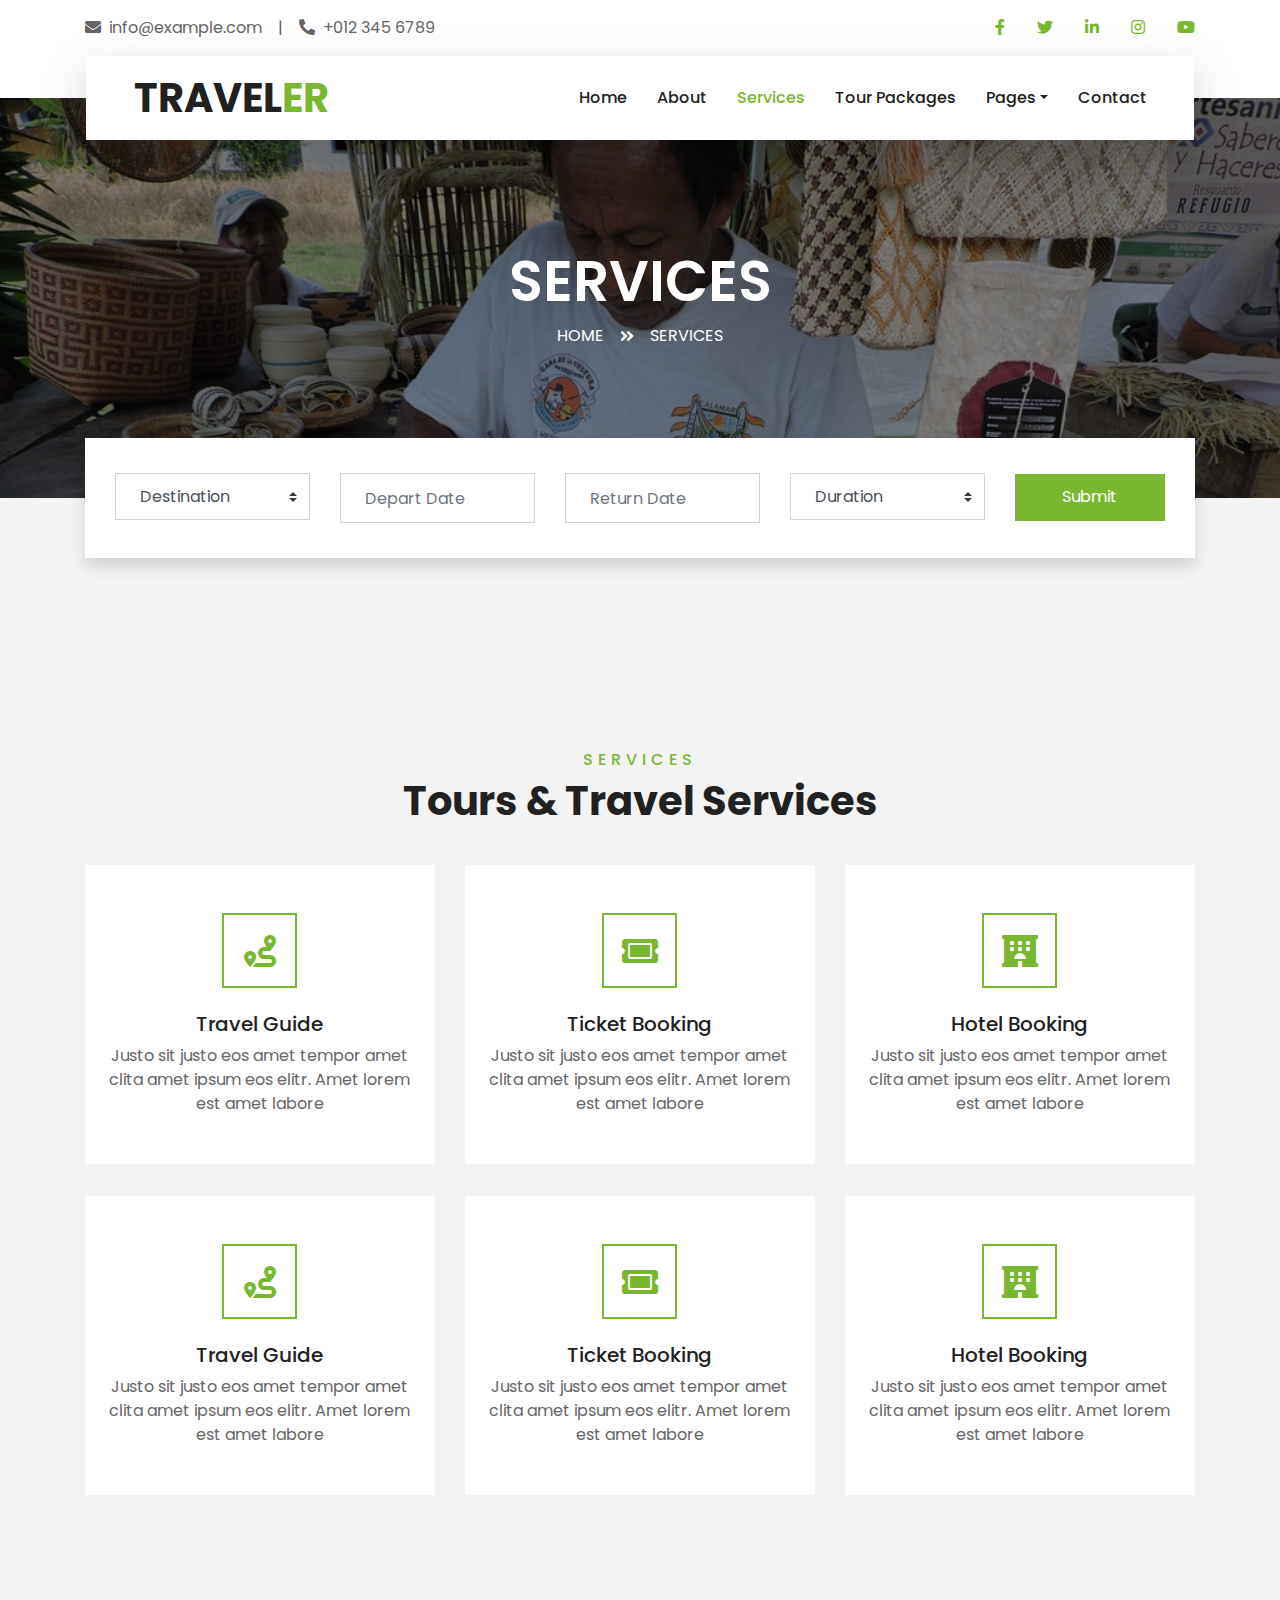
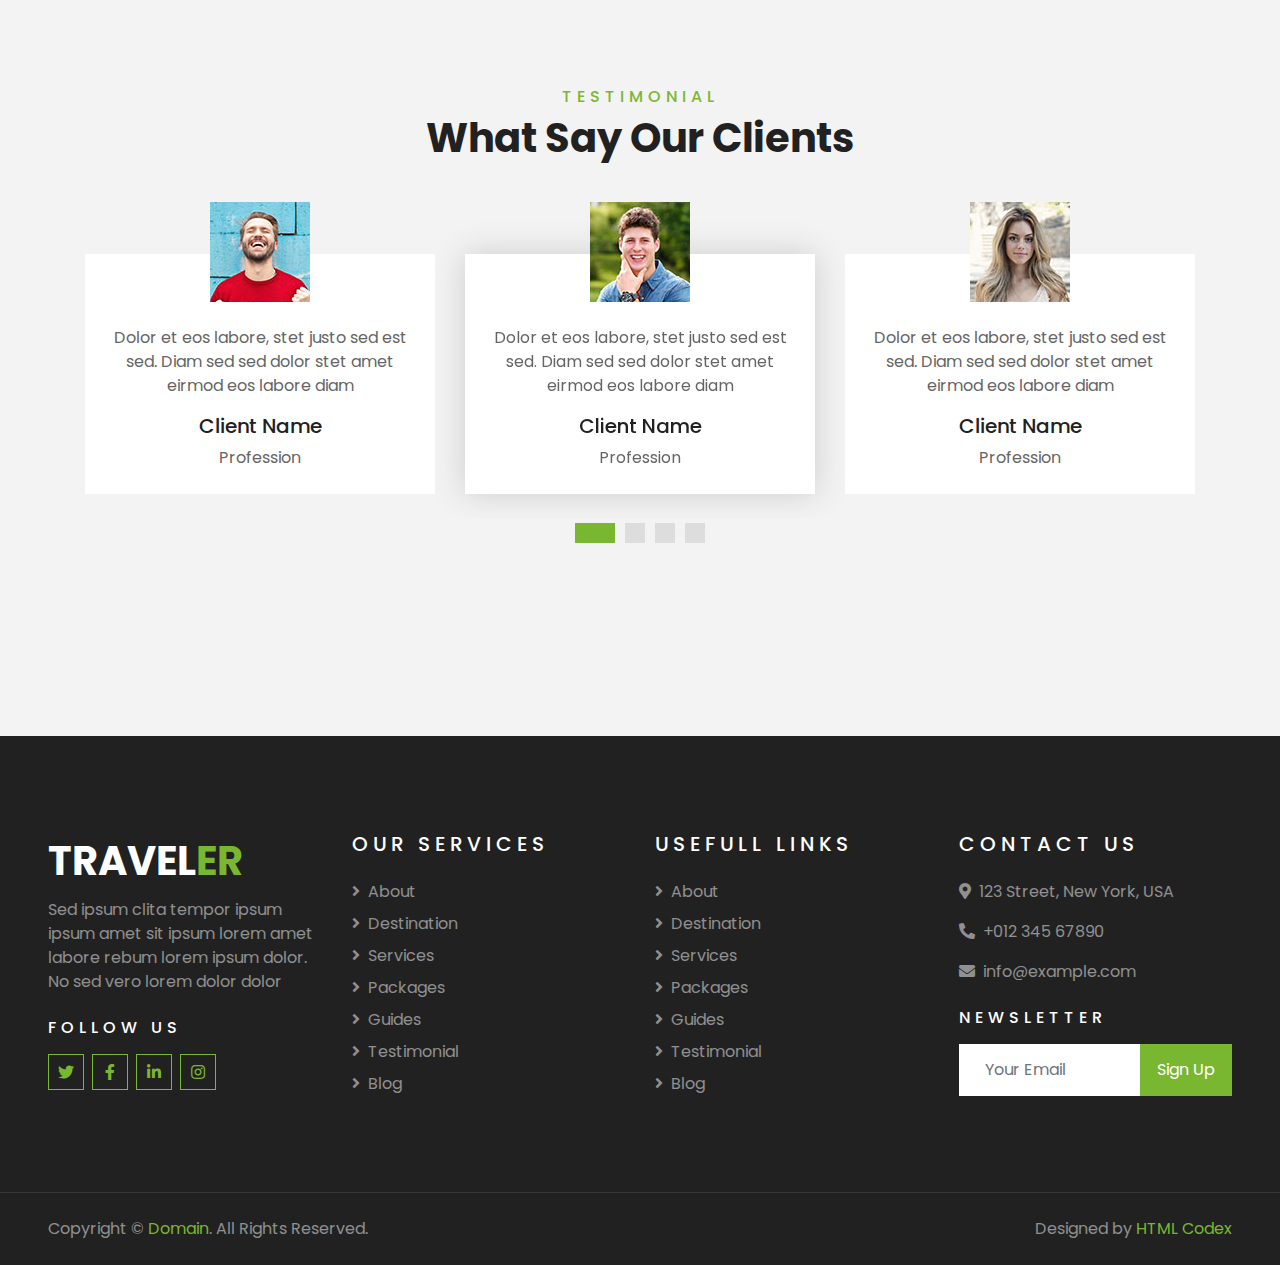
<file: proyectos/guaviare/service.html>
<!DOCTYPE html>
<html lang="en">

<head>
    <meta charset="utf-8">
    <title>TRAVELER - Free Travel Website Template</title>
    <meta content="width=device-width, initial-scale=1.0" name="viewport">
    <meta content="Free HTML Templates" name="keywords">
    <meta content="Free HTML Templates" name="description">

    <!-- Favicon -->
    <link href="img/favicon.ico" rel="icon">

    <!-- Google Web Fonts -->
    <link rel="preconnect" href="https://fonts.gstatic.com">
    <link href="https://fonts.googleapis.com/css2?family=Poppins:wght@400;500;600;700&display=swap" rel="stylesheet"> 

    <!-- Font Awesome -->
    <link href="https://cdnjs.cloudflare.com/ajax/libs/font-awesome/5.10.0/css/all.min.css" rel="stylesheet">

    <!-- Libraries Stylesheet -->
    <link href="lib/owlcarousel/assets/owl.carousel.min.css" rel="stylesheet">
    <link href="lib/tempusdominus/css/tempusdominus-bootstrap-4.min.css" rel="stylesheet" />

    <!-- Customized Bootstrap Stylesheet -->
    <link href="css/style.css" rel="stylesheet">
</head>

<body>
    <!-- Topbar Start -->
    <div class="container-fluid bg-light pt-3 d-none d-lg-block">
        <div class="container">
            <div class="row">
                <div class="col-lg-6 text-center text-lg-left mb-2 mb-lg-0">
                    <div class="d-inline-flex align-items-center">
                        <p><i class="fa fa-envelope mr-2"></i>info@example.com</p>
                        <p class="text-body px-3">|</p>
                        <p><i class="fa fa-phone-alt mr-2"></i>+012 345 6789</p>
                    </div>
                </div>
                <div class="col-lg-6 text-center text-lg-right">
                    <div class="d-inline-flex align-items-center">
                        <a class="text-primary px-3" href="">
                            <i class="fab fa-facebook-f"></i>
                        </a>
                        <a class="text-primary px-3" href="">
                            <i class="fab fa-twitter"></i>
                        </a>
                        <a class="text-primary px-3" href="">
                            <i class="fab fa-linkedin-in"></i>
                        </a>
                        <a class="text-primary px-3" href="">
                            <i class="fab fa-instagram"></i>
                        </a>
                        <a class="text-primary pl-3" href="">
                            <i class="fab fa-youtube"></i>
                        </a>
                    </div>
                </div>
            </div>
        </div>
    </div>
    <!-- Topbar End -->


    <!-- Navbar Start -->
    <div class="container-fluid position-relative nav-bar p-0">
        <div class="container-lg position-relative p-0 px-lg-3" style="z-index: 9;">
            <nav class="navbar navbar-expand-lg bg-light navbar-light shadow-lg py-3 py-lg-0 pl-3 pl-lg-5">
                <a href="" class="navbar-brand">
                    <h1 class="m-0 text-primary"><span class="text-dark">TRAVEL</span>ER</h1>
                </a>
                <button type="button" class="navbar-toggler" data-toggle="collapse" data-target="#navbarCollapse">
                    <span class="navbar-toggler-icon"></span>
                </button>
                <div class="collapse navbar-collapse justify-content-between px-3" id="navbarCollapse">
                    <div class="navbar-nav ml-auto py-0">
                        <a href="index.html" class="nav-item nav-link">Home</a>
                        <a href="about.html" class="nav-item nav-link">About</a>
                        <a href="service.html" class="nav-item nav-link active">Services</a>
                        <a href="package.html" class="nav-item nav-link">Tour Packages</a>
                        <div class="nav-item dropdown">
                            <a href="#" class="nav-link dropdown-toggle" data-toggle="dropdown">Pages</a>
                            <div class="dropdown-menu border-0 rounded-0 m-0">
                                <a href="blog.html" class="dropdown-item">Blog Grid</a>
                                <a href="single.html" class="dropdown-item">Blog Detail</a>
                                <a href="destination.html" class="dropdown-item">Destination</a>
                                <a href="guide.html" class="dropdown-item">Travel Guides</a>
                                <a href="testimonial.html" class="dropdown-item">Testimonial</a>
                            </div>
                        </div>
                        <a href="contact.html" class="nav-item nav-link">Contact</a>
                    </div>
                </div>
            </nav>
        </div>
    </div>
    <!-- Navbar End -->


    <!-- Header Start -->
    <div class="container-fluid page-header">
        <div class="container">
            <div class="d-flex flex-column align-items-center justify-content-center" style="min-height: 400px">
                <h3 class="display-4 text-white text-uppercase">Services</h3>
                <div class="d-inline-flex text-white">
                    <p class="m-0 text-uppercase"><a class="text-white" href="">Home</a></p>
                    <i class="fa fa-angle-double-right pt-1 px-3"></i>
                    <p class="m-0 text-uppercase">Services</p>
                </div>
            </div>
        </div>
    </div>
    <!-- Header End -->


    <!-- Booking Start -->
    <div class="container-fluid booking mt-5 pb-5">
        <div class="container pb-5">
            <div class="bg-light shadow" style="padding: 30px;">
                <div class="row align-items-center" style="min-height: 60px;">
                    <div class="col-md-10">
                        <div class="row">
                            <div class="col-md-3">
                                <div class="mb-3 mb-md-0">
                                    <select class="custom-select px-4" style="height: 47px;">
                                        <option selected>Destination</option>
                                        <option value="1">Destination 1</option>
                                        <option value="2">Destination 1</option>
                                        <option value="3">Destination 1</option>
                                    </select>
                                </div>
                            </div>
                            <div class="col-md-3">
                                <div class="mb-3 mb-md-0">
                                    <div class="date" id="date1" data-target-input="nearest">
                                        <input type="text" class="form-control p-4 datetimepicker-input" placeholder="Depart Date" data-target="#date1" data-toggle="datetimepicker"/>
                                    </div>
                                </div>
                            </div>
                            <div class="col-md-3">
                                <div class="mb-3 mb-md-0">
                                    <div class="date" id="date2" data-target-input="nearest">
                                        <input type="text" class="form-control p-4 datetimepicker-input" placeholder="Return Date" data-target="#date2" data-toggle="datetimepicker"/>
                                    </div>
                                </div>
                            </div>
                            <div class="col-md-3">
                                <div class="mb-3 mb-md-0">
                                    <select class="custom-select px-4" style="height: 47px;">
                                        <option selected>Duration</option>
                                        <option value="1">Duration 1</option>
                                        <option value="2">Duration 1</option>
                                        <option value="3">Duration 1</option>
                                    </select>
                                </div>
                            </div>
                        </div>
                    </div>
                    <div class="col-md-2">
                        <button class="btn btn-primary btn-block" type="submit" style="height: 47px; margin-top: -2px;">Submit</button>
                    </div>
                </div>
            </div>
        </div>
    </div>
    <!-- Booking End -->


    <!-- Service Start -->
    <div class="container-fluid py-5">
        <div class="container pt-5 pb-3">
            <div class="text-center mb-3 pb-3">
                <h6 class="text-primary text-uppercase" style="letter-spacing: 5px;">Services</h6>
                <h1>Tours & Travel Services</h1>
            </div>
            <div class="row">
                <div class="col-lg-4 col-md-6 mb-4">
                    <div class="service-item bg-white text-center mb-2 py-5 px-4">
                        <i class="fa fa-2x fa-route mx-auto mb-4"></i>
                        <h5 class="mb-2">Travel Guide</h5>
                        <p class="m-0">Justo sit justo eos amet tempor amet clita amet ipsum eos elitr. Amet lorem est amet labore</p>
                    </div>
                </div>
                <div class="col-lg-4 col-md-6 mb-4">
                    <div class="service-item bg-white text-center mb-2 py-5 px-4">
                        <i class="fa fa-2x fa-ticket-alt mx-auto mb-4"></i>
                        <h5 class="mb-2">Ticket Booking</h5>
                        <p class="m-0">Justo sit justo eos amet tempor amet clita amet ipsum eos elitr. Amet lorem est amet labore</p>
                    </div>
                </div>
                <div class="col-lg-4 col-md-6 mb-4">
                    <div class="service-item bg-white text-center mb-2 py-5 px-4">
                        <i class="fa fa-2x fa-hotel mx-auto mb-4"></i>
                        <h5 class="mb-2">Hotel Booking</h5>
                        <p class="m-0">Justo sit justo eos amet tempor amet clita amet ipsum eos elitr. Amet lorem est amet labore</p>
                    </div>
                </div>
                <div class="col-lg-4 col-md-6 mb-4">
                    <div class="service-item bg-white text-center mb-2 py-5 px-4">
                        <i class="fa fa-2x fa-route mx-auto mb-4"></i>
                        <h5 class="mb-2">Travel Guide</h5>
                        <p class="m-0">Justo sit justo eos amet tempor amet clita amet ipsum eos elitr. Amet lorem est amet labore</p>
                    </div>
                </div>
                <div class="col-lg-4 col-md-6 mb-4">
                    <div class="service-item bg-white text-center mb-2 py-5 px-4">
                        <i class="fa fa-2x fa-ticket-alt mx-auto mb-4"></i>
                        <h5 class="mb-2">Ticket Booking</h5>
                        <p class="m-0">Justo sit justo eos amet tempor amet clita amet ipsum eos elitr. Amet lorem est amet labore</p>
                    </div>
                </div>
                <div class="col-lg-4 col-md-6 mb-4">
                    <div class="service-item bg-white text-center mb-2 py-5 px-4">
                        <i class="fa fa-2x fa-hotel mx-auto mb-4"></i>
                        <h5 class="mb-2">Hotel Booking</h5>
                        <p class="m-0">Justo sit justo eos amet tempor amet clita amet ipsum eos elitr. Amet lorem est amet labore</p>
                    </div>
                </div>
            </div>
        </div>
    </div>
    <!-- Service End -->


    <!-- Testimonial Start -->
    <div class="container-fluid py-5">
        <div class="container py-5">
            <div class="text-center mb-3 pb-3">
                <h6 class="text-primary text-uppercase" style="letter-spacing: 5px;">Testimonial</h6>
                <h1>What Say Our Clients</h1>
            </div>
            <div class="owl-carousel testimonial-carousel">
                <div class="text-center pb-4">
                    <img class="img-fluid mx-auto" src="img/testimonial-1.jpg" style="width: 100px; height: 100px;" >
                    <div class="testimonial-text bg-white p-4 mt-n5">
                        <p class="mt-5">Dolor et eos labore, stet justo sed est sed. Diam sed sed dolor stet amet eirmod eos labore diam
                        </p>
                        <h5 class="text-truncate">Client Name</h5>
                        <span>Profession</span>
                    </div>
                </div>
                <div class="text-center">
                    <img class="img-fluid mx-auto" src="img/testimonial-2.jpg" style="width: 100px; height: 100px;" >
                    <div class="testimonial-text bg-white p-4 mt-n5">
                        <p class="mt-5">Dolor et eos labore, stet justo sed est sed. Diam sed sed dolor stet amet eirmod eos labore diam
                        </p>
                        <h5 class="text-truncate">Client Name</h5>
                        <span>Profession</span>
                    </div>
                </div>
                <div class="text-center">
                    <img class="img-fluid mx-auto" src="img/testimonial-3.jpg" style="width: 100px; height: 100px;" >
                    <div class="testimonial-text bg-white p-4 mt-n5">
                        <p class="mt-5">Dolor et eos labore, stet justo sed est sed. Diam sed sed dolor stet amet eirmod eos labore diam
                        </p>
                        <h5 class="text-truncate">Client Name</h5>
                        <span>Profession</span>
                    </div>
                </div>
                <div class="text-center">
                    <img class="img-fluid mx-auto" src="img/testimonial-4.jpg" style="width: 100px; height: 100px;" >
                    <div class="testimonial-text bg-white p-4 mt-n5">
                        <p class="mt-5">Dolor et eos labore, stet justo sed est sed. Diam sed sed dolor stet amet eirmod eos labore diam
                        </p>
                        <h5 class="text-truncate">Client Name</h5>
                        <span>Profession</span>
                    </div>
                </div>
            </div>
        </div>
    </div>
    <!-- Testimonial End -->


    <!-- Footer Start -->
    <div class="container-fluid bg-dark text-white-50 py-5 px-sm-3 px-lg-5" style="margin-top: 90px;">
        <div class="row pt-5">
            <div class="col-lg-3 col-md-6 mb-5">
                <a href="" class="navbar-brand">
                    <h1 class="text-primary"><span class="text-white">TRAVEL</span>ER</h1>
                </a>
                <p>Sed ipsum clita tempor ipsum ipsum amet sit ipsum lorem amet labore rebum lorem ipsum dolor. No sed vero lorem dolor dolor</p>
                <h6 class="text-white text-uppercase mt-4 mb-3" style="letter-spacing: 5px;">Follow Us</h6>
                <div class="d-flex justify-content-start">
                    <a class="btn btn-outline-primary btn-square mr-2" href="#"><i class="fab fa-twitter"></i></a>
                    <a class="btn btn-outline-primary btn-square mr-2" href="#"><i class="fab fa-facebook-f"></i></a>
                    <a class="btn btn-outline-primary btn-square mr-2" href="#"><i class="fab fa-linkedin-in"></i></a>
                    <a class="btn btn-outline-primary btn-square" href="#"><i class="fab fa-instagram"></i></a>
                </div>
            </div>
            <div class="col-lg-3 col-md-6 mb-5">
                <h5 class="text-white text-uppercase mb-4" style="letter-spacing: 5px;">Our Services</h5>
                <div class="d-flex flex-column justify-content-start">
                    <a class="text-white-50 mb-2" href="#"><i class="fa fa-angle-right mr-2"></i>About</a>
                    <a class="text-white-50 mb-2" href="#"><i class="fa fa-angle-right mr-2"></i>Destination</a>
                    <a class="text-white-50 mb-2" href="#"><i class="fa fa-angle-right mr-2"></i>Services</a>
                    <a class="text-white-50 mb-2" href="#"><i class="fa fa-angle-right mr-2"></i>Packages</a>
                    <a class="text-white-50 mb-2" href="#"><i class="fa fa-angle-right mr-2"></i>Guides</a>
                    <a class="text-white-50 mb-2" href="#"><i class="fa fa-angle-right mr-2"></i>Testimonial</a>
                    <a class="text-white-50" href="#"><i class="fa fa-angle-right mr-2"></i>Blog</a>
                </div>
            </div>
            <div class="col-lg-3 col-md-6 mb-5">
                <h5 class="text-white text-uppercase mb-4" style="letter-spacing: 5px;">Usefull Links</h5>
                <div class="d-flex flex-column justify-content-start">
                    <a class="text-white-50 mb-2" href="#"><i class="fa fa-angle-right mr-2"></i>About</a>
                    <a class="text-white-50 mb-2" href="#"><i class="fa fa-angle-right mr-2"></i>Destination</a>
                    <a class="text-white-50 mb-2" href="#"><i class="fa fa-angle-right mr-2"></i>Services</a>
                    <a class="text-white-50 mb-2" href="#"><i class="fa fa-angle-right mr-2"></i>Packages</a>
                    <a class="text-white-50 mb-2" href="#"><i class="fa fa-angle-right mr-2"></i>Guides</a>
                    <a class="text-white-50 mb-2" href="#"><i class="fa fa-angle-right mr-2"></i>Testimonial</a>
                    <a class="text-white-50" href="#"><i class="fa fa-angle-right mr-2"></i>Blog</a>
                </div>
            </div>
            <div class="col-lg-3 col-md-6 mb-5">
                <h5 class="text-white text-uppercase mb-4" style="letter-spacing: 5px;">Contact Us</h5>
                <p><i class="fa fa-map-marker-alt mr-2"></i>123 Street, New York, USA</p>
                <p><i class="fa fa-phone-alt mr-2"></i>+012 345 67890</p>
                <p><i class="fa fa-envelope mr-2"></i>info@example.com</p>
                <h6 class="text-white text-uppercase mt-4 mb-3" style="letter-spacing: 5px;">Newsletter</h6>
                <div class="w-100">
                    <div class="input-group">
                        <input type="text" class="form-control border-light" style="padding: 25px;" placeholder="Your Email">
                        <div class="input-group-append">
                            <button class="btn btn-primary px-3">Sign Up</button>
                        </div>
                    </div>
                </div>
            </div>
        </div>
    </div>
    <div class="container-fluid bg-dark text-white border-top py-4 px-sm-3 px-md-5" style="border-color: rgba(256, 256, 256, .1) !important;">
        <div class="row">
            <div class="col-lg-6 text-center text-md-left mb-3 mb-md-0">
                <p class="m-0 text-white-50">Copyright &copy; <a href="#">Domain</a>. All Rights Reserved.</a>
                </p>
            </div>
            <div class="col-lg-6 text-center text-md-right">
                <p class="m-0 text-white-50">Designed by <a href="https://htmlcodex.com">HTML Codex</a>
                </p>
            </div>
        </div>
    </div>
    <!-- Footer End -->


    <!-- Back to Top -->
    <a href="#" class="btn btn-lg btn-primary btn-lg-square back-to-top"><i class="fa fa-angle-double-up"></i></a>


    <!-- JavaScript Libraries -->
    <script src="https://code.jquery.com/jquery-3.4.1.min.js"></script>
    <script src="https://stackpath.bootstrapcdn.com/bootstrap/4.4.1/js/bootstrap.bundle.min.js"></script>
    <script src="lib/easing/easing.min.js"></script>
    <script src="lib/owlcarousel/owl.carousel.min.js"></script>
    <script src="lib/tempusdominus/js/moment.min.js"></script>
    <script src="lib/tempusdominus/js/moment-timezone.min.js"></script>
    <script src="lib/tempusdominus/js/tempusdominus-bootstrap-4.min.js"></script>

    <!-- Contact Javascript File -->
    <script src="mail/jqBootstrapValidation.min.js"></script>
    <script src="mail/contact.js"></script>

    <!-- Template Javascript -->
    <script src="js/main.js"></script>
</body>

</html>
</file>
<file: proyectos/FIFA_2014/estilos.css>
@import url('https://fonts.googleapis.com/css2?family=Poppins:wght@500&display=swap');

* {
    padding: 0;
    margin: 0;
    box-sizing: border-box;
    font-family: 'Poppins';
}

.top_header {
    height: 32px;
    width: 100%;
    background-color:rgb(89, 218, 9);
    position: fixed;
    display: flex;
    justify-content: space-between;
    align-items: center;
}
    .top_header img {
        height: 30px;
        padding-inline-start: 12px;
        margin-left: 8px;
    }

    .top_header_right {
        display: flex;
        height: 100%;
        align-items: center;
    }
        .top_header_right a {
             text-decoration: none;
             color: #fff;
             margin-right: 14px;
             margin-right: 11px;
             font-size: 12px;
             align-items: center;
        }
        .top_header_right a:hover {
            color: #ecce35;
        }







.navbar {
    margin-top: 32px;
    display: flex;
    height: 64px;
    width: 100%;
    background-color: rgb(246, 255, 0);
    position: fixed;
    align-items: center;
}
    .burguer {
        height: 28px;
        width: 28px;
        border-radius: 50%;
        background-color: hsla(0, 0%, 100%, .15);
        margin: 0px 20px;
        align-items: center;
        display: flex;
        justify-content: center;
        cursor: pointer;
        color: #fff;
    }
        .burguer span {
            font-size: 20px;
            
        }
    .navbar img {
        width: 3rem;
        margin-right: 36px;
    }
    .navegador a {
        margin-right: 27px;
        font-size: 14px;
        text-decoration: none;
        color: #fff;
    }
        .navbar a:hover {
            color: rgb(89, 218, 9);
        }
    .idioma {
        background-color: hsla(0, 0%, 100%, .15);
        height: 24px;
        width: 44px;
        border-radius: 4px;
        box-shadow: 0 2px 4px rgb(0 0 0 /15%);
        margin-right: 22px;
    }



.section_header{
    overflow: hidden;
}
.section_header aside {
    position: absolute;
    width: 25%;
    height: 576px;
    background-color: rgb(44, 212, 11);
    margin-top: 96px;
}

.section_header img {
    display: flex;
    float: right;
    margin-right: -51px;
    width: 1162px;
    height: 576px;
    margin-top: 96px;
}


section {
    height: 900px;
}
</file>
<file: proyectos/quiz-de-categorias-main/estilo.css>
@import url('https://fonts.googleapis.com/css2?family=Roboto+Condensed:wght@100;200;300;400;500;600;700;800&display=swap');
*{
    margin: 0;
    padding: 0;
    box-sizing: border-box;
    font-family: 'Roboto Condensed';
}
body{
    height: 100vh;
    background:linear-gradient(#584bb4,#6a416b,#685082);
    display: flex;
    align-items: center;
    justify-content: center;
}
.container{
    width: 500px;
    background: linear-gradient(#6051e0,#ad79b9);
    height: 80%;
    padding: 20px;
    position: relative;
}
.container .img{
    width: 140px;
    position: absolute;
    top: -60px;
    right: -90px;
    z-index: -1;

}
header{
    background-color: #6b5ae4;
    color: #fff;
    text-align: center;
    font-size: 12px;
    padding: 10px;
    border-radius: 50px;
    box-shadow: 3px 3px 5px #2a2929;
    display: flex;
    justify-content: space-between;
    align-items: center;
}
.inicio{
    text-align: center;
    padding-top: 80px;
    color: #fff;
    font-size: 20px;
}
.inicio input{
    display: block;
    width: 200px;
    margin: 10px auto;
    font-size: 16px;
    padding: 10px;
    border-radius: 50px;
    border: 0;
    text-align: center;
    margin-top: 30px;
}
.btn{
    background-color: #66499e;
    color: #fff;
    border: 0;
    padding: 10px;
    font-weight: bold;
    border-radius: 50px;
    margin-top: 30px;
    cursor: pointer;
    text-transform: uppercase;
    letter-spacing: 2px;
    font-size: 16px;
    transition: .3s;
}
.btn:hover{
    background-color: #2a2929;
}

.puntaje, .jugador{
    display: flex;
    align-items: center;
}
.puntaje img, .jugador img{
    width: 40px;
    background-color: #3f40ae;
    border-radius: 50%;
    border: 2px solid #ffe43a;
    z-index: 2;
}
.puntaje .puntos{
    background-color: #3f40ae;
    width: 90px;
    padding: 5px;
    border-radius: 0 30px 30px 0;
    margin-left: -5px;
    z-index: 0;
    font-size: 16px;

}

.jugador .nombre{
    background-color: #3f40ae;
    width: 90px;
    padding: 5px;
    border-radius: 30px 0px 0px 30px;
    margin-right: -5px;
    font-size: 16px;
}
/* SECCION MENU DEL JUEGO */
.menu{
    margin-top: 30px;
    color: #fff;
    text-align: center;
}
.categorias{
    margin-top: 50px;
    display: grid;
    grid-template-columns: 170px 170px;
    gap:40px;
    justify-content: space-evenly;

}
.categoria{
    background-color: #60439d;
    width: 170px;
    height: 90px;
    border-radius: 15px;
    color: #fff;
    position: relative;
    display: flex;
    align-items: end;
    padding: 20px;
    justify-content: center;
    cursor: pointer;
    

}
.categoria .foto-categoria{
    width: 80px;
    position: absolute;
    left: 50%;
    top: -35px;
    transform: translateX(-50%);
    transition: .3s;
}
.categoria:hover{
    box-shadow: 0px 0px 15px #ffe43a;
}
.categoria:hover .foto-categoria{
    scale: 1.2;
}

/* PANTALLA DE PREGUNTAS */
.juego{
    color: #fff;
    margin-top: 30px;
    text-align: center;
}
.juego .pregunta{
    margin: 10px 0 30px 0;
    font-size: 20px;
}
.juego .opcion{
    display: block;
    width: 90%;
    margin: auto;
    border: 0;
    font-size: 16px;
    margin-bottom: 20px;
    padding: 15px;
    border-radius: 20px;
    font-size: 18px;
    cursor: pointer;
}
.correcta{
    background-color: rgba(56, 255, 202,1);
}
.incorrecta{
    background-color: rgba(255, 56, 56, 1);
}
.no-events{
    pointer-events: none;
}

.efecto{
    animation: 1s zoom;
    
}
@keyframes zoom {
    0%{
        transform: scale(1);
        color: #fff;
        font-weight: bold;
    }
    40%{
        transform: scale(1.3);
        color: #ffe43a;
    }
    60%{
        transform: scale(1.3);
        color: #ffe43a;
    }  
    100%{
        transform: scale(1);
        color: #fff;
        font-weight: normal;
    }
}

.desabilitada{
    filter: grayscale(.9) opacity(.7);
}

/* SECCION FINAL */
.final{
    margin-top: 30px;
    text-align: center;
    color: #fff;
}
.final .medalla{
    position: relative;
    width: 100px;
    margin: 20px auto;
}
.final .medalla .nombre{
    position: absolute;
    top: 35px;
    left: 50%;
    transform: translateX(-50%);
}
.final img{
    display: block;
    width: 100px;
    margin: auto;
}
.final .puntaje-final{
    font-size: 50px;
    color: #fff;
    margin: 10px 0;
    display: inline-block;
}
</file>
<file: ppp.css>
/* Estilos básicos para la página de agradecimiento */
body {
    font-family: Arial, sans-serif;
    margin: 0;
    padding: 0;
    display: flex;
    justify-content: center;
    align-items: center;
    height: 100vh;
    background: url('img/breaking.jpg') no-repeat center center fixed; /* Aquí va la imagen */
    background-size: cover;
}

.container {
    text-align: center;
    background-color: rgba(0, 0, 0, 0.7); /* Fondo oscuro con transparencia para mayor legibilidad */
    padding: 50px;
    border-radius: 10px;
    box-shadow: 0 4px 10px rgba(0, 0, 0, 0.1);
}

h1 {
    color: #1CB698;
    margin-bottom: 20px;
    font-size: 2em;
}

p {
    font-size: 1.2em;
    color: #fff;
}

.btn {
    margin-top: 20px;
    padding: 10px 20px;
    background-color: #1CB698;
    color: white;
    border: none;
    border-radius: 5px;
    cursor: pointer;
    font-size: 1em;
    transition: background-color 0.3s;
}

.btn:hover {
    background-color: #17a085;
}
</file>
<file: proyectos/guaviare/css/style.css>
/******* Bootstrap Theming ********/
/*!
 * Bootstrap v4.5.3 (https://getbootstrap.com/)
 * Copyright 2011-2020 The Bootstrap Authors
 * Copyright 2011-2020 Twitter, Inc.
 * Licensed under MIT (https://github.com/twbs/bootstrap/blob/main/LICENSE)
 */
:root {
  --blue: #007bff;
  --indigo: #6610f2;
  --purple: #6f42c1;
  --pink: #e83e8c;
  --red: #dc3545;
  --orange: #fd7e14;
  --yellow: #ffc107;
  --green: #28a745;
  --teal: #20c997;
  --cyan: #17a2b8;
  --white: #fff;
  --gray: #6c757d;
  --gray-dark: #343a40;
  --primary: #7AB730;
  --secondary: #f4faec;
  --success: #28a745;
  --info: #17a2b8;
  --warning: #ffc107;
  --danger: #dc3545;
  --light: #FFFFFF;
  --dark: #212121;
  --breakpoint-xs: 0;
  --breakpoint-sm: 576px;
  --breakpoint-md: 768px;
  --breakpoint-lg: 992px;
  --breakpoint-xl: 1200px;
  --font-family-sans-serif: "Poppins", sans-serif;
  --font-family-monospace: SFMono-Regular, Menlo, Monaco, Consolas, "Liberation Mono", "Courier New", monospace;
}

*,
*::before,
*::after {
  box-sizing: border-box;
}

html {
  font-family: sans-serif;
  line-height: 1.15;
  -webkit-text-size-adjust: 100%;
  -webkit-tap-highlight-color: rgba(0, 0, 0, 0);
}

article, aside, figcaption, figure, footer, header, hgroup, main, nav, section {
  display: block;
}

body {
  margin: 0;
  font-family: "Poppins", sans-serif;
  font-size: 1rem;
  font-weight: 400;
  line-height: 1.5;
  color: #656565;
  text-align: left;
  background-color: #F3F3F3;
}

[tabindex="-1"]:focus:not(:focus-visible) {
  outline: 0 !important;
}

hr {
  box-sizing: content-box;
  height: 0;
  overflow: visible;
}

h1, h2, h3, h4, h5, h6 {
  margin-top: 0;
  margin-bottom: 0.5rem;
}

p {
  margin-top: 0;
  margin-bottom: 1rem;
}

abbr[title],
abbr[data-original-title] {
  text-decoration: underline;
  text-decoration: underline dotted;
  cursor: help;
  border-bottom: 0;
  text-decoration-skip-ink: none;
}

address {
  margin-bottom: 1rem;
  font-style: normal;
  line-height: inherit;
}

ol,
ul,
dl {
  margin-top: 0;
  margin-bottom: 1rem;
}

ol ol,
ul ul,
ol ul,
ul ol {
  margin-bottom: 0;
}

dt {
  font-weight: 700;
}

dd {
  margin-bottom: .5rem;
  margin-left: 0;
}

blockquote {
  margin: 0 0 1rem;
}

b,
strong {
  font-weight: bolder;
}

small {
  font-size: 80%;
}

sub,
sup {
  position: relative;
  font-size: 75%;
  line-height: 0;
  vertical-align: baseline;
}

sub {
  bottom: -.25em;
}

sup {
  top: -.5em;
}

a {
  color: #7AB730;
  text-decoration: none;
  background-color: transparent;
}

a:hover {
  color: #527a20;
  text-decoration: underline;
}

a:not([href]):not([class]) {
  color: inherit;
  text-decoration: none;
}

a:not([href]):not([class]):hover {
  color: inherit;
  text-decoration: none;
}

pre,
code,
kbd,
samp {
  font-family: SFMono-Regular, Menlo, Monaco, Consolas, "Liberation Mono", "Courier New", monospace;
  font-size: 1em;
}

pre {
  margin-top: 0;
  margin-bottom: 1rem;
  overflow: auto;
  -ms-overflow-style: scrollbar;
}

figure {
  margin: 0 0 1rem;
}

img {
  vertical-align: middle;
  border-style: none;
}

svg {
  overflow: hidden;
  vertical-align: middle;
}

table {
  border-collapse: collapse;
}

caption {
  padding-top: 0.75rem;
  padding-bottom: 0.75rem;
  color: #6c757d;
  text-align: left;
  caption-side: bottom;
}

th {
  text-align: inherit;
  text-align: -webkit-match-parent;
}

label {
  display: inline-block;
  margin-bottom: 0.5rem;
}

button {
  border-radius: 0;
}

button:focus {
  outline: 1px dotted;
  outline: 5px auto -webkit-focus-ring-color;
}

input,
button,
select,
optgroup,
textarea {
  margin: 0;
  font-family: inherit;
  font-size: inherit;
  line-height: inherit;
}

button,
input {
  overflow: visible;
}

button,
select {
  text-transform: none;
}

[role="button"] {
  cursor: pointer;
}

select {
  word-wrap: normal;
}

button,
[type="button"],
[type="reset"],
[type="submit"] {
  -webkit-appearance: button;
}

button:not(:disabled),
[type="button"]:not(:disabled),
[type="reset"]:not(:disabled),
[type="submit"]:not(:disabled) {
  cursor: pointer;
}

button::-moz-focus-inner,
[type="button"]::-moz-focus-inner,
[type="reset"]::-moz-focus-inner,
[type="submit"]::-moz-focus-inner {
  padding: 0;
  border-style: none;
}

input[type="radio"],
input[type="checkbox"] {
  box-sizing: border-box;
  padding: 0;
}

textarea {
  overflow: auto;
  resize: vertical;
}

fieldset {
  min-width: 0;
  padding: 0;
  margin: 0;
  border: 0;
}

legend {
  display: block;
  width: 100%;
  max-width: 100%;
  padding: 0;
  margin-bottom: .5rem;
  font-size: 1.5rem;
  line-height: inherit;
  color: inherit;
  white-space: normal;
}

@media (max-width: 1200px) {
  legend {
    font-size: calc(1.275rem + 0.3vw) ;
  }
}

progress {
  vertical-align: baseline;
}

[type="number"]::-webkit-inner-spin-button,
[type="number"]::-webkit-outer-spin-button {
  height: auto;
}

[type="search"] {
  outline-offset: -2px;
  -webkit-appearance: none;
}

[type="search"]::-webkit-search-decoration {
  -webkit-appearance: none;
}

::-webkit-file-upload-button {
  font: inherit;
  -webkit-appearance: button;
}

output {
  display: inline-block;
}

summary {
  display: list-item;
  cursor: pointer;
}

template {
  display: none;
}

[hidden] {
  display: none !important;
}

h1, h2, h3, h4, h5, h6,
.h1, .h2, .h3, .h4, .h5, .h6 {
  margin-bottom: 0.5rem;
  font-weight: 500;
  line-height: 1.2;
  color: #212121;
}

h1, .h1 {
  font-size: 2.5rem;
}

@media (max-width: 1200px) {
  h1, .h1 {
    font-size: calc(1.375rem + 1.5vw) ;
  }
}

h2, .h2 {
  font-size: 2rem;
}

@media (max-width: 1200px) {
  h2, .h2 {
    font-size: calc(1.325rem + 0.9vw) ;
  }
}

h3, .h3 {
  font-size: 1.75rem;
}

@media (max-width: 1200px) {
  h3, .h3 {
    font-size: calc(1.3rem + 0.6vw) ;
  }
}

h4, .h4 {
  font-size: 1.5rem;
}

@media (max-width: 1200px) {
  h4, .h4 {
    font-size: calc(1.275rem + 0.3vw) ;
  }
}

h5, .h5 {
  font-size: 1.25rem;
}

h6, .h6 {
  font-size: 1rem;
}

.lead {
  font-size: 1.25rem;
  font-weight: 300;
}

.display-1 {
  font-size: 6rem;
  font-weight: 300;
  line-height: 1.2;
}

@media (max-width: 1200px) {
  .display-1 {
    font-size: calc(1.725rem + 5.7vw) ;
  }
}

.display-2 {
  font-size: 5.5rem;
  font-weight: 300;
  line-height: 1.2;
}

@media (max-width: 1200px) {
  .display-2 {
    font-size: calc(1.675rem + 5.1vw) ;
  }
}

.display-3 {
  font-size: 4.5rem;
  font-weight: 300;
  line-height: 1.2;
}

@media (max-width: 1200px) {
  .display-3 {
    font-size: calc(1.575rem + 3.9vw) ;
  }
}

.display-4 {
  font-size: 3.5rem;
  font-weight: 300;
  line-height: 1.2;
}

@media (max-width: 1200px) {
  .display-4 {
    font-size: calc(1.475rem + 2.7vw) ;
  }
}

hr {
  margin-top: 1rem;
  margin-bottom: 1rem;
  border: 0;
  border-top: 1px solid rgba(0, 0, 0, 0.1);
}

small,
.small {
  font-size: 80%;
  font-weight: 400;
}

mark,
.mark {
  padding: 0.2em;
  background-color: #fcf8e3;
}

.list-unstyled {
  padding-left: 0;
  list-style: none;
}

.list-inline {
  padding-left: 0;
  list-style: none;
}

.list-inline-item {
  display: inline-block;
}

.list-inline-item:not(:last-child) {
  margin-right: 0.5rem;
}

.initialism {
  font-size: 90%;
  text-transform: uppercase;
}

.blockquote {
  margin-bottom: 1rem;
  font-size: 1.25rem;
}

.blockquote-footer {
  display: block;
  font-size: 80%;
  color: #6c757d;
}

.blockquote-footer::before {
  content: "\2014\00A0";
}

.img-fluid {
  max-width: 100%;
  height: auto;
}

.img-thumbnail {
  padding: 0.25rem;
  background-color: #F3F3F3;
  border: 1px solid #dee2e6;
  max-width: 100%;
  height: auto;
}

.figure {
  display: inline-block;
}

.figure-img {
  margin-bottom: 0.5rem;
  line-height: 1;
}

.figure-caption {
  font-size: 90%;
  color: #6c757d;
}

code {
  font-size: 87.5%;
  color: #e83e8c;
  word-wrap: break-word;
}

a > code {
  color: inherit;
}

kbd {
  padding: 0.2rem 0.4rem;
  font-size: 87.5%;
  color: #fff;
  background-color: #212529;
}

kbd kbd {
  padding: 0;
  font-size: 100%;
  font-weight: 700;
}

pre {
  display: block;
  font-size: 87.5%;
  color: #212529;
}

pre code {
  font-size: inherit;
  color: inherit;
  word-break: normal;
}

.pre-scrollable {
  max-height: 340px;
  overflow-y: scroll;
}

.container,
.container-fluid,
.container-sm,
.container-md,
.container-lg,
.container-xl {
  width: 100%;
  padding-right: 15px;
  padding-left: 15px;
  margin-right: auto;
  margin-left: auto;
}

@media (min-width: 576px) {
  .container, .container-sm {
    max-width: 540px;
  }
}

@media (min-width: 768px) {
  .container, .container-sm, .container-md {
    max-width: 720px;
  }
}

@media (min-width: 992px) {
  .container, .container-sm, .container-md, .container-lg {
    max-width: 960px;
  }
}

@media (min-width: 1200px) {
  .container, .container-sm, .container-md, .container-lg, .container-xl {
    max-width: 1140px;
  }
}

.row {
  display: flex;
  flex-wrap: wrap;
  margin-right: -15px;
  margin-left: -15px;
}

.no-gutters {
  margin-right: 0;
  margin-left: 0;
}

.no-gutters > .col,
.no-gutters > [class*="col-"] {
  padding-right: 0;
  padding-left: 0;
}

.col-1, .col-2, .col-3, .col-4, .col-5, .col-6, .col-7, .col-8, .col-9, .col-10, .col-11, .col-12, .col,
.col-auto, .col-sm-1, .col-sm-2, .col-sm-3, .col-sm-4, .col-sm-5, .col-sm-6, .col-sm-7, .col-sm-8, .col-sm-9, .col-sm-10, .col-sm-11, .col-sm-12, .col-sm,
.col-sm-auto, .col-md-1, .col-md-2, .col-md-3, .col-md-4, .col-md-5, .col-md-6, .col-md-7, .col-md-8, .col-md-9, .col-md-10, .col-md-11, .col-md-12, .col-md,
.col-md-auto, .col-lg-1, .col-lg-2, .col-lg-3, .col-lg-4, .col-lg-5, .col-lg-6, .col-lg-7, .col-lg-8, .col-lg-9, .col-lg-10, .col-lg-11, .col-lg-12, .col-lg,
.col-lg-auto, .col-xl-1, .col-xl-2, .col-xl-3, .col-xl-4, .col-xl-5, .col-xl-6, .col-xl-7, .col-xl-8, .col-xl-9, .col-xl-10, .col-xl-11, .col-xl-12, .col-xl,
.col-xl-auto {
  position: relative;
  width: 100%;
  padding-right: 15px;
  padding-left: 15px;
}

.col {
  flex-basis: 0;
  flex-grow: 1;
  max-width: 100%;
}

.row-cols-1 > * {
  flex: 0 0 100%;
  max-width: 100%;
}

.row-cols-2 > * {
  flex: 0 0 50%;
  max-width: 50%;
}

.row-cols-3 > * {
  flex: 0 0 33.33333%;
  max-width: 33.33333%;
}

.row-cols-4 > * {
  flex: 0 0 25%;
  max-width: 25%;
}

.row-cols-5 > * {
  flex: 0 0 20%;
  max-width: 20%;
}

.row-cols-6 > * {
  flex: 0 0 16.66667%;
  max-width: 16.66667%;
}

.col-auto {
  flex: 0 0 auto;
  width: auto;
  max-width: 100%;
}

.col-1 {
  flex: 0 0 8.33333%;
  max-width: 8.33333%;
}

.col-2 {
  flex: 0 0 16.66667%;
  max-width: 16.66667%;
}

.col-3 {
  flex: 0 0 25%;
  max-width: 25%;
}

.col-4 {
  flex: 0 0 33.33333%;
  max-width: 33.33333%;
}

.col-5 {
  flex: 0 0 41.66667%;
  max-width: 41.66667%;
}

.col-6 {
  flex: 0 0 50%;
  max-width: 50%;
}

.col-7 {
  flex: 0 0 58.33333%;
  max-width: 58.33333%;
}

.col-8 {
  flex: 0 0 66.66667%;
  max-width: 66.66667%;
}

.col-9 {
  flex: 0 0 75%;
  max-width: 75%;
}

.col-10 {
  flex: 0 0 83.33333%;
  max-width: 83.33333%;
}

.col-11 {
  flex: 0 0 91.66667%;
  max-width: 91.66667%;
}

.col-12 {
  flex: 0 0 100%;
  max-width: 100%;
}

.order-first {
  order: -1;
}

.order-last {
  order: 13;
}

.order-0 {
  order: 0;
}

.order-1 {
  order: 1;
}

.order-2 {
  order: 2;
}

.order-3 {
  order: 3;
}

.order-4 {
  order: 4;
}

.order-5 {
  order: 5;
}

.order-6 {
  order: 6;
}

.order-7 {
  order: 7;
}

.order-8 {
  order: 8;
}

.order-9 {
  order: 9;
}

.order-10 {
  order: 10;
}

.order-11 {
  order: 11;
}

.order-12 {
  order: 12;
}

.offset-1 {
  margin-left: 8.33333%;
}

.offset-2 {
  margin-left: 16.66667%;
}

.offset-3 {
  margin-left: 25%;
}

.offset-4 {
  margin-left: 33.33333%;
}

.offset-5 {
  margin-left: 41.66667%;
}

.offset-6 {
  margin-left: 50%;
}

.offset-7 {
  margin-left: 58.33333%;
}

.offset-8 {
  margin-left: 66.66667%;
}

.offset-9 {
  margin-left: 75%;
}

.offset-10 {
  margin-left: 83.33333%;
}

.offset-11 {
  margin-left: 91.66667%;
}

@media (min-width: 576px) {
  .col-sm {
    flex-basis: 0;
    flex-grow: 1;
    max-width: 100%;
  }
  .row-cols-sm-1 > * {
    flex: 0 0 100%;
    max-width: 100%;
  }
  .row-cols-sm-2 > * {
    flex: 0 0 50%;
    max-width: 50%;
  }
  .row-cols-sm-3 > * {
    flex: 0 0 33.33333%;
    max-width: 33.33333%;
  }
  .row-cols-sm-4 > * {
    flex: 0 0 25%;
    max-width: 25%;
  }
  .row-cols-sm-5 > * {
    flex: 0 0 20%;
    max-width: 20%;
  }
  .row-cols-sm-6 > * {
    flex: 0 0 16.66667%;
    max-width: 16.66667%;
  }
  .col-sm-auto {
    flex: 0 0 auto;
    width: auto;
    max-width: 100%;
  }
  .col-sm-1 {
    flex: 0 0 8.33333%;
    max-width: 8.33333%;
  }
  .col-sm-2 {
    flex: 0 0 16.66667%;
    max-width: 16.66667%;
  }
  .col-sm-3 {
    flex: 0 0 25%;
    max-width: 25%;
  }
  .col-sm-4 {
    flex: 0 0 33.33333%;
    max-width: 33.33333%;
  }
  .col-sm-5 {
    flex: 0 0 41.66667%;
    max-width: 41.66667%;
  }
  .col-sm-6 {
    flex: 0 0 50%;
    max-width: 50%;
  }
  .col-sm-7 {
    flex: 0 0 58.33333%;
    max-width: 58.33333%;
  }
  .col-sm-8 {
    flex: 0 0 66.66667%;
    max-width: 66.66667%;
  }
  .col-sm-9 {
    flex: 0 0 75%;
    max-width: 75%;
  }
  .col-sm-10 {
    flex: 0 0 83.33333%;
    max-width: 83.33333%;
  }
  .col-sm-11 {
    flex: 0 0 91.66667%;
    max-width: 91.66667%;
  }
  .col-sm-12 {
    flex: 0 0 100%;
    max-width: 100%;
  }
  .order-sm-first {
    order: -1;
  }
  .order-sm-last {
    order: 13;
  }
  .order-sm-0 {
    order: 0;
  }
  .order-sm-1 {
    order: 1;
  }
  .order-sm-2 {
    order: 2;
  }
  .order-sm-3 {
    order: 3;
  }
  .order-sm-4 {
    order: 4;
  }
  .order-sm-5 {
    order: 5;
  }
  .order-sm-6 {
    order: 6;
  }
  .order-sm-7 {
    order: 7;
  }
  .order-sm-8 {
    order: 8;
  }
  .order-sm-9 {
    order: 9;
  }
  .order-sm-10 {
    order: 10;
  }
  .order-sm-11 {
    order: 11;
  }
  .order-sm-12 {
    order: 12;
  }
  .offset-sm-0 {
    margin-left: 0;
  }
  .offset-sm-1 {
    margin-left: 8.33333%;
  }
  .offset-sm-2 {
    margin-left: 16.66667%;
  }
  .offset-sm-3 {
    margin-left: 25%;
  }
  .offset-sm-4 {
    margin-left: 33.33333%;
  }
  .offset-sm-5 {
    margin-left: 41.66667%;
  }
  .offset-sm-6 {
    margin-left: 50%;
  }
  .offset-sm-7 {
    margin-left: 58.33333%;
  }
  .offset-sm-8 {
    margin-left: 66.66667%;
  }
  .offset-sm-9 {
    margin-left: 75%;
  }
  .offset-sm-10 {
    margin-left: 83.33333%;
  }
  .offset-sm-11 {
    margin-left: 91.66667%;
  }
}

@media (min-width: 768px) {
  .col-md {
    flex-basis: 0;
    flex-grow: 1;
    max-width: 100%;
  }
  .row-cols-md-1 > * {
    flex: 0 0 100%;
    max-width: 100%;
  }
  .row-cols-md-2 > * {
    flex: 0 0 50%;
    max-width: 50%;
  }
  .row-cols-md-3 > * {
    flex: 0 0 33.33333%;
    max-width: 33.33333%;
  }
  .row-cols-md-4 > * {
    flex: 0 0 25%;
    max-width: 25%;
  }
  .row-cols-md-5 > * {
    flex: 0 0 20%;
    max-width: 20%;
  }
  .row-cols-md-6 > * {
    flex: 0 0 16.66667%;
    max-width: 16.66667%;
  }
  .col-md-auto {
    flex: 0 0 auto;
    width: auto;
    max-width: 100%;
  }
  .col-md-1 {
    flex: 0 0 8.33333%;
    max-width: 8.33333%;
  }
  .col-md-2 {
    flex: 0 0 16.66667%;
    max-width: 16.66667%;
  }
  .col-md-3 {
    flex: 0 0 25%;
    max-width: 25%;
  }
  .col-md-4 {
    flex: 0 0 33.33333%;
    max-width: 33.33333%;
  }
  .col-md-5 {
    flex: 0 0 41.66667%;
    max-width: 41.66667%;
  }
  .col-md-6 {
    flex: 0 0 50%;
    max-width: 50%;
  }
  .col-md-7 {
    flex: 0 0 58.33333%;
    max-width: 58.33333%;
  }
  .col-md-8 {
    flex: 0 0 66.66667%;
    max-width: 66.66667%;
  }
  .col-md-9 {
    flex: 0 0 75%;
    max-width: 75%;
  }
  .col-md-10 {
    flex: 0 0 83.33333%;
    max-width: 83.33333%;
  }
  .col-md-11 {
    flex: 0 0 91.66667%;
    max-width: 91.66667%;
  }
  .col-md-12 {
    flex: 0 0 100%;
    max-width: 100%;
  }
  .order-md-first {
    order: -1;
  }
  .order-md-last {
    order: 13;
  }
  .order-md-0 {
    order: 0;
  }
  .order-md-1 {
    order: 1;
  }
  .order-md-2 {
    order: 2;
  }
  .order-md-3 {
    order: 3;
  }
  .order-md-4 {
    order: 4;
  }
  .order-md-5 {
    order: 5;
  }
  .order-md-6 {
    order: 6;
  }
  .order-md-7 {
    order: 7;
  }
  .order-md-8 {
    order: 8;
  }
  .order-md-9 {
    order: 9;
  }
  .order-md-10 {
    order: 10;
  }
  .order-md-11 {
    order: 11;
  }
  .order-md-12 {
    order: 12;
  }
  .offset-md-0 {
    margin-left: 0;
  }
  .offset-md-1 {
    margin-left: 8.33333%;
  }
  .offset-md-2 {
    margin-left: 16.66667%;
  }
  .offset-md-3 {
    margin-left: 25%;
  }
  .offset-md-4 {
    margin-left: 33.33333%;
  }
  .offset-md-5 {
    margin-left: 41.66667%;
  }
  .offset-md-6 {
    margin-left: 50%;
  }
  .offset-md-7 {
    margin-left: 58.33333%;
  }
  .offset-md-8 {
    margin-left: 66.66667%;
  }
  .offset-md-9 {
    margin-left: 75%;
  }
  .offset-md-10 {
    margin-left: 83.33333%;
  }
  .offset-md-11 {
    margin-left: 91.66667%;
  }
}

@media (min-width: 992px) {
  .col-lg {
    flex-basis: 0;
    flex-grow: 1;
    max-width: 100%;
  }
  .row-cols-lg-1 > * {
    flex: 0 0 100%;
    max-width: 100%;
  }
  .row-cols-lg-2 > * {
    flex: 0 0 50%;
    max-width: 50%;
  }
  .row-cols-lg-3 > * {
    flex: 0 0 33.33333%;
    max-width: 33.33333%;
  }
  .row-cols-lg-4 > * {
    flex: 0 0 25%;
    max-width: 25%;
  }
  .row-cols-lg-5 > * {
    flex: 0 0 20%;
    max-width: 20%;
  }
  .row-cols-lg-6 > * {
    flex: 0 0 16.66667%;
    max-width: 16.66667%;
  }
  .col-lg-auto {
    flex: 0 0 auto;
    width: auto;
    max-width: 100%;
  }
  .col-lg-1 {
    flex: 0 0 8.33333%;
    max-width: 8.33333%;
  }
  .col-lg-2 {
    flex: 0 0 16.66667%;
    max-width: 16.66667%;
  }
  .col-lg-3 {
    flex: 0 0 25%;
    max-width: 25%;
  }
  .col-lg-4 {
    flex: 0 0 33.33333%;
    max-width: 33.33333%;
  }
  .col-lg-5 {
    flex: 0 0 41.66667%;
    max-width: 41.66667%;
  }
  .col-lg-6 {
    flex: 0 0 50%;
    max-width: 50%;
  }
  .col-lg-7 {
    flex: 0 0 58.33333%;
    max-width: 58.33333%;
  }
  .col-lg-8 {
    flex: 0 0 66.66667%;
    max-width: 66.66667%;
  }
  .col-lg-9 {
    flex: 0 0 75%;
    max-width: 75%;
  }
  .col-lg-10 {
    flex: 0 0 83.33333%;
    max-width: 83.33333%;
  }
  .col-lg-11 {
    flex: 0 0 91.66667%;
    max-width: 91.66667%;
  }
  .col-lg-12 {
    flex: 0 0 100%;
    max-width: 100%;
  }
  .order-lg-first {
    order: -1;
  }
  .order-lg-last {
    order: 13;
  }
  .order-lg-0 {
    order: 0;
  }
  .order-lg-1 {
    order: 1;
  }
  .order-lg-2 {
    order: 2;
  }
  .order-lg-3 {
    order: 3;
  }
  .order-lg-4 {
    order: 4;
  }
  .order-lg-5 {
    order: 5;
  }
  .order-lg-6 {
    order: 6;
  }
  .order-lg-7 {
    order: 7;
  }
  .order-lg-8 {
    order: 8;
  }
  .order-lg-9 {
    order: 9;
  }
  .order-lg-10 {
    order: 10;
  }
  .order-lg-11 {
    order: 11;
  }
  .order-lg-12 {
    order: 12;
  }
  .offset-lg-0 {
    margin-left: 0;
  }
  .offset-lg-1 {
    margin-left: 8.33333%;
  }
  .offset-lg-2 {
    margin-left: 16.66667%;
  }
  .offset-lg-3 {
    margin-left: 25%;
  }
  .offset-lg-4 {
    margin-left: 33.33333%;
  }
  .offset-lg-5 {
    margin-left: 41.66667%;
  }
  .offset-lg-6 {
    margin-left: 50%;
  }
  .offset-lg-7 {
    margin-left: 58.33333%;
  }
  .offset-lg-8 {
    margin-left: 66.66667%;
  }
  .offset-lg-9 {
    margin-left: 75%;
  }
  .offset-lg-10 {
    margin-left: 83.33333%;
  }
  .offset-lg-11 {
    margin-left: 91.66667%;
  }
}

@media (min-width: 1200px) {
  .col-xl {
    flex-basis: 0;
    flex-grow: 1;
    max-width: 100%;
  }
  .row-cols-xl-1 > * {
    flex: 0 0 100%;
    max-width: 100%;
  }
  .row-cols-xl-2 > * {
    flex: 0 0 50%;
    max-width: 50%;
  }
  .row-cols-xl-3 > * {
    flex: 0 0 33.33333%;
    max-width: 33.33333%;
  }
  .row-cols-xl-4 > * {
    flex: 0 0 25%;
    max-width: 25%;
  }
  .row-cols-xl-5 > * {
    flex: 0 0 20%;
    max-width: 20%;
  }
  .row-cols-xl-6 > * {
    flex: 0 0 16.66667%;
    max-width: 16.66667%;
  }
  .col-xl-auto {
    flex: 0 0 auto;
    width: auto;
    max-width: 100%;
  }
  .col-xl-1 {
    flex: 0 0 8.33333%;
    max-width: 8.33333%;
  }
  .col-xl-2 {
    flex: 0 0 16.66667%;
    max-width: 16.66667%;
  }
  .col-xl-3 {
    flex: 0 0 25%;
    max-width: 25%;
  }
  .col-xl-4 {
    flex: 0 0 33.33333%;
    max-width: 33.33333%;
  }
  .col-xl-5 {
    flex: 0 0 41.66667%;
    max-width: 41.66667%;
  }
  .col-xl-6 {
    flex: 0 0 50%;
    max-width: 50%;
  }
  .col-xl-7 {
    flex: 0 0 58.33333%;
    max-width: 58.33333%;
  }
  .col-xl-8 {
    flex: 0 0 66.66667%;
    max-width: 66.66667%;
  }
  .col-xl-9 {
    flex: 0 0 75%;
    max-width: 75%;
  }
  .col-xl-10 {
    flex: 0 0 83.33333%;
    max-width: 83.33333%;
  }
  .col-xl-11 {
    flex: 0 0 91.66667%;
    max-width: 91.66667%;
  }
  .col-xl-12 {
    flex: 0 0 100%;
    max-width: 100%;
  }
  .order-xl-first {
    order: -1;
  }
  .order-xl-last {
    order: 13;
  }
  .order-xl-0 {
    order: 0;
  }
  .order-xl-1 {
    order: 1;
  }
  .order-xl-2 {
    order: 2;
  }
  .order-xl-3 {
    order: 3;
  }
  .order-xl-4 {
    order: 4;
  }
  .order-xl-5 {
    order: 5;
  }
  .order-xl-6 {
    order: 6;
  }
  .order-xl-7 {
    order: 7;
  }
  .order-xl-8 {
    order: 8;
  }
  .order-xl-9 {
    order: 9;
  }
  .order-xl-10 {
    order: 10;
  }
  .order-xl-11 {
    order: 11;
  }
  .order-xl-12 {
    order: 12;
  }
  .offset-xl-0 {
    margin-left: 0;
  }
  .offset-xl-1 {
    margin-left: 8.33333%;
  }
  .offset-xl-2 {
    margin-left: 16.66667%;
  }
  .offset-xl-3 {
    margin-left: 25%;
  }
  .offset-xl-4 {
    margin-left: 33.33333%;
  }
  .offset-xl-5 {
    margin-left: 41.66667%;
  }
  .offset-xl-6 {
    margin-left: 50%;
  }
  .offset-xl-7 {
    margin-left: 58.33333%;
  }
  .offset-xl-8 {
    margin-left: 66.66667%;
  }
  .offset-xl-9 {
    margin-left: 75%;
  }
  .offset-xl-10 {
    margin-left: 83.33333%;
  }
  .offset-xl-11 {
    margin-left: 91.66667%;
  }
}

.table {
  width: 100%;
  margin-bottom: 1rem;
  color: #656565;
}

.table th,
.table td {
  padding: 0.75rem;
  vertical-align: top;
  border-top: 1px solid #dee2e6;
}

.table thead th {
  vertical-align: bottom;
  border-bottom: 2px solid #dee2e6;
}

.table tbody + tbody {
  border-top: 2px solid #dee2e6;
}

.table-sm th,
.table-sm td {
  padding: 0.3rem;
}

.table-bordered {
  border: 1px solid #dee2e6;
}

.table-bordered th,
.table-bordered td {
  border: 1px solid #dee2e6;
}

.table-bordered thead th,
.table-bordered thead td {
  border-bottom-width: 2px;
}

.table-borderless th,
.table-borderless td,
.table-borderless thead th,
.table-borderless tbody + tbody {
  border: 0;
}

.table-striped tbody tr:nth-of-type(odd) {
  background-color: rgba(0, 0, 0, 0.05);
}

.table-hover tbody tr:hover {
  color: #656565;
  background-color: rgba(0, 0, 0, 0.075);
}

.table-primary,
.table-primary > th,
.table-primary > td {
  background-color: #daebc5;
}

.table-primary th,
.table-primary td,
.table-primary thead th,
.table-primary tbody + tbody {
  border-color: #bada93;
}

.table-hover .table-primary:hover {
  background-color: #cee4b2;
}

.table-hover .table-primary:hover > td,
.table-hover .table-primary:hover > th {
  background-color: #cee4b2;
}

.table-secondary,
.table-secondary > th,
.table-secondary > td {
  background-color: #fcfefa;
}

.table-secondary th,
.table-secondary td,
.table-secondary thead th,
.table-secondary tbody + tbody {
  border-color: #f9fcf5;
}

.table-hover .table-secondary:hover {
  background-color: #effae5;
}

.table-hover .table-secondary:hover > td,
.table-hover .table-secondary:hover > th {
  background-color: #effae5;
}

.table-success,
.table-success > th,
.table-success > td {
  background-color: #c3e6cb;
}

.table-success th,
.table-success td,
.table-success thead th,
.table-success tbody + tbody {
  border-color: #8fd19e;
}

.table-hover .table-success:hover {
  background-color: #b1dfbb;
}

.table-hover .table-success:hover > td,
.table-hover .table-success:hover > th {
  background-color: #b1dfbb;
}

.table-info,
.table-info > th,
.table-info > td {
  background-color: #bee5eb;
}

.table-info th,
.table-info td,
.table-info thead th,
.table-info tbody + tbody {
  border-color: #86cfda;
}

.table-hover .table-info:hover {
  background-color: #abdde5;
}

.table-hover .table-info:hover > td,
.table-hover .table-info:hover > th {
  background-color: #abdde5;
}

.table-warning,
.table-warning > th,
.table-warning > td {
  background-color: #ffeeba;
}

.table-warning th,
.table-warning td,
.table-warning thead th,
.table-warning tbody + tbody {
  border-color: #ffdf7e;
}

.table-hover .table-warning:hover {
  background-color: #ffe8a1;
}

.table-hover .table-warning:hover > td,
.table-hover .table-warning:hover > th {
  background-color: #ffe8a1;
}

.table-danger,
.table-danger > th,
.table-danger > td {
  background-color: #f5c6cb;
}

.table-danger th,
.table-danger td,
.table-danger thead th,
.table-danger tbody + tbody {
  border-color: #ed969e;
}

.table-hover .table-danger:hover {
  background-color: #f1b0b7;
}

.table-hover .table-danger:hover > td,
.table-hover .table-danger:hover > th {
  background-color: #f1b0b7;
}

.table-light,
.table-light > th,
.table-light > td {
  background-color: white;
}

.table-light th,
.table-light td,
.table-light thead th,
.table-light tbody + tbody {
  border-color: white;
}

.table-hover .table-light:hover {
  background-color: #f2f2f2;
}

.table-hover .table-light:hover > td,
.table-hover .table-light:hover > th {
  background-color: #f2f2f2;
}

.table-dark,
.table-dark > th,
.table-dark > td {
  background-color: #c1c1c1;
}

.table-dark th,
.table-dark td,
.table-dark thead th,
.table-dark tbody + tbody {
  border-color: #8c8c8c;
}

.table-hover .table-dark:hover {
  background-color: #b4b4b4;
}

.table-hover .table-dark:hover > td,
.table-hover .table-dark:hover > th {
  background-color: #b4b4b4;
}

.table-active,
.table-active > th,
.table-active > td {
  background-color: rgba(0, 0, 0, 0.075);
}

.table-hover .table-active:hover {
  background-color: rgba(0, 0, 0, 0.075);
}

.table-hover .table-active:hover > td,
.table-hover .table-active:hover > th {
  background-color: rgba(0, 0, 0, 0.075);
}

.table .thead-dark th {
  color: #fff;
  background-color: #343a40;
  border-color: #454d55;
}

.table .thead-light th {
  color: #495057;
  background-color: #e9ecef;
  border-color: #dee2e6;
}

.table-dark {
  color: #fff;
  background-color: #343a40;
}

.table-dark th,
.table-dark td,
.table-dark thead th {
  border-color: #454d55;
}

.table-dark.table-bordered {
  border: 0;
}

.table-dark.table-striped tbody tr:nth-of-type(odd) {
  background-color: rgba(255, 255, 255, 0.05);
}

.table-dark.table-hover tbody tr:hover {
  color: #fff;
  background-color: rgba(255, 255, 255, 0.075);
}

@media (max-width: 575.98px) {
  .table-responsive-sm {
    display: block;
    width: 100%;
    overflow-x: auto;
    -webkit-overflow-scrolling: touch;
  }
  .table-responsive-sm > .table-bordered {
    border: 0;
  }
}

@media (max-width: 767.98px) {
  .table-responsive-md {
    display: block;
    width: 100%;
    overflow-x: auto;
    -webkit-overflow-scrolling: touch;
  }
  .table-responsive-md > .table-bordered {
    border: 0;
  }
}

@media (max-width: 991.98px) {
  .table-responsive-lg {
    display: block;
    width: 100%;
    overflow-x: auto;
    -webkit-overflow-scrolling: touch;
  }
  .table-responsive-lg > .table-bordered {
    border: 0;
  }
}

@media (max-width: 1199.98px) {
  .table-responsive-xl {
    display: block;
    width: 100%;
    overflow-x: auto;
    -webkit-overflow-scrolling: touch;
  }
  .table-responsive-xl > .table-bordered {
    border: 0;
  }
}

.table-responsive {
  display: block;
  width: 100%;
  overflow-x: auto;
  -webkit-overflow-scrolling: touch;
}

.table-responsive > .table-bordered {
  border: 0;
}

.form-control {
  display: block;
  width: 100%;
  height: calc(1.5em + 0.75rem + 2px);
  padding: 0.375rem 0.75rem;
  font-size: 1rem;
  font-weight: 400;
  line-height: 1.5;
  color: #495057;
  background-color: #fff;
  background-clip: padding-box;
  border: 1px solid #ced4da;
  border-radius: 0;
  transition: border-color 0.15s ease-in-out, box-shadow 0.15s ease-in-out;
}

@media (prefers-reduced-motion: reduce) {
  .form-control {
    transition: none;
  }
}

.form-control::-ms-expand {
  background-color: transparent;
  border: 0;
}

.form-control:-moz-focusring {
  color: transparent;
  text-shadow: 0 0 0 #495057;
}

.form-control:focus {
  color: #495057;
  background-color: #fff;
  border-color: #b8e087;
  outline: 0;
  box-shadow: 0 0 0 0.2rem rgba(122, 183, 48, 0.25);
}

.form-control::placeholder {
  color: #6c757d;
  opacity: 1;
}

.form-control:disabled, .form-control[readonly] {
  background-color: #e9ecef;
  opacity: 1;
}

input[type="date"].form-control,
input[type="time"].form-control,
input[type="datetime-local"].form-control,
input[type="month"].form-control {
  appearance: none;
}

select.form-control:focus::-ms-value {
  color: #495057;
  background-color: #fff;
}

.form-control-file,
.form-control-range {
  display: block;
  width: 100%;
}

.col-form-label {
  padding-top: calc(0.375rem + 1px);
  padding-bottom: calc(0.375rem + 1px);
  margin-bottom: 0;
  font-size: inherit;
  line-height: 1.5;
}

.col-form-label-lg {
  padding-top: calc(0.5rem + 1px);
  padding-bottom: calc(0.5rem + 1px);
  font-size: 1.25rem;
  line-height: 1.5;
}

.col-form-label-sm {
  padding-top: calc(0.25rem + 1px);
  padding-bottom: calc(0.25rem + 1px);
  font-size: 0.875rem;
  line-height: 1.5;
}

.form-control-plaintext {
  display: block;
  width: 100%;
  padding: 0.375rem 0;
  margin-bottom: 0;
  font-size: 1rem;
  line-height: 1.5;
  color: #656565;
  background-color: transparent;
  border: solid transparent;
  border-width: 1px 0;
}

.form-control-plaintext.form-control-sm, .form-control-plaintext.form-control-lg {
  padding-right: 0;
  padding-left: 0;
}

.form-control-sm {
  height: calc(1.5em + 0.5rem + 2px);
  padding: 0.25rem 0.5rem;
  font-size: 0.875rem;
  line-height: 1.5;
}

.form-control-lg {
  height: calc(1.5em + 1rem + 2px);
  padding: 0.5rem 1rem;
  font-size: 1.25rem;
  line-height: 1.5;
}

select.form-control[size], select.form-control[multiple] {
  height: auto;
}

textarea.form-control {
  height: auto;
}

.form-group {
  margin-bottom: 1rem;
}

.form-text {
  display: block;
  margin-top: 0.25rem;
}

.form-row {
  display: flex;
  flex-wrap: wrap;
  margin-right: -5px;
  margin-left: -5px;
}

.form-row > .col,
.form-row > [class*="col-"] {
  padding-right: 5px;
  padding-left: 5px;
}

.form-check {
  position: relative;
  display: block;
  padding-left: 1.25rem;
}

.form-check-input {
  position: absolute;
  margin-top: 0.3rem;
  margin-left: -1.25rem;
}

.form-check-input[disabled] ~ .form-check-label,
.form-check-input:disabled ~ .form-check-label {
  color: #6c757d;
}

.form-check-label {
  margin-bottom: 0;
}

.form-check-inline {
  display: inline-flex;
  align-items: center;
  padding-left: 0;
  margin-right: 0.75rem;
}

.form-check-inline .form-check-input {
  position: static;
  margin-top: 0;
  margin-right: 0.3125rem;
  margin-left: 0;
}

.valid-feedback {
  display: none;
  width: 100%;
  margin-top: 0.25rem;
  font-size: 80%;
  color: #28a745;
}

.valid-tooltip {
  position: absolute;
  top: 100%;
  left: 0;
  z-index: 5;
  display: none;
  max-width: 100%;
  padding: 0.25rem 0.5rem;
  margin-top: .1rem;
  font-size: 0.875rem;
  line-height: 1.5;
  color: #fff;
  background-color: rgba(40, 167, 69, 0.9);
}

.was-validated :valid ~ .valid-feedback,
.was-validated :valid ~ .valid-tooltip,
.is-valid ~ .valid-feedback,
.is-valid ~ .valid-tooltip {
  display: block;
}

.was-validated .form-control:valid, .form-control.is-valid {
  border-color: #28a745;
  padding-right: calc(1.5em + 0.75rem);
  background-image: url("data:image/svg+xml,%3csvg xmlns='http://www.w3.org/2000/svg' width='8' height='8' viewBox='0 0 8 8'%3e%3cpath fill='%2328a745' d='M2.3 6.73L.6 4.53c-.4-1.04.46-1.4 1.1-.8l1.1 1.4 3.4-3.8c.6-.63 1.6-.27 1.2.7l-4 4.6c-.43.5-.8.4-1.1.1z'/%3e%3c/svg%3e");
  background-repeat: no-repeat;
  background-position: right calc(0.375em + 0.1875rem) center;
  background-size: calc(0.75em + 0.375rem) calc(0.75em + 0.375rem);
}

.was-validated .form-control:valid:focus, .form-control.is-valid:focus {
  border-color: #28a745;
  box-shadow: 0 0 0 0.2rem rgba(40, 167, 69, 0.25);
}

.was-validated textarea.form-control:valid, textarea.form-control.is-valid {
  padding-right: calc(1.5em + 0.75rem);
  background-position: top calc(0.375em + 0.1875rem) right calc(0.375em + 0.1875rem);
}

.was-validated .custom-select:valid, .custom-select.is-valid {
  border-color: #28a745;
  padding-right: calc(0.75em + 2.3125rem);
  background: url("data:image/svg+xml,%3csvg xmlns='http://www.w3.org/2000/svg' width='4' height='5' viewBox='0 0 4 5'%3e%3cpath fill='%23343a40' d='M2 0L0 2h4zm0 5L0 3h4z'/%3e%3c/svg%3e") no-repeat right 0.75rem center/8px 10px, url("data:image/svg+xml,%3csvg xmlns='http://www.w3.org/2000/svg' width='8' height='8' viewBox='0 0 8 8'%3e%3cpath fill='%2328a745' d='M2.3 6.73L.6 4.53c-.4-1.04.46-1.4 1.1-.8l1.1 1.4 3.4-3.8c.6-.63 1.6-.27 1.2.7l-4 4.6c-.43.5-.8.4-1.1.1z'/%3e%3c/svg%3e") #fff no-repeat center right 1.75rem/calc(0.75em + 0.375rem) calc(0.75em + 0.375rem);
}

.was-validated .custom-select:valid:focus, .custom-select.is-valid:focus {
  border-color: #28a745;
  box-shadow: 0 0 0 0.2rem rgba(40, 167, 69, 0.25);
}

.was-validated .form-check-input:valid ~ .form-check-label, .form-check-input.is-valid ~ .form-check-label {
  color: #28a745;
}

.was-validated .form-check-input:valid ~ .valid-feedback,
.was-validated .form-check-input:valid ~ .valid-tooltip, .form-check-input.is-valid ~ .valid-feedback,
.form-check-input.is-valid ~ .valid-tooltip {
  display: block;
}

.was-validated .custom-control-input:valid ~ .custom-control-label, .custom-control-input.is-valid ~ .custom-control-label {
  color: #28a745;
}

.was-validated .custom-control-input:valid ~ .custom-control-label::before, .custom-control-input.is-valid ~ .custom-control-label::before {
  border-color: #28a745;
}

.was-validated .custom-control-input:valid:checked ~ .custom-control-label::before, .custom-control-input.is-valid:checked ~ .custom-control-label::before {
  border-color: #34ce57;
  background-color: #34ce57;
}

.was-validated .custom-control-input:valid:focus ~ .custom-control-label::before, .custom-control-input.is-valid:focus ~ .custom-control-label::before {
  box-shadow: 0 0 0 0.2rem rgba(40, 167, 69, 0.25);
}

.was-validated .custom-control-input:valid:focus:not(:checked) ~ .custom-control-label::before, .custom-control-input.is-valid:focus:not(:checked) ~ .custom-control-label::before {
  border-color: #28a745;
}

.was-validated .custom-file-input:valid ~ .custom-file-label, .custom-file-input.is-valid ~ .custom-file-label {
  border-color: #28a745;
}

.was-validated .custom-file-input:valid:focus ~ .custom-file-label, .custom-file-input.is-valid:focus ~ .custom-file-label {
  border-color: #28a745;
  box-shadow: 0 0 0 0.2rem rgba(40, 167, 69, 0.25);
}

.invalid-feedback {
  display: none;
  width: 100%;
  margin-top: 0.25rem;
  font-size: 80%;
  color: #dc3545;
}

.invalid-tooltip {
  position: absolute;
  top: 100%;
  left: 0;
  z-index: 5;
  display: none;
  max-width: 100%;
  padding: 0.25rem 0.5rem;
  margin-top: .1rem;
  font-size: 0.875rem;
  line-height: 1.5;
  color: #fff;
  background-color: rgba(220, 53, 69, 0.9);
}

.was-validated :invalid ~ .invalid-feedback,
.was-validated :invalid ~ .invalid-tooltip,
.is-invalid ~ .invalid-feedback,
.is-invalid ~ .invalid-tooltip {
  display: block;
}

.was-validated .form-control:invalid, .form-control.is-invalid {
  border-color: #dc3545;
  padding-right: calc(1.5em + 0.75rem);
  background-image: url("data:image/svg+xml,%3csvg xmlns='http://www.w3.org/2000/svg' width='12' height='12' fill='none' stroke='%23dc3545' viewBox='0 0 12 12'%3e%3ccircle cx='6' cy='6' r='4.5'/%3e%3cpath stroke-linejoin='round' d='M5.8 3.6h.4L6 6.5z'/%3e%3ccircle cx='6' cy='8.2' r='.6' fill='%23dc3545' stroke='none'/%3e%3c/svg%3e");
  background-repeat: no-repeat;
  background-position: right calc(0.375em + 0.1875rem) center;
  background-size: calc(0.75em + 0.375rem) calc(0.75em + 0.375rem);
}

.was-validated .form-control:invalid:focus, .form-control.is-invalid:focus {
  border-color: #dc3545;
  box-shadow: 0 0 0 0.2rem rgba(220, 53, 69, 0.25);
}

.was-validated textarea.form-control:invalid, textarea.form-control.is-invalid {
  padding-right: calc(1.5em + 0.75rem);
  background-position: top calc(0.375em + 0.1875rem) right calc(0.375em + 0.1875rem);
}

.was-validated .custom-select:invalid, .custom-select.is-invalid {
  border-color: #dc3545;
  padding-right: calc(0.75em + 2.3125rem);
  background: url("data:image/svg+xml,%3csvg xmlns='http://www.w3.org/2000/svg' width='4' height='5' viewBox='0 0 4 5'%3e%3cpath fill='%23343a40' d='M2 0L0 2h4zm0 5L0 3h4z'/%3e%3c/svg%3e") no-repeat right 0.75rem center/8px 10px, url("data:image/svg+xml,%3csvg xmlns='http://www.w3.org/2000/svg' width='12' height='12' fill='none' stroke='%23dc3545' viewBox='0 0 12 12'%3e%3ccircle cx='6' cy='6' r='4.5'/%3e%3cpath stroke-linejoin='round' d='M5.8 3.6h.4L6 6.5z'/%3e%3ccircle cx='6' cy='8.2' r='.6' fill='%23dc3545' stroke='none'/%3e%3c/svg%3e") #fff no-repeat center right 1.75rem/calc(0.75em + 0.375rem) calc(0.75em + 0.375rem);
}

.was-validated .custom-select:invalid:focus, .custom-select.is-invalid:focus {
  border-color: #dc3545;
  box-shadow: 0 0 0 0.2rem rgba(220, 53, 69, 0.25);
}

.was-validated .form-check-input:invalid ~ .form-check-label, .form-check-input.is-invalid ~ .form-check-label {
  color: #dc3545;
}

.was-validated .form-check-input:invalid ~ .invalid-feedback,
.was-validated .form-check-input:invalid ~ .invalid-tooltip, .form-check-input.is-invalid ~ .invalid-feedback,
.form-check-input.is-invalid ~ .invalid-tooltip {
  display: block;
}

.was-validated .custom-control-input:invalid ~ .custom-control-label, .custom-control-input.is-invalid ~ .custom-control-label {
  color: #dc3545;
}

.was-validated .custom-control-input:invalid ~ .custom-control-label::before, .custom-control-input.is-invalid ~ .custom-control-label::before {
  border-color: #dc3545;
}

.was-validated .custom-control-input:invalid:checked ~ .custom-control-label::before, .custom-control-input.is-invalid:checked ~ .custom-control-label::before {
  border-color: #e4606d;
  background-color: #e4606d;
}

.was-validated .custom-control-input:invalid:focus ~ .custom-control-label::before, .custom-control-input.is-invalid:focus ~ .custom-control-label::before {
  box-shadow: 0 0 0 0.2rem rgba(220, 53, 69, 0.25);
}

.was-validated .custom-control-input:invalid:focus:not(:checked) ~ .custom-control-label::before, .custom-control-input.is-invalid:focus:not(:checked) ~ .custom-control-label::before {
  border-color: #dc3545;
}

.was-validated .custom-file-input:invalid ~ .custom-file-label, .custom-file-input.is-invalid ~ .custom-file-label {
  border-color: #dc3545;
}

.was-validated .custom-file-input:invalid:focus ~ .custom-file-label, .custom-file-input.is-invalid:focus ~ .custom-file-label {
  border-color: #dc3545;
  box-shadow: 0 0 0 0.2rem rgba(220, 53, 69, 0.25);
}

.form-inline {
  display: flex;
  flex-flow: row wrap;
  align-items: center;
}

.form-inline .form-check {
  width: 100%;
}

@media (min-width: 576px) {
  .form-inline label {
    display: flex;
    align-items: center;
    justify-content: center;
    margin-bottom: 0;
  }
  .form-inline .form-group {
    display: flex;
    flex: 0 0 auto;
    flex-flow: row wrap;
    align-items: center;
    margin-bottom: 0;
  }
  .form-inline .form-control {
    display: inline-block;
    width: auto;
    vertical-align: middle;
  }
  .form-inline .form-control-plaintext {
    display: inline-block;
  }
  .form-inline .input-group,
  .form-inline .custom-select {
    width: auto;
  }
  .form-inline .form-check {
    display: flex;
    align-items: center;
    justify-content: center;
    width: auto;
    padding-left: 0;
  }
  .form-inline .form-check-input {
    position: relative;
    flex-shrink: 0;
    margin-top: 0;
    margin-right: 0.25rem;
    margin-left: 0;
  }
  .form-inline .custom-control {
    align-items: center;
    justify-content: center;
  }
  .form-inline .custom-control-label {
    margin-bottom: 0;
  }
}

.btn {
  display: inline-block;
  font-weight: 400;
  color: #656565;
  text-align: center;
  vertical-align: middle;
  user-select: none;
  background-color: transparent;
  border: 1px solid transparent;
  padding: 0.375rem 0.75rem;
  font-size: 1rem;
  line-height: 1.5;
  border-radius: 0;
  transition: color 0.15s ease-in-out, background-color 0.15s ease-in-out, border-color 0.15s ease-in-out, box-shadow 0.15s ease-in-out;
}

@media (prefers-reduced-motion: reduce) {
  .btn {
    transition: none;
  }
}

.btn:hover {
  color: #656565;
  text-decoration: none;
}

.btn:focus, .btn.focus {
  outline: 0;
  box-shadow: 0 0 0 0.2rem rgba(122, 183, 48, 0.25);
}

.btn.disabled, .btn:disabled {
  opacity: 0.65;
}

.btn:not(:disabled):not(.disabled) {
  cursor: pointer;
}

a.btn.disabled,
fieldset:disabled a.btn {
  pointer-events: none;
}

.btn-primary {
  color: #fff;
  background-color: #7AB730;
  border-color: #7AB730;
}

.btn-primary:hover {
  color: #fff;
  background-color: #669928;
  border-color: #5f8f25;
}

.btn-primary:focus, .btn-primary.focus {
  color: #fff;
  background-color: #669928;
  border-color: #5f8f25;
  box-shadow: 0 0 0 0.2rem rgba(142, 194, 79, 0.5);
}

.btn-primary.disabled, .btn-primary:disabled {
  color: #fff;
  background-color: #7AB730;
  border-color: #7AB730;
}

.btn-primary:not(:disabled):not(.disabled):active, .btn-primary:not(:disabled):not(.disabled).active,
.show > .btn-primary.dropdown-toggle {
  color: #fff;
  background-color: #5f8f25;
  border-color: #588423;
}

.btn-primary:not(:disabled):not(.disabled):active:focus, .btn-primary:not(:disabled):not(.disabled).active:focus,
.show > .btn-primary.dropdown-toggle:focus {
  box-shadow: 0 0 0 0.2rem rgba(142, 194, 79, 0.5);
}

.btn-secondary {
  color: #212529;
  background-color: #f4faec;
  border-color: #f4faec;
}

.btn-secondary:hover {
  color: #212529;
  background-color: #e2f2ce;
  border-color: #dcefc4;
}

.btn-secondary:focus, .btn-secondary.focus {
  color: #212529;
  background-color: #e2f2ce;
  border-color: #dcefc4;
  box-shadow: 0 0 0 0.2rem rgba(212, 218, 207, 0.5);
}

.btn-secondary.disabled, .btn-secondary:disabled {
  color: #212529;
  background-color: #f4faec;
  border-color: #f4faec;
}

.btn-secondary:not(:disabled):not(.disabled):active, .btn-secondary:not(:disabled):not(.disabled).active,
.show > .btn-secondary.dropdown-toggle {
  color: #212529;
  background-color: #dcefc4;
  border-color: #d6edb9;
}

.btn-secondary:not(:disabled):not(.disabled):active:focus, .btn-secondary:not(:disabled):not(.disabled).active:focus,
.show > .btn-secondary.dropdown-toggle:focus {
  box-shadow: 0 0 0 0.2rem rgba(212, 218, 207, 0.5);
}

.btn-success {
  color: #fff;
  background-color: #28a745;
  border-color: #28a745;
}

.btn-success:hover {
  color: #fff;
  background-color: #218838;
  border-color: #1e7e34;
}

.btn-success:focus, .btn-success.focus {
  color: #fff;
  background-color: #218838;
  border-color: #1e7e34;
  box-shadow: 0 0 0 0.2rem rgba(72, 180, 97, 0.5);
}

.btn-success.disabled, .btn-success:disabled {
  color: #fff;
  background-color: #28a745;
  border-color: #28a745;
}

.btn-success:not(:disabled):not(.disabled):active, .btn-success:not(:disabled):not(.disabled).active,
.show > .btn-success.dropdown-toggle {
  color: #fff;
  background-color: #1e7e34;
  border-color: #1c7430;
}

.btn-success:not(:disabled):not(.disabled):active:focus, .btn-success:not(:disabled):not(.disabled).active:focus,
.show > .btn-success.dropdown-toggle:focus {
  box-shadow: 0 0 0 0.2rem rgba(72, 180, 97, 0.5);
}

.btn-info {
  color: #fff;
  background-color: #17a2b8;
  border-color: #17a2b8;
}

.btn-info:hover {
  color: #fff;
  background-color: #138496;
  border-color: #117a8b;
}

.btn-info:focus, .btn-info.focus {
  color: #fff;
  background-color: #138496;
  border-color: #117a8b;
  box-shadow: 0 0 0 0.2rem rgba(58, 176, 195, 0.5);
}

.btn-info.disabled, .btn-info:disabled {
  color: #fff;
  background-color: #17a2b8;
  border-color: #17a2b8;
}

.btn-info:not(:disabled):not(.disabled):active, .btn-info:not(:disabled):not(.disabled).active,
.show > .btn-info.dropdown-toggle {
  color: #fff;
  background-color: #117a8b;
  border-color: #10707f;
}

.btn-info:not(:disabled):not(.disabled):active:focus, .btn-info:not(:disabled):not(.disabled).active:focus,
.show > .btn-info.dropdown-toggle:focus {
  box-shadow: 0 0 0 0.2rem rgba(58, 176, 195, 0.5);
}

.btn-warning {
  color: #212529;
  background-color: #ffc107;
  border-color: #ffc107;
}

.btn-warning:hover {
  color: #212529;
  background-color: #e0a800;
  border-color: #d39e00;
}

.btn-warning:focus, .btn-warning.focus {
  color: #212529;
  background-color: #e0a800;
  border-color: #d39e00;
  box-shadow: 0 0 0 0.2rem rgba(222, 170, 12, 0.5);
}

.btn-warning.disabled, .btn-warning:disabled {
  color: #212529;
  background-color: #ffc107;
  border-color: #ffc107;
}

.btn-warning:not(:disabled):not(.disabled):active, .btn-warning:not(:disabled):not(.disabled).active,
.show > .btn-warning.dropdown-toggle {
  color: #212529;
  background-color: #d39e00;
  border-color: #c69500;
}

.btn-warning:not(:disabled):not(.disabled):active:focus, .btn-warning:not(:disabled):not(.disabled).active:focus,
.show > .btn-warning.dropdown-toggle:focus {
  box-shadow: 0 0 0 0.2rem rgba(222, 170, 12, 0.5);
}

.btn-danger {
  color: #fff;
  background-color: #dc3545;
  border-color: #dc3545;
}

.btn-danger:hover {
  color: #fff;
  background-color: #c82333;
  border-color: #bd2130;
}

.btn-danger:focus, .btn-danger.focus {
  color: #fff;
  background-color: #c82333;
  border-color: #bd2130;
  box-shadow: 0 0 0 0.2rem rgba(225, 83, 97, 0.5);
}

.btn-danger.disabled, .btn-danger:disabled {
  color: #fff;
  background-color: #dc3545;
  border-color: #dc3545;
}

.btn-danger:not(:disabled):not(.disabled):active, .btn-danger:not(:disabled):not(.disabled).active,
.show > .btn-danger.dropdown-toggle {
  color: #fff;
  background-color: #bd2130;
  border-color: #b21f2d;
}

.btn-danger:not(:disabled):not(.disabled):active:focus, .btn-danger:not(:disabled):not(.disabled).active:focus,
.show > .btn-danger.dropdown-toggle:focus {
  box-shadow: 0 0 0 0.2rem rgba(225, 83, 97, 0.5);
}

.btn-light {
  color: #212529;
  background-color: #FFFFFF;
  border-color: #FFFFFF;
}

.btn-light:hover {
  color: #212529;
  background-color: #ececec;
  border-color: #e6e6e6;
}

.btn-light:focus, .btn-light.focus {
  color: #212529;
  background-color: #ececec;
  border-color: #e6e6e6;
  box-shadow: 0 0 0 0.2rem rgba(222, 222, 223, 0.5);
}

.btn-light.disabled, .btn-light:disabled {
  color: #212529;
  background-color: #FFFFFF;
  border-color: #FFFFFF;
}

.btn-light:not(:disabled):not(.disabled):active, .btn-light:not(:disabled):not(.disabled).active,
.show > .btn-light.dropdown-toggle {
  color: #212529;
  background-color: #e6e6e6;
  border-color: #dfdfdf;
}

.btn-light:not(:disabled):not(.disabled):active:focus, .btn-light:not(:disabled):not(.disabled).active:focus,
.show > .btn-light.dropdown-toggle:focus {
  box-shadow: 0 0 0 0.2rem rgba(222, 222, 223, 0.5);
}

.btn-dark {
  color: #fff;
  background-color: #212121;
  border-color: #212121;
}

.btn-dark:hover {
  color: #fff;
  background-color: #0e0e0e;
  border-color: #080808;
}

.btn-dark:focus, .btn-dark.focus {
  color: #fff;
  background-color: #0e0e0e;
  border-color: #080808;
  box-shadow: 0 0 0 0.2rem rgba(66, 66, 66, 0.5);
}

.btn-dark.disabled, .btn-dark:disabled {
  color: #fff;
  background-color: #212121;
  border-color: #212121;
}

.btn-dark:not(:disabled):not(.disabled):active, .btn-dark:not(:disabled):not(.disabled).active,
.show > .btn-dark.dropdown-toggle {
  color: #fff;
  background-color: #080808;
  border-color: #010101;
}

.btn-dark:not(:disabled):not(.disabled):active:focus, .btn-dark:not(:disabled):not(.disabled).active:focus,
.show > .btn-dark.dropdown-toggle:focus {
  box-shadow: 0 0 0 0.2rem rgba(66, 66, 66, 0.5);
}

.btn-outline-primary {
  color: #7AB730;
  border-color: #7AB730;
}

.btn-outline-primary:hover {
  color: #fff;
  background-color: #7AB730;
  border-color: #7AB730;
}

.btn-outline-primary:focus, .btn-outline-primary.focus {
  box-shadow: 0 0 0 0.2rem rgba(122, 183, 48, 0.5);
}

.btn-outline-primary.disabled, .btn-outline-primary:disabled {
  color: #7AB730;
  background-color: transparent;
}

.btn-outline-primary:not(:disabled):not(.disabled):active, .btn-outline-primary:not(:disabled):not(.disabled).active,
.show > .btn-outline-primary.dropdown-toggle {
  color: #fff;
  background-color: #7AB730;
  border-color: #7AB730;
}

.btn-outline-primary:not(:disabled):not(.disabled):active:focus, .btn-outline-primary:not(:disabled):not(.disabled).active:focus,
.show > .btn-outline-primary.dropdown-toggle:focus {
  box-shadow: 0 0 0 0.2rem rgba(122, 183, 48, 0.5);
}

.btn-outline-secondary {
  color: #f4faec;
  border-color: #f4faec;
}

.btn-outline-secondary:hover {
  color: #212529;
  background-color: #f4faec;
  border-color: #f4faec;
}

.btn-outline-secondary:focus, .btn-outline-secondary.focus {
  box-shadow: 0 0 0 0.2rem rgba(244, 250, 236, 0.5);
}

.btn-outline-secondary.disabled, .btn-outline-secondary:disabled {
  color: #f4faec;
  background-color: transparent;
}

.btn-outline-secondary:not(:disabled):not(.disabled):active, .btn-outline-secondary:not(:disabled):not(.disabled).active,
.show > .btn-outline-secondary.dropdown-toggle {
  color: #212529;
  background-color: #f4faec;
  border-color: #f4faec;
}

.btn-outline-secondary:not(:disabled):not(.disabled):active:focus, .btn-outline-secondary:not(:disabled):not(.disabled).active:focus,
.show > .btn-outline-secondary.dropdown-toggle:focus {
  box-shadow: 0 0 0 0.2rem rgba(244, 250, 236, 0.5);
}

.btn-outline-success {
  color: #28a745;
  border-color: #28a745;
}

.btn-outline-success:hover {
  color: #fff;
  background-color: #28a745;
  border-color: #28a745;
}

.btn-outline-success:focus, .btn-outline-success.focus {
  box-shadow: 0 0 0 0.2rem rgba(40, 167, 69, 0.5);
}

.btn-outline-success.disabled, .btn-outline-success:disabled {
  color: #28a745;
  background-color: transparent;
}

.btn-outline-success:not(:disabled):not(.disabled):active, .btn-outline-success:not(:disabled):not(.disabled).active,
.show > .btn-outline-success.dropdown-toggle {
  color: #fff;
  background-color: #28a745;
  border-color: #28a745;
}

.btn-outline-success:not(:disabled):not(.disabled):active:focus, .btn-outline-success:not(:disabled):not(.disabled).active:focus,
.show > .btn-outline-success.dropdown-toggle:focus {
  box-shadow: 0 0 0 0.2rem rgba(40, 167, 69, 0.5);
}

.btn-outline-info {
  color: #17a2b8;
  border-color: #17a2b8;
}

.btn-outline-info:hover {
  color: #fff;
  background-color: #17a2b8;
  border-color: #17a2b8;
}

.btn-outline-info:focus, .btn-outline-info.focus {
  box-shadow: 0 0 0 0.2rem rgba(23, 162, 184, 0.5);
}

.btn-outline-info.disabled, .btn-outline-info:disabled {
  color: #17a2b8;
  background-color: transparent;
}

.btn-outline-info:not(:disabled):not(.disabled):active, .btn-outline-info:not(:disabled):not(.disabled).active,
.show > .btn-outline-info.dropdown-toggle {
  color: #fff;
  background-color: #17a2b8;
  border-color: #17a2b8;
}

.btn-outline-info:not(:disabled):not(.disabled):active:focus, .btn-outline-info:not(:disabled):not(.disabled).active:focus,
.show > .btn-outline-info.dropdown-toggle:focus {
  box-shadow: 0 0 0 0.2rem rgba(23, 162, 184, 0.5);
}

.btn-outline-warning {
  color: #ffc107;
  border-color: #ffc107;
}

.btn-outline-warning:hover {
  color: #212529;
  background-color: #ffc107;
  border-color: #ffc107;
}

.btn-outline-warning:focus, .btn-outline-warning.focus {
  box-shadow: 0 0 0 0.2rem rgba(255, 193, 7, 0.5);
}

.btn-outline-warning.disabled, .btn-outline-warning:disabled {
  color: #ffc107;
  background-color: transparent;
}

.btn-outline-warning:not(:disabled):not(.disabled):active, .btn-outline-warning:not(:disabled):not(.disabled).active,
.show > .btn-outline-warning.dropdown-toggle {
  color: #212529;
  background-color: #ffc107;
  border-color: #ffc107;
}

.btn-outline-warning:not(:disabled):not(.disabled):active:focus, .btn-outline-warning:not(:disabled):not(.disabled).active:focus,
.show > .btn-outline-warning.dropdown-toggle:focus {
  box-shadow: 0 0 0 0.2rem rgba(255, 193, 7, 0.5);
}

.btn-outline-danger {
  color: #dc3545;
  border-color: #dc3545;
}

.btn-outline-danger:hover {
  color: #fff;
  background-color: #dc3545;
  border-color: #dc3545;
}

.btn-outline-danger:focus, .btn-outline-danger.focus {
  box-shadow: 0 0 0 0.2rem rgba(220, 53, 69, 0.5);
}

.btn-outline-danger.disabled, .btn-outline-danger:disabled {
  color: #dc3545;
  background-color: transparent;
}

.btn-outline-danger:not(:disabled):not(.disabled):active, .btn-outline-danger:not(:disabled):not(.disabled).active,
.show > .btn-outline-danger.dropdown-toggle {
  color: #fff;
  background-color: #dc3545;
  border-color: #dc3545;
}

.btn-outline-danger:not(:disabled):not(.disabled):active:focus, .btn-outline-danger:not(:disabled):not(.disabled).active:focus,
.show > .btn-outline-danger.dropdown-toggle:focus {
  box-shadow: 0 0 0 0.2rem rgba(220, 53, 69, 0.5);
}

.btn-outline-light {
  color: #FFFFFF;
  border-color: #FFFFFF;
}

.btn-outline-light:hover {
  color: #212529;
  background-color: #FFFFFF;
  border-color: #FFFFFF;
}

.btn-outline-light:focus, .btn-outline-light.focus {
  box-shadow: 0 0 0 0.2rem rgba(255, 255, 255, 0.5);
}

.btn-outline-light.disabled, .btn-outline-light:disabled {
  color: #FFFFFF;
  background-color: transparent;
}

.btn-outline-light:not(:disabled):not(.disabled):active, .btn-outline-light:not(:disabled):not(.disabled).active,
.show > .btn-outline-light.dropdown-toggle {
  color: #212529;
  background-color: #FFFFFF;
  border-color: #FFFFFF;
}

.btn-outline-light:not(:disabled):not(.disabled):active:focus, .btn-outline-light:not(:disabled):not(.disabled).active:focus,
.show > .btn-outline-light.dropdown-toggle:focus {
  box-shadow: 0 0 0 0.2rem rgba(255, 255, 255, 0.5);
}

.btn-outline-dark {
  color: #212121;
  border-color: #212121;
}

.btn-outline-dark:hover {
  color: #fff;
  background-color: #212121;
  border-color: #212121;
}

.btn-outline-dark:focus, .btn-outline-dark.focus {
  box-shadow: 0 0 0 0.2rem rgba(33, 33, 33, 0.5);
}

.btn-outline-dark.disabled, .btn-outline-dark:disabled {
  color: #212121;
  background-color: transparent;
}

.btn-outline-dark:not(:disabled):not(.disabled):active, .btn-outline-dark:not(:disabled):not(.disabled).active,
.show > .btn-outline-dark.dropdown-toggle {
  color: #fff;
  background-color: #212121;
  border-color: #212121;
}

.btn-outline-dark:not(:disabled):not(.disabled):active:focus, .btn-outline-dark:not(:disabled):not(.disabled).active:focus,
.show > .btn-outline-dark.dropdown-toggle:focus {
  box-shadow: 0 0 0 0.2rem rgba(33, 33, 33, 0.5);
}

.btn-link {
  font-weight: 400;
  color: #7AB730;
  text-decoration: none;
}

.btn-link:hover {
  color: #527a20;
  text-decoration: underline;
}

.btn-link:focus, .btn-link.focus {
  text-decoration: underline;
}

.btn-link:disabled, .btn-link.disabled {
  color: #6c757d;
  pointer-events: none;
}

.btn-lg, .btn-group-lg > .btn {
  padding: 0.5rem 1rem;
  font-size: 1.25rem;
  line-height: 1.5;
  border-radius: 0;
}

.btn-sm, .btn-group-sm > .btn {
  padding: 0.25rem 0.5rem;
  font-size: 0.875rem;
  line-height: 1.5;
  border-radius: 0;
}

.btn-block {
  display: block;
  width: 100%;
}

.btn-block + .btn-block {
  margin-top: 0.5rem;
}

input[type="submit"].btn-block,
input[type="reset"].btn-block,
input[type="button"].btn-block {
  width: 100%;
}

.fade {
  transition: opacity 0.15s linear;
}

@media (prefers-reduced-motion: reduce) {
  .fade {
    transition: none;
  }
}

.fade:not(.show) {
  opacity: 0;
}

.collapse:not(.show) {
  display: none;
}

.collapsing {
  position: relative;
  height: 0;
  overflow: hidden;
  transition: height 0.35s ease;
}

@media (prefers-reduced-motion: reduce) {
  .collapsing {
    transition: none;
  }
}

.dropup,
.dropright,
.dropdown,
.dropleft {
  position: relative;
}

.dropdown-toggle {
  white-space: nowrap;
}

.dropdown-toggle::after {
  display: inline-block;
  margin-left: 0.255em;
  vertical-align: 0.255em;
  content: "";
  border-top: 0.3em solid;
  border-right: 0.3em solid transparent;
  border-bottom: 0;
  border-left: 0.3em solid transparent;
}

.dropdown-toggle:empty::after {
  margin-left: 0;
}

.dropdown-menu {
  position: absolute;
  top: 100%;
  left: 0;
  z-index: 1000;
  display: none;
  float: left;
  min-width: 10rem;
  padding: 0.5rem 0;
  margin: 0.125rem 0 0;
  font-size: 1rem;
  color: #656565;
  text-align: left;
  list-style: none;
  background-color: #fff;
  background-clip: padding-box;
  border: 1px solid rgba(0, 0, 0, 0.15);
}

.dropdown-menu-left {
  right: auto;
  left: 0;
}

.dropdown-menu-right {
  right: 0;
  left: auto;
}

@media (min-width: 576px) {
  .dropdown-menu-sm-left {
    right: auto;
    left: 0;
  }
  .dropdown-menu-sm-right {
    right: 0;
    left: auto;
  }
}

@media (min-width: 768px) {
  .dropdown-menu-md-left {
    right: auto;
    left: 0;
  }
  .dropdown-menu-md-right {
    right: 0;
    left: auto;
  }
}

@media (min-width: 992px) {
  .dropdown-menu-lg-left {
    right: auto;
    left: 0;
  }
  .dropdown-menu-lg-right {
    right: 0;
    left: auto;
  }
}

@media (min-width: 1200px) {
  .dropdown-menu-xl-left {
    right: auto;
    left: 0;
  }
  .dropdown-menu-xl-right {
    right: 0;
    left: auto;
  }
}

.dropup .dropdown-menu {
  top: auto;
  bottom: 100%;
  margin-top: 0;
  margin-bottom: 0.125rem;
}

.dropup .dropdown-toggle::after {
  display: inline-block;
  margin-left: 0.255em;
  vertical-align: 0.255em;
  content: "";
  border-top: 0;
  border-right: 0.3em solid transparent;
  border-bottom: 0.3em solid;
  border-left: 0.3em solid transparent;
}

.dropup .dropdown-toggle:empty::after {
  margin-left: 0;
}

.dropright .dropdown-menu {
  top: 0;
  right: auto;
  left: 100%;
  margin-top: 0;
  margin-left: 0.125rem;
}

.dropright .dropdown-toggle::after {
  display: inline-block;
  margin-left: 0.255em;
  vertical-align: 0.255em;
  content: "";
  border-top: 0.3em solid transparent;
  border-right: 0;
  border-bottom: 0.3em solid transparent;
  border-left: 0.3em solid;
}

.dropright .dropdown-toggle:empty::after {
  margin-left: 0;
}

.dropright .dropdown-toggle::after {
  vertical-align: 0;
}

.dropleft .dropdown-menu {
  top: 0;
  right: 100%;
  left: auto;
  margin-top: 0;
  margin-right: 0.125rem;
}

.dropleft .dropdown-toggle::after {
  display: inline-block;
  margin-left: 0.255em;
  vertical-align: 0.255em;
  content: "";
}

.dropleft .dropdown-toggle::after {
  display: none;
}

.dropleft .dropdown-toggle::before {
  display: inline-block;
  margin-right: 0.255em;
  vertical-align: 0.255em;
  content: "";
  border-top: 0.3em solid transparent;
  border-right: 0.3em solid;
  border-bottom: 0.3em solid transparent;
}

.dropleft .dropdown-toggle:empty::after {
  margin-left: 0;
}

.dropleft .dropdown-toggle::before {
  vertical-align: 0;
}

.dropdown-menu[x-placement^="top"], .dropdown-menu[x-placement^="right"], .dropdown-menu[x-placement^="bottom"], .dropdown-menu[x-placement^="left"] {
  right: auto;
  bottom: auto;
}

.dropdown-divider {
  height: 0;
  margin: 0.5rem 0;
  overflow: hidden;
  border-top: 1px solid #e9ecef;
}

.dropdown-item {
  display: block;
  width: 100%;
  padding: 0.25rem 1.5rem;
  clear: both;
  font-weight: 400;
  color: #212529;
  text-align: inherit;
  white-space: nowrap;
  background-color: transparent;
  border: 0;
}

.dropdown-item:hover, .dropdown-item:focus {
  color: #16181b;
  text-decoration: none;
  background-color: #f8f9fa;
}

.dropdown-item.active, .dropdown-item:active {
  color: #fff;
  text-decoration: none;
  background-color: #7AB730;
}

.dropdown-item.disabled, .dropdown-item:disabled {
  color: #6c757d;
  pointer-events: none;
  background-color: transparent;
}

.dropdown-menu.show {
  display: block;
}

.dropdown-header {
  display: block;
  padding: 0.5rem 1.5rem;
  margin-bottom: 0;
  font-size: 0.875rem;
  color: #6c757d;
  white-space: nowrap;
}

.dropdown-item-text {
  display: block;
  padding: 0.25rem 1.5rem;
  color: #212529;
}

.btn-group,
.btn-group-vertical {
  position: relative;
  display: inline-flex;
  vertical-align: middle;
}

.btn-group > .btn,
.btn-group-vertical > .btn {
  position: relative;
  flex: 1 1 auto;
}

.btn-group > .btn:hover,
.btn-group-vertical > .btn:hover {
  z-index: 1;
}

.btn-group > .btn:focus, .btn-group > .btn:active, .btn-group > .btn.active,
.btn-group-vertical > .btn:focus,
.btn-group-vertical > .btn:active,
.btn-group-vertical > .btn.active {
  z-index: 1;
}

.btn-toolbar {
  display: flex;
  flex-wrap: wrap;
  justify-content: flex-start;
}

.btn-toolbar .input-group {
  width: auto;
}

.btn-group > .btn:not(:first-child),
.btn-group > .btn-group:not(:first-child) {
  margin-left: -1px;
}

.dropdown-toggle-split {
  padding-right: 0.5625rem;
  padding-left: 0.5625rem;
}

.dropdown-toggle-split::after,
.dropup .dropdown-toggle-split::after,
.dropright .dropdown-toggle-split::after {
  margin-left: 0;
}

.dropleft .dropdown-toggle-split::before {
  margin-right: 0;
}

.btn-sm + .dropdown-toggle-split, .btn-group-sm > .btn + .dropdown-toggle-split {
  padding-right: 0.375rem;
  padding-left: 0.375rem;
}

.btn-lg + .dropdown-toggle-split, .btn-group-lg > .btn + .dropdown-toggle-split {
  padding-right: 0.75rem;
  padding-left: 0.75rem;
}

.btn-group-vertical {
  flex-direction: column;
  align-items: flex-start;
  justify-content: center;
}

.btn-group-vertical > .btn,
.btn-group-vertical > .btn-group {
  width: 100%;
}

.btn-group-vertical > .btn:not(:first-child),
.btn-group-vertical > .btn-group:not(:first-child) {
  margin-top: -1px;
}

.btn-group-toggle > .btn,
.btn-group-toggle > .btn-group > .btn {
  margin-bottom: 0;
}

.btn-group-toggle > .btn input[type="radio"],
.btn-group-toggle > .btn input[type="checkbox"],
.btn-group-toggle > .btn-group > .btn input[type="radio"],
.btn-group-toggle > .btn-group > .btn input[type="checkbox"] {
  position: absolute;
  clip: rect(0, 0, 0, 0);
  pointer-events: none;
}

.input-group {
  position: relative;
  display: flex;
  flex-wrap: wrap;
  align-items: stretch;
  width: 100%;
}

.input-group > .form-control,
.input-group > .form-control-plaintext,
.input-group > .custom-select,
.input-group > .custom-file {
  position: relative;
  flex: 1 1 auto;
  width: 1%;
  min-width: 0;
  margin-bottom: 0;
}

.input-group > .form-control + .form-control,
.input-group > .form-control + .custom-select,
.input-group > .form-control + .custom-file,
.input-group > .form-control-plaintext + .form-control,
.input-group > .form-control-plaintext + .custom-select,
.input-group > .form-control-plaintext + .custom-file,
.input-group > .custom-select + .form-control,
.input-group > .custom-select + .custom-select,
.input-group > .custom-select + .custom-file,
.input-group > .custom-file + .form-control,
.input-group > .custom-file + .custom-select,
.input-group > .custom-file + .custom-file {
  margin-left: -1px;
}

.input-group > .form-control:focus,
.input-group > .custom-select:focus,
.input-group > .custom-file .custom-file-input:focus ~ .custom-file-label {
  z-index: 3;
}

.input-group > .custom-file .custom-file-input:focus {
  z-index: 4;
}

.input-group > .custom-file {
  display: flex;
  align-items: center;
}

.input-group-prepend,
.input-group-append {
  display: flex;
}

.input-group-prepend .btn,
.input-group-append .btn {
  position: relative;
  z-index: 2;
}

.input-group-prepend .btn:focus,
.input-group-append .btn:focus {
  z-index: 3;
}

.input-group-prepend .btn + .btn,
.input-group-prepend .btn + .input-group-text,
.input-group-prepend .input-group-text + .input-group-text,
.input-group-prepend .input-group-text + .btn,
.input-group-append .btn + .btn,
.input-group-append .btn + .input-group-text,
.input-group-append .input-group-text + .input-group-text,
.input-group-append .input-group-text + .btn {
  margin-left: -1px;
}

.input-group-prepend {
  margin-right: -1px;
}

.input-group-append {
  margin-left: -1px;
}

.input-group-text {
  display: flex;
  align-items: center;
  padding: 0.375rem 0.75rem;
  margin-bottom: 0;
  font-size: 1rem;
  font-weight: 400;
  line-height: 1.5;
  color: #495057;
  text-align: center;
  white-space: nowrap;
  background-color: #e9ecef;
  border: 1px solid #ced4da;
}

.input-group-text input[type="radio"],
.input-group-text input[type="checkbox"] {
  margin-top: 0;
}

.input-group-lg > .form-control:not(textarea),
.input-group-lg > .custom-select {
  height: calc(1.5em + 1rem + 2px);
}

.input-group-lg > .form-control,
.input-group-lg > .custom-select,
.input-group-lg > .input-group-prepend > .input-group-text,
.input-group-lg > .input-group-append > .input-group-text,
.input-group-lg > .input-group-prepend > .btn,
.input-group-lg > .input-group-append > .btn {
  padding: 0.5rem 1rem;
  font-size: 1.25rem;
  line-height: 1.5;
}

.input-group-sm > .form-control:not(textarea),
.input-group-sm > .custom-select {
  height: calc(1.5em + 0.5rem + 2px);
}

.input-group-sm > .form-control,
.input-group-sm > .custom-select,
.input-group-sm > .input-group-prepend > .input-group-text,
.input-group-sm > .input-group-append > .input-group-text,
.input-group-sm > .input-group-prepend > .btn,
.input-group-sm > .input-group-append > .btn {
  padding: 0.25rem 0.5rem;
  font-size: 0.875rem;
  line-height: 1.5;
}

.input-group-lg > .custom-select,
.input-group-sm > .custom-select {
  padding-right: 1.75rem;
}

.custom-control {
  position: relative;
  z-index: 1;
  display: block;
  min-height: 1.5rem;
  padding-left: 1.5rem;
  color-adjust: exact;
}

.custom-control-inline {
  display: inline-flex;
  margin-right: 1rem;
}

.custom-control-input {
  position: absolute;
  left: 0;
  z-index: -1;
  width: 1rem;
  height: 1.25rem;
  opacity: 0;
}

.custom-control-input:checked ~ .custom-control-label::before {
  color: #fff;
  border-color: #7AB730;
  background-color: #7AB730;
}

.custom-control-input:focus ~ .custom-control-label::before {
  box-shadow: 0 0 0 0.2rem rgba(122, 183, 48, 0.25);
}

.custom-control-input:focus:not(:checked) ~ .custom-control-label::before {
  border-color: #b8e087;
}

.custom-control-input:not(:disabled):active ~ .custom-control-label::before {
  color: #fff;
  background-color: #d0eaaf;
  border-color: #d0eaaf;
}

.custom-control-input[disabled] ~ .custom-control-label, .custom-control-input:disabled ~ .custom-control-label {
  color: #6c757d;
}

.custom-control-input[disabled] ~ .custom-control-label::before, .custom-control-input:disabled ~ .custom-control-label::before {
  background-color: #e9ecef;
}

.custom-control-label {
  position: relative;
  margin-bottom: 0;
  vertical-align: top;
}

.custom-control-label::before {
  position: absolute;
  top: 0.25rem;
  left: -1.5rem;
  display: block;
  width: 1rem;
  height: 1rem;
  pointer-events: none;
  content: "";
  background-color: #fff;
  border: #adb5bd solid 1px;
}

.custom-control-label::after {
  position: absolute;
  top: 0.25rem;
  left: -1.5rem;
  display: block;
  width: 1rem;
  height: 1rem;
  content: "";
  background: no-repeat 50% / 50% 50%;
}

.custom-checkbox .custom-control-input:checked ~ .custom-control-label::after {
  background-image: url("data:image/svg+xml,%3csvg xmlns='http://www.w3.org/2000/svg' width='8' height='8' viewBox='0 0 8 8'%3e%3cpath fill='%23fff' d='M6.564.75l-3.59 3.612-1.538-1.55L0 4.26l2.974 2.99L8 2.193z'/%3e%3c/svg%3e");
}

.custom-checkbox .custom-control-input:indeterminate ~ .custom-control-label::before {
  border-color: #7AB730;
  background-color: #7AB730;
}

.custom-checkbox .custom-control-input:indeterminate ~ .custom-control-label::after {
  background-image: url("data:image/svg+xml,%3csvg xmlns='http://www.w3.org/2000/svg' width='4' height='4' viewBox='0 0 4 4'%3e%3cpath stroke='%23fff' d='M0 2h4'/%3e%3c/svg%3e");
}

.custom-checkbox .custom-control-input:disabled:checked ~ .custom-control-label::before {
  background-color: rgba(122, 183, 48, 0.5);
}

.custom-checkbox .custom-control-input:disabled:indeterminate ~ .custom-control-label::before {
  background-color: rgba(122, 183, 48, 0.5);
}

.custom-radio .custom-control-label::before {
  border-radius: 50%;
}

.custom-radio .custom-control-input:checked ~ .custom-control-label::after {
  background-image: url("data:image/svg+xml,%3csvg xmlns='http://www.w3.org/2000/svg' width='12' height='12' viewBox='-4 -4 8 8'%3e%3ccircle r='3' fill='%23fff'/%3e%3c/svg%3e");
}

.custom-radio .custom-control-input:disabled:checked ~ .custom-control-label::before {
  background-color: rgba(122, 183, 48, 0.5);
}

.custom-switch {
  padding-left: 2.25rem;
}

.custom-switch .custom-control-label::before {
  left: -2.25rem;
  width: 1.75rem;
  pointer-events: all;
  border-radius: 0.5rem;
}

.custom-switch .custom-control-label::after {
  top: calc(0.25rem + 2px);
  left: calc(-2.25rem + 2px);
  width: calc(1rem - 4px);
  height: calc(1rem - 4px);
  background-color: #adb5bd;
  border-radius: 0.5rem;
  transition: transform 0.15s ease-in-out, background-color 0.15s ease-in-out, border-color 0.15s ease-in-out, box-shadow 0.15s ease-in-out;
}

@media (prefers-reduced-motion: reduce) {
  .custom-switch .custom-control-label::after {
    transition: none;
  }
}

.custom-switch .custom-control-input:checked ~ .custom-control-label::after {
  background-color: #fff;
  transform: translateX(0.75rem);
}

.custom-switch .custom-control-input:disabled:checked ~ .custom-control-label::before {
  background-color: rgba(122, 183, 48, 0.5);
}

.custom-select {
  display: inline-block;
  width: 100%;
  height: calc(1.5em + 0.75rem + 2px);
  padding: 0.375rem 1.75rem 0.375rem 0.75rem;
  font-size: 1rem;
  font-weight: 400;
  line-height: 1.5;
  color: #495057;
  vertical-align: middle;
  background: #fff url("data:image/svg+xml,%3csvg xmlns='http://www.w3.org/2000/svg' width='4' height='5' viewBox='0 0 4 5'%3e%3cpath fill='%23343a40' d='M2 0L0 2h4zm0 5L0 3h4z'/%3e%3c/svg%3e") no-repeat right 0.75rem center/8px 10px;
  border: 1px solid #ced4da;
  border-radius: 0;
  appearance: none;
}

.custom-select:focus {
  border-color: #b8e087;
  outline: 0;
  box-shadow: 0 0 0 0.2rem rgba(122, 183, 48, 0.25);
}

.custom-select:focus::-ms-value {
  color: #495057;
  background-color: #fff;
}

.custom-select[multiple], .custom-select[size]:not([size="1"]) {
  height: auto;
  padding-right: 0.75rem;
  background-image: none;
}

.custom-select:disabled {
  color: #6c757d;
  background-color: #e9ecef;
}

.custom-select::-ms-expand {
  display: none;
}

.custom-select:-moz-focusring {
  color: transparent;
  text-shadow: 0 0 0 #495057;
}

.custom-select-sm {
  height: calc(1.5em + 0.5rem + 2px);
  padding-top: 0.25rem;
  padding-bottom: 0.25rem;
  padding-left: 0.5rem;
  font-size: 0.875rem;
}

.custom-select-lg {
  height: calc(1.5em + 1rem + 2px);
  padding-top: 0.5rem;
  padding-bottom: 0.5rem;
  padding-left: 1rem;
  font-size: 1.25rem;
}

.custom-file {
  position: relative;
  display: inline-block;
  width: 100%;
  height: calc(1.5em + 0.75rem + 2px);
  margin-bottom: 0;
}

.custom-file-input {
  position: relative;
  z-index: 2;
  width: 100%;
  height: calc(1.5em + 0.75rem + 2px);
  margin: 0;
  opacity: 0;
}

.custom-file-input:focus ~ .custom-file-label {
  border-color: #b8e087;
  box-shadow: 0 0 0 0.2rem rgba(122, 183, 48, 0.25);
}

.custom-file-input[disabled] ~ .custom-file-label,
.custom-file-input:disabled ~ .custom-file-label {
  background-color: #e9ecef;
}

.custom-file-input:lang(en) ~ .custom-file-label::after {
  content: "Browse";
}

.custom-file-input ~ .custom-file-label[data-browse]::after {
  content: attr(data-browse);
}

.custom-file-label {
  position: absolute;
  top: 0;
  right: 0;
  left: 0;
  z-index: 1;
  height: calc(1.5em + 0.75rem + 2px);
  padding: 0.375rem 0.75rem;
  font-weight: 400;
  line-height: 1.5;
  color: #495057;
  background-color: #fff;
  border: 1px solid #ced4da;
}

.custom-file-label::after {
  position: absolute;
  top: 0;
  right: 0;
  bottom: 0;
  z-index: 3;
  display: block;
  height: calc(1.5em + 0.75rem);
  padding: 0.375rem 0.75rem;
  line-height: 1.5;
  color: #495057;
  content: "Browse";
  background-color: #e9ecef;
  border-left: inherit;
}

.custom-range {
  width: 100%;
  height: 1.4rem;
  padding: 0;
  background-color: transparent;
  appearance: none;
}

.custom-range:focus {
  outline: none;
}

.custom-range:focus::-webkit-slider-thumb {
  box-shadow: 0 0 0 1px #F3F3F3, 0 0 0 0.2rem rgba(122, 183, 48, 0.25);
}

.custom-range:focus::-moz-range-thumb {
  box-shadow: 0 0 0 1px #F3F3F3, 0 0 0 0.2rem rgba(122, 183, 48, 0.25);
}

.custom-range:focus::-ms-thumb {
  box-shadow: 0 0 0 1px #F3F3F3, 0 0 0 0.2rem rgba(122, 183, 48, 0.25);
}

.custom-range::-moz-focus-outer {
  border: 0;
}

.custom-range::-webkit-slider-thumb {
  width: 1rem;
  height: 1rem;
  margin-top: -0.25rem;
  background-color: #7AB730;
  border: 0;
  transition: background-color 0.15s ease-in-out, border-color 0.15s ease-in-out, box-shadow 0.15s ease-in-out;
  appearance: none;
}

@media (prefers-reduced-motion: reduce) {
  .custom-range::-webkit-slider-thumb {
    transition: none;
  }
}

.custom-range::-webkit-slider-thumb:active {
  background-color: #d0eaaf;
}

.custom-range::-webkit-slider-runnable-track {
  width: 100%;
  height: 0.5rem;
  color: transparent;
  cursor: pointer;
  background-color: #dee2e6;
  border-color: transparent;
}

.custom-range::-moz-range-thumb {
  width: 1rem;
  height: 1rem;
  background-color: #7AB730;
  border: 0;
  transition: background-color 0.15s ease-in-out, border-color 0.15s ease-in-out, box-shadow 0.15s ease-in-out;
  appearance: none;
}

@media (prefers-reduced-motion: reduce) {
  .custom-range::-moz-range-thumb {
    transition: none;
  }
}

.custom-range::-moz-range-thumb:active {
  background-color: #d0eaaf;
}

.custom-range::-moz-range-track {
  width: 100%;
  height: 0.5rem;
  color: transparent;
  cursor: pointer;
  background-color: #dee2e6;
  border-color: transparent;
}

.custom-range::-ms-thumb {
  width: 1rem;
  height: 1rem;
  margin-top: 0;
  margin-right: 0.2rem;
  margin-left: 0.2rem;
  background-color: #7AB730;
  border: 0;
  transition: background-color 0.15s ease-in-out, border-color 0.15s ease-in-out, box-shadow 0.15s ease-in-out;
  appearance: none;
}

@media (prefers-reduced-motion: reduce) {
  .custom-range::-ms-thumb {
    transition: none;
  }
}

.custom-range::-ms-thumb:active {
  background-color: #d0eaaf;
}

.custom-range::-ms-track {
  width: 100%;
  height: 0.5rem;
  color: transparent;
  cursor: pointer;
  background-color: transparent;
  border-color: transparent;
  border-width: 0.5rem;
}

.custom-range::-ms-fill-lower {
  background-color: #dee2e6;
}

.custom-range::-ms-fill-upper {
  margin-right: 15px;
  background-color: #dee2e6;
}

.custom-range:disabled::-webkit-slider-thumb {
  background-color: #adb5bd;
}

.custom-range:disabled::-webkit-slider-runnable-track {
  cursor: default;
}

.custom-range:disabled::-moz-range-thumb {
  background-color: #adb5bd;
}

.custom-range:disabled::-moz-range-track {
  cursor: default;
}

.custom-range:disabled::-ms-thumb {
  background-color: #adb5bd;
}

.custom-control-label::before,
.custom-file-label,
.custom-select {
  transition: background-color 0.15s ease-in-out, border-color 0.15s ease-in-out, box-shadow 0.15s ease-in-out;
}

@media (prefers-reduced-motion: reduce) {
  .custom-control-label::before,
  .custom-file-label,
  .custom-select {
    transition: none;
  }
}

.nav {
  display: flex;
  flex-wrap: wrap;
  padding-left: 0;
  margin-bottom: 0;
  list-style: none;
}

.nav-link {
  display: block;
  padding: 0.5rem 1rem;
}

.nav-link:hover, .nav-link:focus {
  text-decoration: none;
}

.nav-link.disabled {
  color: #6c757d;
  pointer-events: none;
  cursor: default;
}

.nav-tabs {
  border-bottom: 1px solid #dee2e6;
}

.nav-tabs .nav-item {
  margin-bottom: -1px;
}

.nav-tabs .nav-link {
  border: 1px solid transparent;
}

.nav-tabs .nav-link:hover, .nav-tabs .nav-link:focus {
  border-color: #e9ecef #e9ecef #dee2e6;
}

.nav-tabs .nav-link.disabled {
  color: #6c757d;
  background-color: transparent;
  border-color: transparent;
}

.nav-tabs .nav-link.active,
.nav-tabs .nav-item.show .nav-link {
  color: #495057;
  background-color: #F3F3F3;
  border-color: #dee2e6 #dee2e6 #F3F3F3;
}

.nav-tabs .dropdown-menu {
  margin-top: -1px;
}

.nav-pills .nav-link.active,
.nav-pills .show > .nav-link {
  color: #fff;
  background-color: #7AB730;
}

.nav-fill > .nav-link,
.nav-fill .nav-item {
  flex: 1 1 auto;
  text-align: center;
}

.nav-justified > .nav-link,
.nav-justified .nav-item {
  flex-basis: 0;
  flex-grow: 1;
  text-align: center;
}

.tab-content > .tab-pane {
  display: none;
}

.tab-content > .active {
  display: block;
}

.navbar {
  position: relative;
  display: flex;
  flex-wrap: wrap;
  align-items: center;
  justify-content: space-between;
  padding: 0.5rem 1rem;
}

.navbar .container,
.navbar .container-fluid, .navbar .container-sm, .navbar .container-md, .navbar .container-lg, .navbar .container-xl {
  display: flex;
  flex-wrap: wrap;
  align-items: center;
  justify-content: space-between;
}

.navbar-brand {
  display: inline-block;
  padding-top: 0.3125rem;
  padding-bottom: 0.3125rem;
  margin-right: 1rem;
  font-size: 1.25rem;
  line-height: inherit;
  white-space: nowrap;
}

.navbar-brand:hover, .navbar-brand:focus {
  text-decoration: none;
}

.navbar-nav {
  display: flex;
  flex-direction: column;
  padding-left: 0;
  margin-bottom: 0;
  list-style: none;
}

.navbar-nav .nav-link {
  padding-right: 0;
  padding-left: 0;
}

.navbar-nav .dropdown-menu {
  position: static;
  float: none;
}

.navbar-text {
  display: inline-block;
  padding-top: 0.5rem;
  padding-bottom: 0.5rem;
}

.navbar-collapse {
  flex-basis: 100%;
  flex-grow: 1;
  align-items: center;
}

.navbar-toggler {
  padding: 0.25rem 0.75rem;
  font-size: 1.25rem;
  line-height: 1;
  background-color: transparent;
  border: 1px solid transparent;
}

.navbar-toggler:hover, .navbar-toggler:focus {
  text-decoration: none;
}

.navbar-toggler-icon {
  display: inline-block;
  width: 1.5em;
  height: 1.5em;
  vertical-align: middle;
  content: "";
  background: no-repeat center center;
  background-size: 100% 100%;
}

@media (max-width: 575.98px) {
  .navbar-expand-sm > .container,
  .navbar-expand-sm > .container-fluid, .navbar-expand-sm > .container-sm, .navbar-expand-sm > .container-md, .navbar-expand-sm > .container-lg, .navbar-expand-sm > .container-xl {
    padding-right: 0;
    padding-left: 0;
  }
}

@media (min-width: 576px) {
  .navbar-expand-sm {
    flex-flow: row nowrap;
    justify-content: flex-start;
  }
  .navbar-expand-sm .navbar-nav {
    flex-direction: row;
  }
  .navbar-expand-sm .navbar-nav .dropdown-menu {
    position: absolute;
  }
  .navbar-expand-sm .navbar-nav .nav-link {
    padding-right: 0.5rem;
    padding-left: 0.5rem;
  }
  .navbar-expand-sm > .container,
  .navbar-expand-sm > .container-fluid, .navbar-expand-sm > .container-sm, .navbar-expand-sm > .container-md, .navbar-expand-sm > .container-lg, .navbar-expand-sm > .container-xl {
    flex-wrap: nowrap;
  }
  .navbar-expand-sm .navbar-collapse {
    display: flex !important;
    flex-basis: auto;
  }
  .navbar-expand-sm .navbar-toggler {
    display: none;
  }
}

@media (max-width: 767.98px) {
  .navbar-expand-md > .container,
  .navbar-expand-md > .container-fluid, .navbar-expand-md > .container-sm, .navbar-expand-md > .container-md, .navbar-expand-md > .container-lg, .navbar-expand-md > .container-xl {
    padding-right: 0;
    padding-left: 0;
  }
}

@media (min-width: 768px) {
  .navbar-expand-md {
    flex-flow: row nowrap;
    justify-content: flex-start;
  }
  .navbar-expand-md .navbar-nav {
    flex-direction: row;
  }
  .navbar-expand-md .navbar-nav .dropdown-menu {
    position: absolute;
  }
  .navbar-expand-md .navbar-nav .nav-link {
    padding-right: 0.5rem;
    padding-left: 0.5rem;
  }
  .navbar-expand-md > .container,
  .navbar-expand-md > .container-fluid, .navbar-expand-md > .container-sm, .navbar-expand-md > .container-md, .navbar-expand-md > .container-lg, .navbar-expand-md > .container-xl {
    flex-wrap: nowrap;
  }
  .navbar-expand-md .navbar-collapse {
    display: flex !important;
    flex-basis: auto;
  }
  .navbar-expand-md .navbar-toggler {
    display: none;
  }
}

@media (max-width: 991.98px) {
  .navbar-expand-lg > .container,
  .navbar-expand-lg > .container-fluid, .navbar-expand-lg > .container-sm, .navbar-expand-lg > .container-md, .navbar-expand-lg > .container-lg, .navbar-expand-lg > .container-xl {
    padding-right: 0;
    padding-left: 0;
  }
}

@media (min-width: 992px) {
  .navbar-expand-lg {
    flex-flow: row nowrap;
    justify-content: flex-start;
  }
  .navbar-expand-lg .navbar-nav {
    flex-direction: row;
  }
  .navbar-expand-lg .navbar-nav .dropdown-menu {
    position: absolute;
  }
  .navbar-expand-lg .navbar-nav .nav-link {
    padding-right: 0.5rem;
    padding-left: 0.5rem;
  }
  .navbar-expand-lg > .container,
  .navbar-expand-lg > .container-fluid, .navbar-expand-lg > .container-sm, .navbar-expand-lg > .container-md, .navbar-expand-lg > .container-lg, .navbar-expand-lg > .container-xl {
    flex-wrap: nowrap;
  }
  .navbar-expand-lg .navbar-collapse {
    display: flex !important;
    flex-basis: auto;
  }
  .navbar-expand-lg .navbar-toggler {
    display: none;
  }
}

@media (max-width: 1199.98px) {
  .navbar-expand-xl > .container,
  .navbar-expand-xl > .container-fluid, .navbar-expand-xl > .container-sm, .navbar-expand-xl > .container-md, .navbar-expand-xl > .container-lg, .navbar-expand-xl > .container-xl {
    padding-right: 0;
    padding-left: 0;
  }
}

@media (min-width: 1200px) {
  .navbar-expand-xl {
    flex-flow: row nowrap;
    justify-content: flex-start;
  }
  .navbar-expand-xl .navbar-nav {
    flex-direction: row;
  }
  .navbar-expand-xl .navbar-nav .dropdown-menu {
    position: absolute;
  }
  .navbar-expand-xl .navbar-nav .nav-link {
    padding-right: 0.5rem;
    padding-left: 0.5rem;
  }
  .navbar-expand-xl > .container,
  .navbar-expand-xl > .container-fluid, .navbar-expand-xl > .container-sm, .navbar-expand-xl > .container-md, .navbar-expand-xl > .container-lg, .navbar-expand-xl > .container-xl {
    flex-wrap: nowrap;
  }
  .navbar-expand-xl .navbar-collapse {
    display: flex !important;
    flex-basis: auto;
  }
  .navbar-expand-xl .navbar-toggler {
    display: none;
  }
}

.navbar-expand {
  flex-flow: row nowrap;
  justify-content: flex-start;
}

.navbar-expand > .container,
.navbar-expand > .container-fluid, .navbar-expand > .container-sm, .navbar-expand > .container-md, .navbar-expand > .container-lg, .navbar-expand > .container-xl {
  padding-right: 0;
  padding-left: 0;
}

.navbar-expand .navbar-nav {
  flex-direction: row;
}

.navbar-expand .navbar-nav .dropdown-menu {
  position: absolute;
}

.navbar-expand .navbar-nav .nav-link {
  padding-right: 0.5rem;
  padding-left: 0.5rem;
}

.navbar-expand > .container,
.navbar-expand > .container-fluid, .navbar-expand > .container-sm, .navbar-expand > .container-md, .navbar-expand > .container-lg, .navbar-expand > .container-xl {
  flex-wrap: nowrap;
}

.navbar-expand .navbar-collapse {
  display: flex !important;
  flex-basis: auto;
}

.navbar-expand .navbar-toggler {
  display: none;
}

.navbar-light .navbar-brand {
  color: rgba(0, 0, 0, 0.9);
}

.navbar-light .navbar-brand:hover, .navbar-light .navbar-brand:focus {
  color: rgba(0, 0, 0, 0.9);
}

.navbar-light .navbar-nav .nav-link {
  color: rgba(0, 0, 0, 0.5);
}

.navbar-light .navbar-nav .nav-link:hover, .navbar-light .navbar-nav .nav-link:focus {
  color: rgba(0, 0, 0, 0.7);
}

.navbar-light .navbar-nav .nav-link.disabled {
  color: rgba(0, 0, 0, 0.3);
}

.navbar-light .navbar-nav .show > .nav-link,
.navbar-light .navbar-nav .active > .nav-link,
.navbar-light .navbar-nav .nav-link.show,
.navbar-light .navbar-nav .nav-link.active {
  color: rgba(0, 0, 0, 0.9);
}

.navbar-light .navbar-toggler {
  color: rgba(0, 0, 0, 0.5);
  border-color: rgba(0, 0, 0, 0.1);
}

.navbar-light .navbar-toggler-icon {
  background-image: url("data:image/svg+xml,%3csvg xmlns='http://www.w3.org/2000/svg' width='30' height='30' viewBox='0 0 30 30'%3e%3cpath stroke='rgba%280, 0, 0, 0.5%29' stroke-linecap='round' stroke-miterlimit='10' stroke-width='2' d='M4 7h22M4 15h22M4 23h22'/%3e%3c/svg%3e");
}

.navbar-light .navbar-text {
  color: rgba(0, 0, 0, 0.5);
}

.navbar-light .navbar-text a {
  color: rgba(0, 0, 0, 0.9);
}

.navbar-light .navbar-text a:hover, .navbar-light .navbar-text a:focus {
  color: rgba(0, 0, 0, 0.9);
}

.navbar-dark .navbar-brand {
  color: #fff;
}

.navbar-dark .navbar-brand:hover, .navbar-dark .navbar-brand:focus {
  color: #fff;
}

.navbar-dark .navbar-nav .nav-link {
  color: rgba(255, 255, 255, 0.5);
}

.navbar-dark .navbar-nav .nav-link:hover, .navbar-dark .navbar-nav .nav-link:focus {
  color: rgba(255, 255, 255, 0.75);
}

.navbar-dark .navbar-nav .nav-link.disabled {
  color: rgba(255, 255, 255, 0.25);
}

.navbar-dark .navbar-nav .show > .nav-link,
.navbar-dark .navbar-nav .active > .nav-link,
.navbar-dark .navbar-nav .nav-link.show,
.navbar-dark .navbar-nav .nav-link.active {
  color: #fff;
}

.navbar-dark .navbar-toggler {
  color: rgba(255, 255, 255, 0.5);
  border-color: rgba(255, 255, 255, 0.1);
}

.navbar-dark .navbar-toggler-icon {
  background-image: url("data:image/svg+xml,%3csvg xmlns='http://www.w3.org/2000/svg' width='30' height='30' viewBox='0 0 30 30'%3e%3cpath stroke='rgba%28255, 255, 255, 0.5%29' stroke-linecap='round' stroke-miterlimit='10' stroke-width='2' d='M4 7h22M4 15h22M4 23h22'/%3e%3c/svg%3e");
}

.navbar-dark .navbar-text {
  color: rgba(255, 255, 255, 0.5);
}

.navbar-dark .navbar-text a {
  color: #fff;
}

.navbar-dark .navbar-text a:hover, .navbar-dark .navbar-text a:focus {
  color: #fff;
}

.card {
  position: relative;
  display: flex;
  flex-direction: column;
  min-width: 0;
  word-wrap: break-word;
  background-color: #fff;
  background-clip: border-box;
  border: 1px solid rgba(0, 0, 0, 0.125);
}

.card > hr {
  margin-right: 0;
  margin-left: 0;
}

.card > .list-group {
  border-top: inherit;
  border-bottom: inherit;
}

.card > .list-group:first-child {
  border-top-width: 0;
}

.card > .list-group:last-child {
  border-bottom-width: 0;
}

.card > .card-header + .list-group,
.card > .list-group + .card-footer {
  border-top: 0;
}

.card-body {
  flex: 1 1 auto;
  min-height: 1px;
  padding: 1.25rem;
}

.card-title {
  margin-bottom: 0.75rem;
}

.card-subtitle {
  margin-top: -0.375rem;
  margin-bottom: 0;
}

.card-text:last-child {
  margin-bottom: 0;
}

.card-link:hover {
  text-decoration: none;
}

.card-link + .card-link {
  margin-left: 1.25rem;
}

.card-header {
  padding: 0.75rem 1.25rem;
  margin-bottom: 0;
  background-color: rgba(0, 0, 0, 0.03);
  border-bottom: 1px solid rgba(0, 0, 0, 0.125);
}

.card-footer {
  padding: 0.75rem 1.25rem;
  background-color: rgba(0, 0, 0, 0.03);
  border-top: 1px solid rgba(0, 0, 0, 0.125);
}

.card-header-tabs {
  margin-right: -0.625rem;
  margin-bottom: -0.75rem;
  margin-left: -0.625rem;
  border-bottom: 0;
}

.card-header-pills {
  margin-right: -0.625rem;
  margin-left: -0.625rem;
}

.card-img-overlay {
  position: absolute;
  top: 0;
  right: 0;
  bottom: 0;
  left: 0;
  padding: 1.25rem;
}

.card-img,
.card-img-top,
.card-img-bottom {
  flex-shrink: 0;
  width: 100%;
}

.card-deck .card {
  margin-bottom: 15px;
}

@media (min-width: 576px) {
  .card-deck {
    display: flex;
    flex-flow: row wrap;
    margin-right: -15px;
    margin-left: -15px;
  }
  .card-deck .card {
    flex: 1 0 0%;
    margin-right: 15px;
    margin-bottom: 0;
    margin-left: 15px;
  }
}

.card-group > .card {
  margin-bottom: 15px;
}

@media (min-width: 576px) {
  .card-group {
    display: flex;
    flex-flow: row wrap;
  }
  .card-group > .card {
    flex: 1 0 0%;
    margin-bottom: 0;
  }
  .card-group > .card + .card {
    margin-left: 0;
    border-left: 0;
  }
}

.card-columns .card {
  margin-bottom: 0.75rem;
}

@media (min-width: 576px) {
  .card-columns {
    column-count: 3;
    column-gap: 1.25rem;
    orphans: 1;
    widows: 1;
  }
  .card-columns .card {
    display: inline-block;
    width: 100%;
  }
}

.accordion {
  overflow-anchor: none;
}

.accordion > .card {
  overflow: hidden;
}

.accordion > .card:not(:last-of-type) {
  border-bottom: 0;
}

.accordion > .card > .card-header {
  margin-bottom: -1px;
}

.breadcrumb {
  display: flex;
  flex-wrap: wrap;
  padding: 0.75rem 1rem;
  margin-bottom: 1rem;
  list-style: none;
  background-color: #e9ecef;
}

.breadcrumb-item {
  display: flex;
}

.breadcrumb-item + .breadcrumb-item {
  padding-left: 0.5rem;
}

.breadcrumb-item + .breadcrumb-item::before {
  display: inline-block;
  padding-right: 0.5rem;
  color: #6c757d;
  content: "/";
}

.breadcrumb-item + .breadcrumb-item:hover::before {
  text-decoration: underline;
}

.breadcrumb-item + .breadcrumb-item:hover::before {
  text-decoration: none;
}

.breadcrumb-item.active {
  color: #6c757d;
}

.pagination {
  display: flex;
  padding-left: 0;
  list-style: none;
}

.page-link {
  position: relative;
  display: block;
  padding: 0.5rem 0.75rem;
  margin-left: -1px;
  line-height: 1.25;
  color: #7AB730;
  background-color: #fff;
  border: 1px solid #dee2e6;
}

.page-link:hover {
  z-index: 2;
  color: #527a20;
  text-decoration: none;
  background-color: #e9ecef;
  border-color: #dee2e6;
}

.page-link:focus {
  z-index: 3;
  outline: 0;
  box-shadow: 0 0 0 0.2rem rgba(122, 183, 48, 0.25);
}

.page-item:first-child .page-link {
  margin-left: 0;
}

.page-item.active .page-link {
  z-index: 3;
  color: #fff;
  background-color: #7AB730;
  border-color: #7AB730;
}

.page-item.disabled .page-link {
  color: #6c757d;
  pointer-events: none;
  cursor: auto;
  background-color: #fff;
  border-color: #dee2e6;
}

.pagination-lg .page-link {
  padding: 0.75rem 1.5rem;
  font-size: 1.25rem;
  line-height: 1.5;
}

.pagination-sm .page-link {
  padding: 0.25rem 0.5rem;
  font-size: 0.875rem;
  line-height: 1.5;
}

.badge {
  display: inline-block;
  padding: 0.25em 0.4em;
  font-size: 75%;
  font-weight: 700;
  line-height: 1;
  text-align: center;
  white-space: nowrap;
  vertical-align: baseline;
  transition: color 0.15s ease-in-out, background-color 0.15s ease-in-out, border-color 0.15s ease-in-out, box-shadow 0.15s ease-in-out;
}

@media (prefers-reduced-motion: reduce) {
  .badge {
    transition: none;
  }
}

a.badge:hover, a.badge:focus {
  text-decoration: none;
}

.badge:empty {
  display: none;
}

.btn .badge {
  position: relative;
  top: -1px;
}

.badge-pill {
  padding-right: 0.6em;
  padding-left: 0.6em;
}

.badge-primary {
  color: #fff;
  background-color: #7AB730;
}

a.badge-primary:hover, a.badge-primary:focus {
  color: #fff;
  background-color: #5f8f25;
}

a.badge-primary:focus, a.badge-primary.focus {
  outline: 0;
  box-shadow: 0 0 0 0.2rem rgba(122, 183, 48, 0.5);
}

.badge-secondary {
  color: #212529;
  background-color: #f4faec;
}

a.badge-secondary:hover, a.badge-secondary:focus {
  color: #212529;
  background-color: #dcefc4;
}

a.badge-secondary:focus, a.badge-secondary.focus {
  outline: 0;
  box-shadow: 0 0 0 0.2rem rgba(244, 250, 236, 0.5);
}

.badge-success {
  color: #fff;
  background-color: #28a745;
}

a.badge-success:hover, a.badge-success:focus {
  color: #fff;
  background-color: #1e7e34;
}

a.badge-success:focus, a.badge-success.focus {
  outline: 0;
  box-shadow: 0 0 0 0.2rem rgba(40, 167, 69, 0.5);
}

.badge-info {
  color: #fff;
  background-color: #17a2b8;
}

a.badge-info:hover, a.badge-info:focus {
  color: #fff;
  background-color: #117a8b;
}

a.badge-info:focus, a.badge-info.focus {
  outline: 0;
  box-shadow: 0 0 0 0.2rem rgba(23, 162, 184, 0.5);
}

.badge-warning {
  color: #212529;
  background-color: #ffc107;
}

a.badge-warning:hover, a.badge-warning:focus {
  color: #212529;
  background-color: #d39e00;
}

a.badge-warning:focus, a.badge-warning.focus {
  outline: 0;
  box-shadow: 0 0 0 0.2rem rgba(255, 193, 7, 0.5);
}

.badge-danger {
  color: #fff;
  background-color: #dc3545;
}

a.badge-danger:hover, a.badge-danger:focus {
  color: #fff;
  background-color: #bd2130;
}

a.badge-danger:focus, a.badge-danger.focus {
  outline: 0;
  box-shadow: 0 0 0 0.2rem rgba(220, 53, 69, 0.5);
}

.badge-light {
  color: #212529;
  background-color: #FFFFFF;
}

a.badge-light:hover, a.badge-light:focus {
  color: #212529;
  background-color: #e6e6e6;
}

a.badge-light:focus, a.badge-light.focus {
  outline: 0;
  box-shadow: 0 0 0 0.2rem rgba(255, 255, 255, 0.5);
}

.badge-dark {
  color: #fff;
  background-color: #212121;
}

a.badge-dark:hover, a.badge-dark:focus {
  color: #fff;
  background-color: #080808;
}

a.badge-dark:focus, a.badge-dark.focus {
  outline: 0;
  box-shadow: 0 0 0 0.2rem rgba(33, 33, 33, 0.5);
}

.jumbotron {
  padding: 2rem 1rem;
  margin-bottom: 2rem;
  background-color: #e9ecef;
}

@media (min-width: 576px) {
  .jumbotron {
    padding: 4rem 2rem;
  }
}

.jumbotron-fluid {
  padding-right: 0;
  padding-left: 0;
}

.alert {
  position: relative;
  padding: 0.75rem 1.25rem;
  margin-bottom: 1rem;
  border: 1px solid transparent;
}

.alert-heading {
  color: inherit;
}

.alert-link {
  font-weight: 700;
}

.alert-dismissible {
  padding-right: 4rem;
}

.alert-dismissible .close {
  position: absolute;
  top: 0;
  right: 0;
  z-index: 2;
  padding: 0.75rem 1.25rem;
  color: inherit;
}

.alert-primary {
  color: #3f5f19;
  background-color: #e4f1d6;
  border-color: #daebc5;
}

.alert-primary hr {
  border-top-color: #cee4b2;
}

.alert-primary .alert-link {
  color: #24370e;
}

.alert-secondary {
  color: #7f827b;
  background-color: #fdfefb;
  border-color: #fcfefa;
}

.alert-secondary hr {
  border-top-color: #effae5;
}

.alert-secondary .alert-link {
  color: #656862;
}

.alert-success {
  color: #155724;
  background-color: #d4edda;
  border-color: #c3e6cb;
}

.alert-success hr {
  border-top-color: #b1dfbb;
}

.alert-success .alert-link {
  color: #0b2e13;
}

.alert-info {
  color: #0c5460;
  background-color: #d1ecf1;
  border-color: #bee5eb;
}

.alert-info hr {
  border-top-color: #abdde5;
}

.alert-info .alert-link {
  color: #062c33;
}

.alert-warning {
  color: #856404;
  background-color: #fff3cd;
  border-color: #ffeeba;
}

.alert-warning hr {
  border-top-color: #ffe8a1;
}

.alert-warning .alert-link {
  color: #533f03;
}

.alert-danger {
  color: #721c24;
  background-color: #f8d7da;
  border-color: #f5c6cb;
}

.alert-danger hr {
  border-top-color: #f1b0b7;
}

.alert-danger .alert-link {
  color: #491217;
}

.alert-light {
  color: #858585;
  background-color: white;
  border-color: white;
}

.alert-light hr {
  border-top-color: #f2f2f2;
}

.alert-light .alert-link {
  color: #6c6c6c;
}

.alert-dark {
  color: #111111;
  background-color: lightgray;
  border-color: #c1c1c1;
}

.alert-dark hr {
  border-top-color: #b4b4b4;
}

.alert-dark .alert-link {
  color: black;
}

@keyframes progress-bar-stripes {
  from {
    background-position: 1rem 0;
  }
  to {
    background-position: 0 0;
  }
}

.progress {
  display: flex;
  height: 1rem;
  overflow: hidden;
  line-height: 0;
  font-size: 0.75rem;
  background-color: #e9ecef;
}

.progress-bar {
  display: flex;
  flex-direction: column;
  justify-content: center;
  overflow: hidden;
  color: #fff;
  text-align: center;
  white-space: nowrap;
  background-color: #7AB730;
  transition: width 0.6s ease;
}

@media (prefers-reduced-motion: reduce) {
  .progress-bar {
    transition: none;
  }
}

.progress-bar-striped {
  background-image: linear-gradient(45deg, rgba(255, 255, 255, 0.15) 25%, transparent 25%, transparent 50%, rgba(255, 255, 255, 0.15) 50%, rgba(255, 255, 255, 0.15) 75%, transparent 75%, transparent);
  background-size: 1rem 1rem;
}

.progress-bar-animated {
  animation: progress-bar-stripes 1s linear infinite;
}

@media (prefers-reduced-motion: reduce) {
  .progress-bar-animated {
    animation: none;
  }
}

.media {
  display: flex;
  align-items: flex-start;
}

.media-body {
  flex: 1;
}

.list-group {
  display: flex;
  flex-direction: column;
  padding-left: 0;
  margin-bottom: 0;
}

.list-group-item-action {
  width: 100%;
  color: #495057;
  text-align: inherit;
}

.list-group-item-action:hover, .list-group-item-action:focus {
  z-index: 1;
  color: #495057;
  text-decoration: none;
  background-color: #f8f9fa;
}

.list-group-item-action:active {
  color: #656565;
  background-color: #e9ecef;
}

.list-group-item {
  position: relative;
  display: block;
  padding: 0.75rem 1.25rem;
  background-color: #fff;
  border: 1px solid rgba(0, 0, 0, 0.125);
}

.list-group-item.disabled, .list-group-item:disabled {
  color: #6c757d;
  pointer-events: none;
  background-color: #fff;
}

.list-group-item.active {
  z-index: 2;
  color: #fff;
  background-color: #7AB730;
  border-color: #7AB730;
}

.list-group-item + .list-group-item {
  border-top-width: 0;
}

.list-group-item + .list-group-item.active {
  margin-top: -1px;
  border-top-width: 1px;
}

.list-group-horizontal {
  flex-direction: row;
}

.list-group-horizontal > .list-group-item.active {
  margin-top: 0;
}

.list-group-horizontal > .list-group-item + .list-group-item {
  border-top-width: 1px;
  border-left-width: 0;
}

.list-group-horizontal > .list-group-item + .list-group-item.active {
  margin-left: -1px;
  border-left-width: 1px;
}

@media (min-width: 576px) {
  .list-group-horizontal-sm {
    flex-direction: row;
  }
  .list-group-horizontal-sm > .list-group-item.active {
    margin-top: 0;
  }
  .list-group-horizontal-sm > .list-group-item + .list-group-item {
    border-top-width: 1px;
    border-left-width: 0;
  }
  .list-group-horizontal-sm > .list-group-item + .list-group-item.active {
    margin-left: -1px;
    border-left-width: 1px;
  }
}

@media (min-width: 768px) {
  .list-group-horizontal-md {
    flex-direction: row;
  }
  .list-group-horizontal-md > .list-group-item.active {
    margin-top: 0;
  }
  .list-group-horizontal-md > .list-group-item + .list-group-item {
    border-top-width: 1px;
    border-left-width: 0;
  }
  .list-group-horizontal-md > .list-group-item + .list-group-item.active {
    margin-left: -1px;
    border-left-width: 1px;
  }
}

@media (min-width: 992px) {
  .list-group-horizontal-lg {
    flex-direction: row;
  }
  .list-group-horizontal-lg > .list-group-item.active {
    margin-top: 0;
  }
  .list-group-horizontal-lg > .list-group-item + .list-group-item {
    border-top-width: 1px;
    border-left-width: 0;
  }
  .list-group-horizontal-lg > .list-group-item + .list-group-item.active {
    margin-left: -1px;
    border-left-width: 1px;
  }
}

@media (min-width: 1200px) {
  .list-group-horizontal-xl {
    flex-direction: row;
  }
  .list-group-horizontal-xl > .list-group-item.active {
    margin-top: 0;
  }
  .list-group-horizontal-xl > .list-group-item + .list-group-item {
    border-top-width: 1px;
    border-left-width: 0;
  }
  .list-group-horizontal-xl > .list-group-item + .list-group-item.active {
    margin-left: -1px;
    border-left-width: 1px;
  }
}

.list-group-flush > .list-group-item {
  border-width: 0 0 1px;
}

.list-group-flush > .list-group-item:last-child {
  border-bottom-width: 0;
}

.list-group-item-primary {
  color: #3f5f19;
  background-color: #daebc5;
}

.list-group-item-primary.list-group-item-action:hover, .list-group-item-primary.list-group-item-action:focus {
  color: #3f5f19;
  background-color: #cee4b2;
}

.list-group-item-primary.list-group-item-action.active {
  color: #fff;
  background-color: #3f5f19;
  border-color: #3f5f19;
}

.list-group-item-secondary {
  color: #7f827b;
  background-color: #fcfefa;
}

.list-group-item-secondary.list-group-item-action:hover, .list-group-item-secondary.list-group-item-action:focus {
  color: #7f827b;
  background-color: #effae5;
}

.list-group-item-secondary.list-group-item-action.active {
  color: #fff;
  background-color: #7f827b;
  border-color: #7f827b;
}

.list-group-item-success {
  color: #155724;
  background-color: #c3e6cb;
}

.list-group-item-success.list-group-item-action:hover, .list-group-item-success.list-group-item-action:focus {
  color: #155724;
  background-color: #b1dfbb;
}

.list-group-item-success.list-group-item-action.active {
  color: #fff;
  background-color: #155724;
  border-color: #155724;
}

.list-group-item-info {
  color: #0c5460;
  background-color: #bee5eb;
}

.list-group-item-info.list-group-item-action:hover, .list-group-item-info.list-group-item-action:focus {
  color: #0c5460;
  background-color: #abdde5;
}

.list-group-item-info.list-group-item-action.active {
  color: #fff;
  background-color: #0c5460;
  border-color: #0c5460;
}

.list-group-item-warning {
  color: #856404;
  background-color: #ffeeba;
}

.list-group-item-warning.list-group-item-action:hover, .list-group-item-warning.list-group-item-action:focus {
  color: #856404;
  background-color: #ffe8a1;
}

.list-group-item-warning.list-group-item-action.active {
  color: #fff;
  background-color: #856404;
  border-color: #856404;
}

.list-group-item-danger {
  color: #721c24;
  background-color: #f5c6cb;
}

.list-group-item-danger.list-group-item-action:hover, .list-group-item-danger.list-group-item-action:focus {
  color: #721c24;
  background-color: #f1b0b7;
}

.list-group-item-danger.list-group-item-action.active {
  color: #fff;
  background-color: #721c24;
  border-color: #721c24;
}

.list-group-item-light {
  color: #858585;
  background-color: white;
}

.list-group-item-light.list-group-item-action:hover, .list-group-item-light.list-group-item-action:focus {
  color: #858585;
  background-color: #f2f2f2;
}

.list-group-item-light.list-group-item-action.active {
  color: #fff;
  background-color: #858585;
  border-color: #858585;
}

.list-group-item-dark {
  color: #111111;
  background-color: #c1c1c1;
}

.list-group-item-dark.list-group-item-action:hover, .list-group-item-dark.list-group-item-action:focus {
  color: #111111;
  background-color: #b4b4b4;
}

.list-group-item-dark.list-group-item-action.active {
  color: #fff;
  background-color: #111111;
  border-color: #111111;
}

.close {
  float: right;
  font-size: 1.5rem;
  font-weight: 700;
  line-height: 1;
  color: #000;
  text-shadow: 0 1px 0 #fff;
  opacity: .5;
}

@media (max-width: 1200px) {
  .close {
    font-size: calc(1.275rem + 0.3vw) ;
  }
}

.close:hover {
  color: #000;
  text-decoration: none;
}

.close:not(:disabled):not(.disabled):hover, .close:not(:disabled):not(.disabled):focus {
  opacity: .75;
}

button.close {
  padding: 0;
  background-color: transparent;
  border: 0;
}

a.close.disabled {
  pointer-events: none;
}

.toast {
  flex-basis: 350px;
  max-width: 350px;
  font-size: 0.875rem;
  background-color: rgba(255, 255, 255, 0.85);
  background-clip: padding-box;
  border: 1px solid rgba(0, 0, 0, 0.1);
  box-shadow: 0 0.25rem 0.75rem rgba(0, 0, 0, 0.1);
  opacity: 0;
}

.toast:not(:last-child) {
  margin-bottom: 0.75rem;
}

.toast.showing {
  opacity: 1;
}

.toast.show {
  display: block;
  opacity: 1;
}

.toast.hide {
  display: none;
}

.toast-header {
  display: flex;
  align-items: center;
  padding: 0.25rem 0.75rem;
  color: #6c757d;
  background-color: rgba(255, 255, 255, 0.85);
  background-clip: padding-box;
  border-bottom: 1px solid rgba(0, 0, 0, 0.05);
}

.toast-body {
  padding: 0.75rem;
}

.modal-open {
  overflow: hidden;
}

.modal-open .modal {
  overflow-x: hidden;
  overflow-y: auto;
}

.modal {
  position: fixed;
  top: 0;
  left: 0;
  z-index: 1050;
  display: none;
  width: 100%;
  height: 100%;
  overflow: hidden;
  outline: 0;
}

.modal-dialog {
  position: relative;
  width: auto;
  margin: 0.5rem;
  pointer-events: none;
}

.modal.fade .modal-dialog {
  transition: transform 0.3s ease-out;
  transform: translate(0, -50px);
}

@media (prefers-reduced-motion: reduce) {
  .modal.fade .modal-dialog {
    transition: none;
  }
}

.modal.show .modal-dialog {
  transform: none;
}

.modal.modal-static .modal-dialog {
  transform: scale(1.02);
}

.modal-dialog-scrollable {
  display: flex;
  max-height: calc(100% - 1rem);
}

.modal-dialog-scrollable .modal-content {
  max-height: calc(100vh - 1rem);
  overflow: hidden;
}

.modal-dialog-scrollable .modal-header,
.modal-dialog-scrollable .modal-footer {
  flex-shrink: 0;
}

.modal-dialog-scrollable .modal-body {
  overflow-y: auto;
}

.modal-dialog-centered {
  display: flex;
  align-items: center;
  min-height: calc(100% - 1rem);
}

.modal-dialog-centered::before {
  display: block;
  height: calc(100vh - 1rem);
  height: min-content;
  content: "";
}

.modal-dialog-centered.modal-dialog-scrollable {
  flex-direction: column;
  justify-content: center;
  height: 100%;
}

.modal-dialog-centered.modal-dialog-scrollable .modal-content {
  max-height: none;
}

.modal-dialog-centered.modal-dialog-scrollable::before {
  content: none;
}

.modal-content {
  position: relative;
  display: flex;
  flex-direction: column;
  width: 100%;
  pointer-events: auto;
  background-color: #fff;
  background-clip: padding-box;
  border: 1px solid rgba(0, 0, 0, 0.2);
  outline: 0;
}

.modal-backdrop {
  position: fixed;
  top: 0;
  left: 0;
  z-index: 1040;
  width: 100vw;
  height: 100vh;
  background-color: #000;
}

.modal-backdrop.fade {
  opacity: 0;
}

.modal-backdrop.show {
  opacity: 0.5;
}

.modal-header {
  display: flex;
  align-items: flex-start;
  justify-content: space-between;
  padding: 1rem 1rem;
  border-bottom: 1px solid #dee2e6;
}

.modal-header .close {
  padding: 1rem 1rem;
  margin: -1rem -1rem -1rem auto;
}

.modal-title {
  margin-bottom: 0;
  line-height: 1.5;
}

.modal-body {
  position: relative;
  flex: 1 1 auto;
  padding: 1rem;
}

.modal-footer {
  display: flex;
  flex-wrap: wrap;
  align-items: center;
  justify-content: flex-end;
  padding: 0.75rem;
  border-top: 1px solid #dee2e6;
}

.modal-footer > * {
  margin: 0.25rem;
}

.modal-scrollbar-measure {
  position: absolute;
  top: -9999px;
  width: 50px;
  height: 50px;
  overflow: scroll;
}

@media (min-width: 576px) {
  .modal-dialog {
    max-width: 500px;
    margin: 1.75rem auto;
  }
  .modal-dialog-scrollable {
    max-height: calc(100% - 3.5rem);
  }
  .modal-dialog-scrollable .modal-content {
    max-height: calc(100vh - 3.5rem);
  }
  .modal-dialog-centered {
    min-height: calc(100% - 3.5rem);
  }
  .modal-dialog-centered::before {
    height: calc(100vh - 3.5rem);
    height: min-content;
  }
  .modal-sm {
    max-width: 300px;
  }
}

@media (min-width: 992px) {
  .modal-lg,
  .modal-xl {
    max-width: 800px;
  }
}

@media (min-width: 1200px) {
  .modal-xl {
    max-width: 1140px;
  }
}

.tooltip {
  position: absolute;
  z-index: 1070;
  display: block;
  margin: 0;
  font-family: "Poppins", sans-serif;
  font-style: normal;
  font-weight: 400;
  line-height: 1.5;
  text-align: left;
  text-align: start;
  text-decoration: none;
  text-shadow: none;
  text-transform: none;
  letter-spacing: normal;
  word-break: normal;
  word-spacing: normal;
  white-space: normal;
  line-break: auto;
  font-size: 0.875rem;
  word-wrap: break-word;
  opacity: 0;
}

.tooltip.show {
  opacity: 0.9;
}

.tooltip .arrow {
  position: absolute;
  display: block;
  width: 0.8rem;
  height: 0.4rem;
}

.tooltip .arrow::before {
  position: absolute;
  content: "";
  border-color: transparent;
  border-style: solid;
}

.bs-tooltip-top, .bs-tooltip-auto[x-placement^="top"] {
  padding: 0.4rem 0;
}

.bs-tooltip-top .arrow, .bs-tooltip-auto[x-placement^="top"] .arrow {
  bottom: 0;
}

.bs-tooltip-top .arrow::before, .bs-tooltip-auto[x-placement^="top"] .arrow::before {
  top: 0;
  border-width: 0.4rem 0.4rem 0;
  border-top-color: #000;
}

.bs-tooltip-right, .bs-tooltip-auto[x-placement^="right"] {
  padding: 0 0.4rem;
}

.bs-tooltip-right .arrow, .bs-tooltip-auto[x-placement^="right"] .arrow {
  left: 0;
  width: 0.4rem;
  height: 0.8rem;
}

.bs-tooltip-right .arrow::before, .bs-tooltip-auto[x-placement^="right"] .arrow::before {
  right: 0;
  border-width: 0.4rem 0.4rem 0.4rem 0;
  border-right-color: #000;
}

.bs-tooltip-bottom, .bs-tooltip-auto[x-placement^="bottom"] {
  padding: 0.4rem 0;
}

.bs-tooltip-bottom .arrow, .bs-tooltip-auto[x-placement^="bottom"] .arrow {
  top: 0;
}

.bs-tooltip-bottom .arrow::before, .bs-tooltip-auto[x-placement^="bottom"] .arrow::before {
  bottom: 0;
  border-width: 0 0.4rem 0.4rem;
  border-bottom-color: #000;
}

.bs-tooltip-left, .bs-tooltip-auto[x-placement^="left"] {
  padding: 0 0.4rem;
}

.bs-tooltip-left .arrow, .bs-tooltip-auto[x-placement^="left"] .arrow {
  right: 0;
  width: 0.4rem;
  height: 0.8rem;
}

.bs-tooltip-left .arrow::before, .bs-tooltip-auto[x-placement^="left"] .arrow::before {
  left: 0;
  border-width: 0.4rem 0 0.4rem 0.4rem;
  border-left-color: #000;
}

.tooltip-inner {
  max-width: 200px;
  padding: 0.25rem 0.5rem;
  color: #fff;
  text-align: center;
  background-color: #000;
}

.popover {
  position: absolute;
  top: 0;
  left: 0;
  z-index: 1060;
  display: block;
  max-width: 276px;
  font-family: "Poppins", sans-serif;
  font-style: normal;
  font-weight: 400;
  line-height: 1.5;
  text-align: left;
  text-align: start;
  text-decoration: none;
  text-shadow: none;
  text-transform: none;
  letter-spacing: normal;
  word-break: normal;
  word-spacing: normal;
  white-space: normal;
  line-break: auto;
  font-size: 0.875rem;
  word-wrap: break-word;
  background-color: #fff;
  background-clip: padding-box;
  border: 1px solid rgba(0, 0, 0, 0.2);
}

.popover .arrow {
  position: absolute;
  display: block;
  width: 1rem;
  height: 0.5rem;
  margin: 0 0.3rem;
}

.popover .arrow::before, .popover .arrow::after {
  position: absolute;
  display: block;
  content: "";
  border-color: transparent;
  border-style: solid;
}

.bs-popover-top, .bs-popover-auto[x-placement^="top"] {
  margin-bottom: 0.5rem;
}

.bs-popover-top > .arrow, .bs-popover-auto[x-placement^="top"] > .arrow {
  bottom: calc(-0.5rem - 1px);
}

.bs-popover-top > .arrow::before, .bs-popover-auto[x-placement^="top"] > .arrow::before {
  bottom: 0;
  border-width: 0.5rem 0.5rem 0;
  border-top-color: rgba(0, 0, 0, 0.25);
}

.bs-popover-top > .arrow::after, .bs-popover-auto[x-placement^="top"] > .arrow::after {
  bottom: 1px;
  border-width: 0.5rem 0.5rem 0;
  border-top-color: #fff;
}

.bs-popover-right, .bs-popover-auto[x-placement^="right"] {
  margin-left: 0.5rem;
}

.bs-popover-right > .arrow, .bs-popover-auto[x-placement^="right"] > .arrow {
  left: calc(-0.5rem - 1px);
  width: 0.5rem;
  height: 1rem;
  margin: 0.3rem 0;
}

.bs-popover-right > .arrow::before, .bs-popover-auto[x-placement^="right"] > .arrow::before {
  left: 0;
  border-width: 0.5rem 0.5rem 0.5rem 0;
  border-right-color: rgba(0, 0, 0, 0.25);
}

.bs-popover-right > .arrow::after, .bs-popover-auto[x-placement^="right"] > .arrow::after {
  left: 1px;
  border-width: 0.5rem 0.5rem 0.5rem 0;
  border-right-color: #fff;
}

.bs-popover-bottom, .bs-popover-auto[x-placement^="bottom"] {
  margin-top: 0.5rem;
}

.bs-popover-bottom > .arrow, .bs-popover-auto[x-placement^="bottom"] > .arrow {
  top: calc(-0.5rem - 1px);
}

.bs-popover-bottom > .arrow::before, .bs-popover-auto[x-placement^="bottom"] > .arrow::before {
  top: 0;
  border-width: 0 0.5rem 0.5rem 0.5rem;
  border-bottom-color: rgba(0, 0, 0, 0.25);
}

.bs-popover-bottom > .arrow::after, .bs-popover-auto[x-placement^="bottom"] > .arrow::after {
  top: 1px;
  border-width: 0 0.5rem 0.5rem 0.5rem;
  border-bottom-color: #fff;
}

.bs-popover-bottom .popover-header::before, .bs-popover-auto[x-placement^="bottom"] .popover-header::before {
  position: absolute;
  top: 0;
  left: 50%;
  display: block;
  width: 1rem;
  margin-left: -0.5rem;
  content: "";
  border-bottom: 1px solid #f7f7f7;
}

.bs-popover-left, .bs-popover-auto[x-placement^="left"] {
  margin-right: 0.5rem;
}

.bs-popover-left > .arrow, .bs-popover-auto[x-placement^="left"] > .arrow {
  right: calc(-0.5rem - 1px);
  width: 0.5rem;
  height: 1rem;
  margin: 0.3rem 0;
}

.bs-popover-left > .arrow::before, .bs-popover-auto[x-placement^="left"] > .arrow::before {
  right: 0;
  border-width: 0.5rem 0 0.5rem 0.5rem;
  border-left-color: rgba(0, 0, 0, 0.25);
}

.bs-popover-left > .arrow::after, .bs-popover-auto[x-placement^="left"] > .arrow::after {
  right: 1px;
  border-width: 0.5rem 0 0.5rem 0.5rem;
  border-left-color: #fff;
}

.popover-header {
  padding: 0.5rem 0.75rem;
  margin-bottom: 0;
  font-size: 1rem;
  color: #212121;
  background-color: #f7f7f7;
  border-bottom: 1px solid #ebebeb;
}

.popover-header:empty {
  display: none;
}

.popover-body {
  padding: 0.5rem 0.75rem;
  color: #656565;
}

.carousel {
  position: relative;
}

.carousel.pointer-event {
  touch-action: pan-y;
}

.carousel-inner {
  position: relative;
  width: 100%;
  overflow: hidden;
}

.carousel-inner::after {
  display: block;
  clear: both;
  content: "";
}

.carousel-item {
  position: relative;
  display: none;
  float: left;
  width: 100%;
  margin-right: -100%;
  backface-visibility: hidden;
  transition: transform 0.6s ease-in-out;
}

@media (prefers-reduced-motion: reduce) {
  .carousel-item {
    transition: none;
  }
}

.carousel-item.active,
.carousel-item-next,
.carousel-item-prev {
  display: block;
}

.carousel-item-next:not(.carousel-item-left),
.active.carousel-item-right {
  transform: translateX(100%);
}

.carousel-item-prev:not(.carousel-item-right),
.active.carousel-item-left {
  transform: translateX(-100%);
}

.carousel-fade .carousel-item {
  opacity: 0;
  transition-property: opacity;
  transform: none;
}

.carousel-fade .carousel-item.active,
.carousel-fade .carousel-item-next.carousel-item-left,
.carousel-fade .carousel-item-prev.carousel-item-right {
  z-index: 1;
  opacity: 1;
}

.carousel-fade .active.carousel-item-left,
.carousel-fade .active.carousel-item-right {
  z-index: 0;
  opacity: 0;
  transition: opacity 0s 0.6s;
}

@media (prefers-reduced-motion: reduce) {
  .carousel-fade .active.carousel-item-left,
  .carousel-fade .active.carousel-item-right {
    transition: none;
  }
}

.carousel-control-prev,
.carousel-control-next {
  position: absolute;
  top: 0;
  bottom: 0;
  z-index: 1;
  display: flex;
  align-items: center;
  justify-content: center;
  width: 15%;
  color: #fff;
  text-align: center;
  opacity: 0.5;
  transition: opacity 0.15s ease;
}

@media (prefers-reduced-motion: reduce) {
  .carousel-control-prev,
  .carousel-control-next {
    transition: none;
  }
}

.carousel-control-prev:hover, .carousel-control-prev:focus,
.carousel-control-next:hover,
.carousel-control-next:focus {
  color: #fff;
  text-decoration: none;
  outline: 0;
  opacity: 0.9;
}

.carousel-control-prev {
  left: 0;
}

.carousel-control-next {
  right: 0;
}

.carousel-control-prev-icon,
.carousel-control-next-icon {
  display: inline-block;
  width: 20px;
  height: 20px;
  background: no-repeat 50% / 100% 100%;
}

.carousel-control-prev-icon {
  background-image: url("data:image/svg+xml,%3csvg xmlns='http://www.w3.org/2000/svg' fill='%23fff' width='8' height='8' viewBox='0 0 8 8'%3e%3cpath d='M5.25 0l-4 4 4 4 1.5-1.5L4.25 4l2.5-2.5L5.25 0z'/%3e%3c/svg%3e");
}

.carousel-control-next-icon {
  background-image: url("data:image/svg+xml,%3csvg xmlns='http://www.w3.org/2000/svg' fill='%23fff' width='8' height='8' viewBox='0 0 8 8'%3e%3cpath d='M2.75 0l-1.5 1.5L3.75 4l-2.5 2.5L2.75 8l4-4-4-4z'/%3e%3c/svg%3e");
}

.carousel-indicators {
  position: absolute;
  right: 0;
  bottom: 0;
  left: 0;
  z-index: 15;
  display: flex;
  justify-content: center;
  padding-left: 0;
  margin-right: 15%;
  margin-left: 15%;
  list-style: none;
}

.carousel-indicators li {
  box-sizing: content-box;
  flex: 0 1 auto;
  width: 30px;
  height: 3px;
  margin-right: 3px;
  margin-left: 3px;
  text-indent: -999px;
  cursor: pointer;
  background-color: #fff;
  background-clip: padding-box;
  border-top: 10px solid transparent;
  border-bottom: 10px solid transparent;
  opacity: .5;
  transition: opacity 0.6s ease;
}

@media (prefers-reduced-motion: reduce) {
  .carousel-indicators li {
    transition: none;
  }
}

.carousel-indicators .active {
  opacity: 1;
}

.carousel-caption {
  position: absolute;
  right: 15%;
  bottom: 20px;
  left: 15%;
  z-index: 10;
  padding-top: 20px;
  padding-bottom: 20px;
  color: #fff;
  text-align: center;
}

@keyframes spinner-border {
  to {
    transform: rotate(360deg);
  }
}

.spinner-border {
  display: inline-block;
  width: 2rem;
  height: 2rem;
  vertical-align: text-bottom;
  border: 0.25em solid currentColor;
  border-right-color: transparent;
  border-radius: 50%;
  animation: spinner-border .75s linear infinite;
}

.spinner-border-sm {
  width: 1rem;
  height: 1rem;
  border-width: 0.2em;
}

@keyframes spinner-grow {
  0% {
    transform: scale(0);
  }
  50% {
    opacity: 1;
    transform: none;
  }
}

.spinner-grow {
  display: inline-block;
  width: 2rem;
  height: 2rem;
  vertical-align: text-bottom;
  background-color: currentColor;
  border-radius: 50%;
  opacity: 0;
  animation: spinner-grow .75s linear infinite;
}

.spinner-grow-sm {
  width: 1rem;
  height: 1rem;
}

.align-baseline {
  vertical-align: baseline !important;
}

.align-top {
  vertical-align: top !important;
}

.align-middle {
  vertical-align: middle !important;
}

.align-bottom {
  vertical-align: bottom !important;
}

.align-text-bottom {
  vertical-align: text-bottom !important;
}

.align-text-top {
  vertical-align: text-top !important;
}

.bg-primary {
  background-color: #7AB730 !important;
}

a.bg-primary:hover, a.bg-primary:focus,
button.bg-primary:hover,
button.bg-primary:focus {
  background-color: #5f8f25 !important;
}

.bg-secondary {
  background-color: #f4faec !important;
}

a.bg-secondary:hover, a.bg-secondary:focus,
button.bg-secondary:hover,
button.bg-secondary:focus {
  background-color: #dcefc4 !important;
}

.bg-success {
  background-color: #28a745 !important;
}

a.bg-success:hover, a.bg-success:focus,
button.bg-success:hover,
button.bg-success:focus {
  background-color: #1e7e34 !important;
}

.bg-info {
  background-color: #17a2b8 !important;
}

a.bg-info:hover, a.bg-info:focus,
button.bg-info:hover,
button.bg-info:focus {
  background-color: #117a8b !important;
}

.bg-warning {
  background-color: #ffc107 !important;
}

a.bg-warning:hover, a.bg-warning:focus,
button.bg-warning:hover,
button.bg-warning:focus {
  background-color: #d39e00 !important;
}

.bg-danger {
  background-color: #dc3545 !important;
}

a.bg-danger:hover, a.bg-danger:focus,
button.bg-danger:hover,
button.bg-danger:focus {
  background-color: #bd2130 !important;
}

.bg-light {
  background-color: #FFFFFF !important;
}

a.bg-light:hover, a.bg-light:focus,
button.bg-light:hover,
button.bg-light:focus {
  background-color: #e6e6e6 !important;
}

.bg-dark {
  background-color: #212121 !important;
}

a.bg-dark:hover, a.bg-dark:focus,
button.bg-dark:hover,
button.bg-dark:focus {
  background-color: #080808 !important;
}

.bg-white {
  background-color: #fff !important;
}

.bg-transparent {
  background-color: transparent !important;
}

.border {
  border: 1px solid #dee2e6 !important;
}

.border-top {
  border-top: 1px solid #dee2e6 !important;
}

.border-right {
  border-right: 1px solid #dee2e6 !important;
}

.border-bottom {
  border-bottom: 1px solid #dee2e6 !important;
}

.border-left {
  border-left: 1px solid #dee2e6 !important;
}

.border-0 {
  border: 0 !important;
}

.border-top-0 {
  border-top: 0 !important;
}

.border-right-0 {
  border-right: 0 !important;
}

.border-bottom-0 {
  border-bottom: 0 !important;
}

.border-left-0 {
  border-left: 0 !important;
}

.border-primary {
  border-color: #7AB730 !important;
}

.border-secondary {
  border-color: #f4faec !important;
}

.border-success {
  border-color: #28a745 !important;
}

.border-info {
  border-color: #17a2b8 !important;
}

.border-warning {
  border-color: #ffc107 !important;
}

.border-danger {
  border-color: #dc3545 !important;
}

.border-light {
  border-color: #FFFFFF !important;
}

.border-dark {
  border-color: #212121 !important;
}

.border-white {
  border-color: #fff !important;
}

.rounded-sm {
  border-radius: 0.2rem !important;
}

.rounded {
  border-radius: 0.25rem !important;
}

.rounded-top {
  border-top-left-radius: 0.25rem !important;
  border-top-right-radius: 0.25rem !important;
}

.rounded-right {
  border-top-right-radius: 0.25rem !important;
  border-bottom-right-radius: 0.25rem !important;
}

.rounded-bottom {
  border-bottom-right-radius: 0.25rem !important;
  border-bottom-left-radius: 0.25rem !important;
}

.rounded-left {
  border-top-left-radius: 0.25rem !important;
  border-bottom-left-radius: 0.25rem !important;
}

.rounded-lg {
  border-radius: 0.3rem !important;
}

.rounded-circle {
  border-radius: 50% !important;
}

.rounded-pill {
  border-radius: 50rem !important;
}

.rounded-0 {
  border-radius: 0 !important;
}

.clearfix::after {
  display: block;
  clear: both;
  content: "";
}

.d-none {
  display: none !important;
}

.d-inline {
  display: inline !important;
}

.d-inline-block {
  display: inline-block !important;
}

.d-block {
  display: block !important;
}

.d-table {
  display: table !important;
}

.d-table-row {
  display: table-row !important;
}

.d-table-cell {
  display: table-cell !important;
}

.d-flex {
  display: flex !important;
}

.d-inline-flex {
  display: inline-flex !important;
}

@media (min-width: 576px) {
  .d-sm-none {
    display: none !important;
  }
  .d-sm-inline {
    display: inline !important;
  }
  .d-sm-inline-block {
    display: inline-block !important;
  }
  .d-sm-block {
    display: block !important;
  }
  .d-sm-table {
    display: table !important;
  }
  .d-sm-table-row {
    display: table-row !important;
  }
  .d-sm-table-cell {
    display: table-cell !important;
  }
  .d-sm-flex {
    display: flex !important;
  }
  .d-sm-inline-flex {
    display: inline-flex !important;
  }
}

@media (min-width: 768px) {
  .d-md-none {
    display: none !important;
  }
  .d-md-inline {
    display: inline !important;
  }
  .d-md-inline-block {
    display: inline-block !important;
  }
  .d-md-block {
    display: block !important;
  }
  .d-md-table {
    display: table !important;
  }
  .d-md-table-row {
    display: table-row !important;
  }
  .d-md-table-cell {
    display: table-cell !important;
  }
  .d-md-flex {
    display: flex !important;
  }
  .d-md-inline-flex {
    display: inline-flex !important;
  }
}

@media (min-width: 992px) {
  .d-lg-none {
    display: none !important;
  }
  .d-lg-inline {
    display: inline !important;
  }
  .d-lg-inline-block {
    display: inline-block !important;
  }
  .d-lg-block {
    display: block !important;
  }
  .d-lg-table {
    display: table !important;
  }
  .d-lg-table-row {
    display: table-row !important;
  }
  .d-lg-table-cell {
    display: table-cell !important;
  }
  .d-lg-flex {
    display: flex !important;
  }
  .d-lg-inline-flex {
    display: inline-flex !important;
  }
}

@media (min-width: 1200px) {
  .d-xl-none {
    display: none !important;
  }
  .d-xl-inline {
    display: inline !important;
  }
  .d-xl-inline-block {
    display: inline-block !important;
  }
  .d-xl-block {
    display: block !important;
  }
  .d-xl-table {
    display: table !important;
  }
  .d-xl-table-row {
    display: table-row !important;
  }
  .d-xl-table-cell {
    display: table-cell !important;
  }
  .d-xl-flex {
    display: flex !important;
  }
  .d-xl-inline-flex {
    display: inline-flex !important;
  }
}

@media print {
  .d-print-none {
    display: none !important;
  }
  .d-print-inline {
    display: inline !important;
  }
  .d-print-inline-block {
    display: inline-block !important;
  }
  .d-print-block {
    display: block !important;
  }
  .d-print-table {
    display: table !important;
  }
  .d-print-table-row {
    display: table-row !important;
  }
  .d-print-table-cell {
    display: table-cell !important;
  }
  .d-print-flex {
    display: flex !important;
  }
  .d-print-inline-flex {
    display: inline-flex !important;
  }
}

.embed-responsive {
  position: relative;
  display: block;
  width: 100%;
  padding: 0;
  overflow: hidden;
}

.embed-responsive::before {
  display: block;
  content: "";
}

.embed-responsive .embed-responsive-item,
.embed-responsive iframe,
.embed-responsive embed,
.embed-responsive object,
.embed-responsive video {
  position: absolute;
  top: 0;
  bottom: 0;
  left: 0;
  width: 100%;
  height: 100%;
  border: 0;
}

.embed-responsive-21by9::before {
  padding-top: 42.85714%;
}

.embed-responsive-16by9::before {
  padding-top: 56.25%;
}

.embed-responsive-4by3::before {
  padding-top: 75%;
}

.embed-responsive-1by1::before {
  padding-top: 100%;
}

.flex-row {
  flex-direction: row !important;
}

.flex-column {
  flex-direction: column !important;
}

.flex-row-reverse {
  flex-direction: row-reverse !important;
}

.flex-column-reverse {
  flex-direction: column-reverse !important;
}

.flex-wrap {
  flex-wrap: wrap !important;
}

.flex-nowrap {
  flex-wrap: nowrap !important;
}

.flex-wrap-reverse {
  flex-wrap: wrap-reverse !important;
}

.flex-fill {
  flex: 1 1 auto !important;
}

.flex-grow-0 {
  flex-grow: 0 !important;
}

.flex-grow-1 {
  flex-grow: 1 !important;
}

.flex-shrink-0 {
  flex-shrink: 0 !important;
}

.flex-shrink-1 {
  flex-shrink: 1 !important;
}

.justify-content-start {
  justify-content: flex-start !important;
}

.justify-content-end {
  justify-content: flex-end !important;
}

.justify-content-center {
  justify-content: center !important;
}

.justify-content-between {
  justify-content: space-between !important;
}

.justify-content-around {
  justify-content: space-around !important;
}

.align-items-start {
  align-items: flex-start !important;
}

.align-items-end {
  align-items: flex-end !important;
}

.align-items-center {
  align-items: center !important;
}

.align-items-baseline {
  align-items: baseline !important;
}

.align-items-stretch {
  align-items: stretch !important;
}

.align-content-start {
  align-content: flex-start !important;
}

.align-content-end {
  align-content: flex-end !important;
}

.align-content-center {
  align-content: center !important;
}

.align-content-between {
  align-content: space-between !important;
}

.align-content-around {
  align-content: space-around !important;
}

.align-content-stretch {
  align-content: stretch !important;
}

.align-self-auto {
  align-self: auto !important;
}

.align-self-start {
  align-self: flex-start !important;
}

.align-self-end {
  align-self: flex-end !important;
}

.align-self-center {
  align-self: center !important;
}

.align-self-baseline {
  align-self: baseline !important;
}

.align-self-stretch {
  align-self: stretch !important;
}

@media (min-width: 576px) {
  .flex-sm-row {
    flex-direction: row !important;
  }
  .flex-sm-column {
    flex-direction: column !important;
  }
  .flex-sm-row-reverse {
    flex-direction: row-reverse !important;
  }
  .flex-sm-column-reverse {
    flex-direction: column-reverse !important;
  }
  .flex-sm-wrap {
    flex-wrap: wrap !important;
  }
  .flex-sm-nowrap {
    flex-wrap: nowrap !important;
  }
  .flex-sm-wrap-reverse {
    flex-wrap: wrap-reverse !important;
  }
  .flex-sm-fill {
    flex: 1 1 auto !important;
  }
  .flex-sm-grow-0 {
    flex-grow: 0 !important;
  }
  .flex-sm-grow-1 {
    flex-grow: 1 !important;
  }
  .flex-sm-shrink-0 {
    flex-shrink: 0 !important;
  }
  .flex-sm-shrink-1 {
    flex-shrink: 1 !important;
  }
  .justify-content-sm-start {
    justify-content: flex-start !important;
  }
  .justify-content-sm-end {
    justify-content: flex-end !important;
  }
  .justify-content-sm-center {
    justify-content: center !important;
  }
  .justify-content-sm-between {
    justify-content: space-between !important;
  }
  .justify-content-sm-around {
    justify-content: space-around !important;
  }
  .align-items-sm-start {
    align-items: flex-start !important;
  }
  .align-items-sm-end {
    align-items: flex-end !important;
  }
  .align-items-sm-center {
    align-items: center !important;
  }
  .align-items-sm-baseline {
    align-items: baseline !important;
  }
  .align-items-sm-stretch {
    align-items: stretch !important;
  }
  .align-content-sm-start {
    align-content: flex-start !important;
  }
  .align-content-sm-end {
    align-content: flex-end !important;
  }
  .align-content-sm-center {
    align-content: center !important;
  }
  .align-content-sm-between {
    align-content: space-between !important;
  }
  .align-content-sm-around {
    align-content: space-around !important;
  }
  .align-content-sm-stretch {
    align-content: stretch !important;
  }
  .align-self-sm-auto {
    align-self: auto !important;
  }
  .align-self-sm-start {
    align-self: flex-start !important;
  }
  .align-self-sm-end {
    align-self: flex-end !important;
  }
  .align-self-sm-center {
    align-self: center !important;
  }
  .align-self-sm-baseline {
    align-self: baseline !important;
  }
  .align-self-sm-stretch {
    align-self: stretch !important;
  }
}

@media (min-width: 768px) {
  .flex-md-row {
    flex-direction: row !important;
  }
  .flex-md-column {
    flex-direction: column !important;
  }
  .flex-md-row-reverse {
    flex-direction: row-reverse !important;
  }
  .flex-md-column-reverse {
    flex-direction: column-reverse !important;
  }
  .flex-md-wrap {
    flex-wrap: wrap !important;
  }
  .flex-md-nowrap {
    flex-wrap: nowrap !important;
  }
  .flex-md-wrap-reverse {
    flex-wrap: wrap-reverse !important;
  }
  .flex-md-fill {
    flex: 1 1 auto !important;
  }
  .flex-md-grow-0 {
    flex-grow: 0 !important;
  }
  .flex-md-grow-1 {
    flex-grow: 1 !important;
  }
  .flex-md-shrink-0 {
    flex-shrink: 0 !important;
  }
  .flex-md-shrink-1 {
    flex-shrink: 1 !important;
  }
  .justify-content-md-start {
    justify-content: flex-start !important;
  }
  .justify-content-md-end {
    justify-content: flex-end !important;
  }
  .justify-content-md-center {
    justify-content: center !important;
  }
  .justify-content-md-between {
    justify-content: space-between !important;
  }
  .justify-content-md-around {
    justify-content: space-around !important;
  }
  .align-items-md-start {
    align-items: flex-start !important;
  }
  .align-items-md-end {
    align-items: flex-end !important;
  }
  .align-items-md-center {
    align-items: center !important;
  }
  .align-items-md-baseline {
    align-items: baseline !important;
  }
  .align-items-md-stretch {
    align-items: stretch !important;
  }
  .align-content-md-start {
    align-content: flex-start !important;
  }
  .align-content-md-end {
    align-content: flex-end !important;
  }
  .align-content-md-center {
    align-content: center !important;
  }
  .align-content-md-between {
    align-content: space-between !important;
  }
  .align-content-md-around {
    align-content: space-around !important;
  }
  .align-content-md-stretch {
    align-content: stretch !important;
  }
  .align-self-md-auto {
    align-self: auto !important;
  }
  .align-self-md-start {
    align-self: flex-start !important;
  }
  .align-self-md-end {
    align-self: flex-end !important;
  }
  .align-self-md-center {
    align-self: center !important;
  }
  .align-self-md-baseline {
    align-self: baseline !important;
  }
  .align-self-md-stretch {
    align-self: stretch !important;
  }
}

@media (min-width: 992px) {
  .flex-lg-row {
    flex-direction: row !important;
  }
  .flex-lg-column {
    flex-direction: column !important;
  }
  .flex-lg-row-reverse {
    flex-direction: row-reverse !important;
  }
  .flex-lg-column-reverse {
    flex-direction: column-reverse !important;
  }
  .flex-lg-wrap {
    flex-wrap: wrap !important;
  }
  .flex-lg-nowrap {
    flex-wrap: nowrap !important;
  }
  .flex-lg-wrap-reverse {
    flex-wrap: wrap-reverse !important;
  }
  .flex-lg-fill {
    flex: 1 1 auto !important;
  }
  .flex-lg-grow-0 {
    flex-grow: 0 !important;
  }
  .flex-lg-grow-1 {
    flex-grow: 1 !important;
  }
  .flex-lg-shrink-0 {
    flex-shrink: 0 !important;
  }
  .flex-lg-shrink-1 {
    flex-shrink: 1 !important;
  }
  .justify-content-lg-start {
    justify-content: flex-start !important;
  }
  .justify-content-lg-end {
    justify-content: flex-end !important;
  }
  .justify-content-lg-center {
    justify-content: center !important;
  }
  .justify-content-lg-between {
    justify-content: space-between !important;
  }
  .justify-content-lg-around {
    justify-content: space-around !important;
  }
  .align-items-lg-start {
    align-items: flex-start !important;
  }
  .align-items-lg-end {
    align-items: flex-end !important;
  }
  .align-items-lg-center {
    align-items: center !important;
  }
  .align-items-lg-baseline {
    align-items: baseline !important;
  }
  .align-items-lg-stretch {
    align-items: stretch !important;
  }
  .align-content-lg-start {
    align-content: flex-start !important;
  }
  .align-content-lg-end {
    align-content: flex-end !important;
  }
  .align-content-lg-center {
    align-content: center !important;
  }
  .align-content-lg-between {
    align-content: space-between !important;
  }
  .align-content-lg-around {
    align-content: space-around !important;
  }
  .align-content-lg-stretch {
    align-content: stretch !important;
  }
  .align-self-lg-auto {
    align-self: auto !important;
  }
  .align-self-lg-start {
    align-self: flex-start !important;
  }
  .align-self-lg-end {
    align-self: flex-end !important;
  }
  .align-self-lg-center {
    align-self: center !important;
  }
  .align-self-lg-baseline {
    align-self: baseline !important;
  }
  .align-self-lg-stretch {
    align-self: stretch !important;
  }
}

@media (min-width: 1200px) {
  .flex-xl-row {
    flex-direction: row !important;
  }
  .flex-xl-column {
    flex-direction: column !important;
  }
  .flex-xl-row-reverse {
    flex-direction: row-reverse !important;
  }
  .flex-xl-column-reverse {
    flex-direction: column-reverse !important;
  }
  .flex-xl-wrap {
    flex-wrap: wrap !important;
  }
  .flex-xl-nowrap {
    flex-wrap: nowrap !important;
  }
  .flex-xl-wrap-reverse {
    flex-wrap: wrap-reverse !important;
  }
  .flex-xl-fill {
    flex: 1 1 auto !important;
  }
  .flex-xl-grow-0 {
    flex-grow: 0 !important;
  }
  .flex-xl-grow-1 {
    flex-grow: 1 !important;
  }
  .flex-xl-shrink-0 {
    flex-shrink: 0 !important;
  }
  .flex-xl-shrink-1 {
    flex-shrink: 1 !important;
  }
  .justify-content-xl-start {
    justify-content: flex-start !important;
  }
  .justify-content-xl-end {
    justify-content: flex-end !important;
  }
  .justify-content-xl-center {
    justify-content: center !important;
  }
  .justify-content-xl-between {
    justify-content: space-between !important;
  }
  .justify-content-xl-around {
    justify-content: space-around !important;
  }
  .align-items-xl-start {
    align-items: flex-start !important;
  }
  .align-items-xl-end {
    align-items: flex-end !important;
  }
  .align-items-xl-center {
    align-items: center !important;
  }
  .align-items-xl-baseline {
    align-items: baseline !important;
  }
  .align-items-xl-stretch {
    align-items: stretch !important;
  }
  .align-content-xl-start {
    align-content: flex-start !important;
  }
  .align-content-xl-end {
    align-content: flex-end !important;
  }
  .align-content-xl-center {
    align-content: center !important;
  }
  .align-content-xl-between {
    align-content: space-between !important;
  }
  .align-content-xl-around {
    align-content: space-around !important;
  }
  .align-content-xl-stretch {
    align-content: stretch !important;
  }
  .align-self-xl-auto {
    align-self: auto !important;
  }
  .align-self-xl-start {
    align-self: flex-start !important;
  }
  .align-self-xl-end {
    align-self: flex-end !important;
  }
  .align-self-xl-center {
    align-self: center !important;
  }
  .align-self-xl-baseline {
    align-self: baseline !important;
  }
  .align-self-xl-stretch {
    align-self: stretch !important;
  }
}

.float-left {
  float: left !important;
}

.float-right {
  float: right !important;
}

.float-none {
  float: none !important;
}

@media (min-width: 576px) {
  .float-sm-left {
    float: left !important;
  }
  .float-sm-right {
    float: right !important;
  }
  .float-sm-none {
    float: none !important;
  }
}

@media (min-width: 768px) {
  .float-md-left {
    float: left !important;
  }
  .float-md-right {
    float: right !important;
  }
  .float-md-none {
    float: none !important;
  }
}

@media (min-width: 992px) {
  .float-lg-left {
    float: left !important;
  }
  .float-lg-right {
    float: right !important;
  }
  .float-lg-none {
    float: none !important;
  }
}

@media (min-width: 1200px) {
  .float-xl-left {
    float: left !important;
  }
  .float-xl-right {
    float: right !important;
  }
  .float-xl-none {
    float: none !important;
  }
}

.user-select-all {
  user-select: all !important;
}

.user-select-auto {
  user-select: auto !important;
}

.user-select-none {
  user-select: none !important;
}

.overflow-auto {
  overflow: auto !important;
}

.overflow-hidden {
  overflow: hidden !important;
}

.position-static {
  position: static !important;
}

.position-relative {
  position: relative !important;
}

.position-absolute {
  position: absolute !important;
}

.position-fixed {
  position: fixed !important;
}

.position-sticky {
  position: sticky !important;
}

.fixed-top {
  position: fixed;
  top: 0;
  right: 0;
  left: 0;
  z-index: 1030;
}

.fixed-bottom {
  position: fixed;
  right: 0;
  bottom: 0;
  left: 0;
  z-index: 1030;
}

@supports (position: sticky) {
  .sticky-top {
    position: sticky;
    top: 0;
    z-index: 1020;
  }
}

.sr-only {
  position: absolute;
  width: 1px;
  height: 1px;
  padding: 0;
  margin: -1px;
  overflow: hidden;
  clip: rect(0, 0, 0, 0);
  white-space: nowrap;
  border: 0;
}

.sr-only-focusable:active, .sr-only-focusable:focus {
  position: static;
  width: auto;
  height: auto;
  overflow: visible;
  clip: auto;
  white-space: normal;
}

.shadow-sm {
  box-shadow: 0 0.125rem 0.25rem rgba(0, 0, 0, 0.075) !important;
}

.shadow {
  box-shadow: 0 0.5rem 1rem rgba(0, 0, 0, 0.15) !important;
}

.shadow-lg {
  box-shadow: 0 1rem 3rem rgba(0, 0, 0, 0.175) !important;
}

.shadow-none {
  box-shadow: none !important;
}

.w-25 {
  width: 25% !important;
}

.w-50 {
  width: 50% !important;
}

.w-75 {
  width: 75% !important;
}

.w-100 {
  width: 100% !important;
}

.w-auto {
  width: auto !important;
}

.h-25 {
  height: 25% !important;
}

.h-50 {
  height: 50% !important;
}

.h-75 {
  height: 75% !important;
}

.h-100 {
  height: 100% !important;
}

.h-auto {
  height: auto !important;
}

.mw-100 {
  max-width: 100% !important;
}

.mh-100 {
  max-height: 100% !important;
}

.min-vw-100 {
  min-width: 100vw !important;
}

.min-vh-100 {
  min-height: 100vh !important;
}

.vw-100 {
  width: 100vw !important;
}

.vh-100 {
  height: 100vh !important;
}

.m-0 {
  margin: 0 !important;
}

.mt-0,
.my-0 {
  margin-top: 0 !important;
}

.mr-0,
.mx-0 {
  margin-right: 0 !important;
}

.mb-0,
.my-0 {
  margin-bottom: 0 !important;
}

.ml-0,
.mx-0 {
  margin-left: 0 !important;
}

.m-1 {
  margin: 0.25rem !important;
}

.mt-1,
.my-1 {
  margin-top: 0.25rem !important;
}

.mr-1,
.mx-1 {
  margin-right: 0.25rem !important;
}

.mb-1,
.my-1 {
  margin-bottom: 0.25rem !important;
}

.ml-1,
.mx-1 {
  margin-left: 0.25rem !important;
}

.m-2 {
  margin: 0.5rem !important;
}

.mt-2,
.my-2 {
  margin-top: 0.5rem !important;
}

.mr-2,
.mx-2 {
  margin-right: 0.5rem !important;
}

.mb-2,
.my-2 {
  margin-bottom: 0.5rem !important;
}

.ml-2,
.mx-2 {
  margin-left: 0.5rem !important;
}

.m-3 {
  margin: 1rem !important;
}

.mt-3,
.my-3 {
  margin-top: 1rem !important;
}

.mr-3,
.mx-3 {
  margin-right: 1rem !important;
}

.mb-3,
.my-3 {
  margin-bottom: 1rem !important;
}

.ml-3,
.mx-3 {
  margin-left: 1rem !important;
}

.m-4 {
  margin: 1.5rem !important;
}

.mt-4,
.my-4 {
  margin-top: 1.5rem !important;
}

.mr-4,
.mx-4 {
  margin-right: 1.5rem !important;
}

.mb-4,
.my-4 {
  margin-bottom: 1.5rem !important;
}

.ml-4,
.mx-4 {
  margin-left: 1.5rem !important;
}

.m-5 {
  margin: 3rem !important;
}

.mt-5,
.my-5 {
  margin-top: 3rem !important;
}

.mr-5,
.mx-5 {
  margin-right: 3rem !important;
}

.mb-5,
.my-5 {
  margin-bottom: 3rem !important;
}

.ml-5,
.mx-5 {
  margin-left: 3rem !important;
}

.p-0 {
  padding: 0 !important;
}

.pt-0,
.py-0 {
  padding-top: 0 !important;
}

.pr-0,
.px-0 {
  padding-right: 0 !important;
}

.pb-0,
.py-0 {
  padding-bottom: 0 !important;
}

.pl-0,
.px-0 {
  padding-left: 0 !important;
}

.p-1 {
  padding: 0.25rem !important;
}

.pt-1,
.py-1 {
  padding-top: 0.25rem !important;
}

.pr-1,
.px-1 {
  padding-right: 0.25rem !important;
}

.pb-1,
.py-1 {
  padding-bottom: 0.25rem !important;
}

.pl-1,
.px-1 {
  padding-left: 0.25rem !important;
}

.p-2 {
  padding: 0.5rem !important;
}

.pt-2,
.py-2 {
  padding-top: 0.5rem !important;
}

.pr-2,
.px-2 {
  padding-right: 0.5rem !important;
}

.pb-2,
.py-2 {
  padding-bottom: 0.5rem !important;
}

.pl-2,
.px-2 {
  padding-left: 0.5rem !important;
}

.p-3 {
  padding: 1rem !important;
}

.pt-3,
.py-3 {
  padding-top: 1rem !important;
}

.pr-3,
.px-3 {
  padding-right: 1rem !important;
}

.pb-3,
.py-3 {
  padding-bottom: 1rem !important;
}

.pl-3,
.px-3 {
  padding-left: 1rem !important;
}

.p-4 {
  padding: 1.5rem !important;
}

.pt-4,
.py-4 {
  padding-top: 1.5rem !important;
}

.pr-4,
.px-4 {
  padding-right: 1.5rem !important;
}

.pb-4,
.py-4 {
  padding-bottom: 1.5rem !important;
}

.pl-4,
.px-4 {
  padding-left: 1.5rem !important;
}

.p-5 {
  padding: 3rem !important;
}

.pt-5,
.py-5 {
  padding-top: 3rem !important;
}

.pr-5,
.px-5 {
  padding-right: 3rem !important;
}

.pb-5,
.py-5 {
  padding-bottom: 3rem !important;
}

.pl-5,
.px-5 {
  padding-left: 3rem !important;
}

.m-n1 {
  margin: -0.25rem !important;
}

.mt-n1,
.my-n1 {
  margin-top: -0.25rem !important;
}

.mr-n1,
.mx-n1 {
  margin-right: -0.25rem !important;
}

.mb-n1,
.my-n1 {
  margin-bottom: -0.25rem !important;
}

.ml-n1,
.mx-n1 {
  margin-left: -0.25rem !important;
}

.m-n2 {
  margin: -0.5rem !important;
}

.mt-n2,
.my-n2 {
  margin-top: -0.5rem !important;
}

.mr-n2,
.mx-n2 {
  margin-right: -0.5rem !important;
}

.mb-n2,
.my-n2 {
  margin-bottom: -0.5rem !important;
}

.ml-n2,
.mx-n2 {
  margin-left: -0.5rem !important;
}

.m-n3 {
  margin: -1rem !important;
}

.mt-n3,
.my-n3 {
  margin-top: -1rem !important;
}

.mr-n3,
.mx-n3 {
  margin-right: -1rem !important;
}

.mb-n3,
.my-n3 {
  margin-bottom: -1rem !important;
}

.ml-n3,
.mx-n3 {
  margin-left: -1rem !important;
}

.m-n4 {
  margin: -1.5rem !important;
}

.mt-n4,
.my-n4 {
  margin-top: -1.5rem !important;
}

.mr-n4,
.mx-n4 {
  margin-right: -1.5rem !important;
}

.mb-n4,
.my-n4 {
  margin-bottom: -1.5rem !important;
}

.ml-n4,
.mx-n4 {
  margin-left: -1.5rem !important;
}

.m-n5 {
  margin: -3rem !important;
}

.mt-n5,
.my-n5 {
  margin-top: -3rem !important;
}

.mr-n5,
.mx-n5 {
  margin-right: -3rem !important;
}

.mb-n5,
.my-n5 {
  margin-bottom: -3rem !important;
}

.ml-n5,
.mx-n5 {
  margin-left: -3rem !important;
}

.m-auto {
  margin: auto !important;
}

.mt-auto,
.my-auto {
  margin-top: auto !important;
}

.mr-auto,
.mx-auto {
  margin-right: auto !important;
}

.mb-auto,
.my-auto {
  margin-bottom: auto !important;
}

.ml-auto,
.mx-auto {
  margin-left: auto !important;
}

@media (min-width: 576px) {
  .m-sm-0 {
    margin: 0 !important;
  }
  .mt-sm-0,
  .my-sm-0 {
    margin-top: 0 !important;
  }
  .mr-sm-0,
  .mx-sm-0 {
    margin-right: 0 !important;
  }
  .mb-sm-0,
  .my-sm-0 {
    margin-bottom: 0 !important;
  }
  .ml-sm-0,
  .mx-sm-0 {
    margin-left: 0 !important;
  }
  .m-sm-1 {
    margin: 0.25rem !important;
  }
  .mt-sm-1,
  .my-sm-1 {
    margin-top: 0.25rem !important;
  }
  .mr-sm-1,
  .mx-sm-1 {
    margin-right: 0.25rem !important;
  }
  .mb-sm-1,
  .my-sm-1 {
    margin-bottom: 0.25rem !important;
  }
  .ml-sm-1,
  .mx-sm-1 {
    margin-left: 0.25rem !important;
  }
  .m-sm-2 {
    margin: 0.5rem !important;
  }
  .mt-sm-2,
  .my-sm-2 {
    margin-top: 0.5rem !important;
  }
  .mr-sm-2,
  .mx-sm-2 {
    margin-right: 0.5rem !important;
  }
  .mb-sm-2,
  .my-sm-2 {
    margin-bottom: 0.5rem !important;
  }
  .ml-sm-2,
  .mx-sm-2 {
    margin-left: 0.5rem !important;
  }
  .m-sm-3 {
    margin: 1rem !important;
  }
  .mt-sm-3,
  .my-sm-3 {
    margin-top: 1rem !important;
  }
  .mr-sm-3,
  .mx-sm-3 {
    margin-right: 1rem !important;
  }
  .mb-sm-3,
  .my-sm-3 {
    margin-bottom: 1rem !important;
  }
  .ml-sm-3,
  .mx-sm-3 {
    margin-left: 1rem !important;
  }
  .m-sm-4 {
    margin: 1.5rem !important;
  }
  .mt-sm-4,
  .my-sm-4 {
    margin-top: 1.5rem !important;
  }
  .mr-sm-4,
  .mx-sm-4 {
    margin-right: 1.5rem !important;
  }
  .mb-sm-4,
  .my-sm-4 {
    margin-bottom: 1.5rem !important;
  }
  .ml-sm-4,
  .mx-sm-4 {
    margin-left: 1.5rem !important;
  }
  .m-sm-5 {
    margin: 3rem !important;
  }
  .mt-sm-5,
  .my-sm-5 {
    margin-top: 3rem !important;
  }
  .mr-sm-5,
  .mx-sm-5 {
    margin-right: 3rem !important;
  }
  .mb-sm-5,
  .my-sm-5 {
    margin-bottom: 3rem !important;
  }
  .ml-sm-5,
  .mx-sm-5 {
    margin-left: 3rem !important;
  }
  .p-sm-0 {
    padding: 0 !important;
  }
  .pt-sm-0,
  .py-sm-0 {
    padding-top: 0 !important;
  }
  .pr-sm-0,
  .px-sm-0 {
    padding-right: 0 !important;
  }
  .pb-sm-0,
  .py-sm-0 {
    padding-bottom: 0 !important;
  }
  .pl-sm-0,
  .px-sm-0 {
    padding-left: 0 !important;
  }
  .p-sm-1 {
    padding: 0.25rem !important;
  }
  .pt-sm-1,
  .py-sm-1 {
    padding-top: 0.25rem !important;
  }
  .pr-sm-1,
  .px-sm-1 {
    padding-right: 0.25rem !important;
  }
  .pb-sm-1,
  .py-sm-1 {
    padding-bottom: 0.25rem !important;
  }
  .pl-sm-1,
  .px-sm-1 {
    padding-left: 0.25rem !important;
  }
  .p-sm-2 {
    padding: 0.5rem !important;
  }
  .pt-sm-2,
  .py-sm-2 {
    padding-top: 0.5rem !important;
  }
  .pr-sm-2,
  .px-sm-2 {
    padding-right: 0.5rem !important;
  }
  .pb-sm-2,
  .py-sm-2 {
    padding-bottom: 0.5rem !important;
  }
  .pl-sm-2,
  .px-sm-2 {
    padding-left: 0.5rem !important;
  }
  .p-sm-3 {
    padding: 1rem !important;
  }
  .pt-sm-3,
  .py-sm-3 {
    padding-top: 1rem !important;
  }
  .pr-sm-3,
  .px-sm-3 {
    padding-right: 1rem !important;
  }
  .pb-sm-3,
  .py-sm-3 {
    padding-bottom: 1rem !important;
  }
  .pl-sm-3,
  .px-sm-3 {
    padding-left: 1rem !important;
  }
  .p-sm-4 {
    padding: 1.5rem !important;
  }
  .pt-sm-4,
  .py-sm-4 {
    padding-top: 1.5rem !important;
  }
  .pr-sm-4,
  .px-sm-4 {
    padding-right: 1.5rem !important;
  }
  .pb-sm-4,
  .py-sm-4 {
    padding-bottom: 1.5rem !important;
  }
  .pl-sm-4,
  .px-sm-4 {
    padding-left: 1.5rem !important;
  }
  .p-sm-5 {
    padding: 3rem !important;
  }
  .pt-sm-5,
  .py-sm-5 {
    padding-top: 3rem !important;
  }
  .pr-sm-5,
  .px-sm-5 {
    padding-right: 3rem !important;
  }
  .pb-sm-5,
  .py-sm-5 {
    padding-bottom: 3rem !important;
  }
  .pl-sm-5,
  .px-sm-5 {
    padding-left: 3rem !important;
  }
  .m-sm-n1 {
    margin: -0.25rem !important;
  }
  .mt-sm-n1,
  .my-sm-n1 {
    margin-top: -0.25rem !important;
  }
  .mr-sm-n1,
  .mx-sm-n1 {
    margin-right: -0.25rem !important;
  }
  .mb-sm-n1,
  .my-sm-n1 {
    margin-bottom: -0.25rem !important;
  }
  .ml-sm-n1,
  .mx-sm-n1 {
    margin-left: -0.25rem !important;
  }
  .m-sm-n2 {
    margin: -0.5rem !important;
  }
  .mt-sm-n2,
  .my-sm-n2 {
    margin-top: -0.5rem !important;
  }
  .mr-sm-n2,
  .mx-sm-n2 {
    margin-right: -0.5rem !important;
  }
  .mb-sm-n2,
  .my-sm-n2 {
    margin-bottom: -0.5rem !important;
  }
  .ml-sm-n2,
  .mx-sm-n2 {
    margin-left: -0.5rem !important;
  }
  .m-sm-n3 {
    margin: -1rem !important;
  }
  .mt-sm-n3,
  .my-sm-n3 {
    margin-top: -1rem !important;
  }
  .mr-sm-n3,
  .mx-sm-n3 {
    margin-right: -1rem !important;
  }
  .mb-sm-n3,
  .my-sm-n3 {
    margin-bottom: -1rem !important;
  }
  .ml-sm-n3,
  .mx-sm-n3 {
    margin-left: -1rem !important;
  }
  .m-sm-n4 {
    margin: -1.5rem !important;
  }
  .mt-sm-n4,
  .my-sm-n4 {
    margin-top: -1.5rem !important;
  }
  .mr-sm-n4,
  .mx-sm-n4 {
    margin-right: -1.5rem !important;
  }
  .mb-sm-n4,
  .my-sm-n4 {
    margin-bottom: -1.5rem !important;
  }
  .ml-sm-n4,
  .mx-sm-n4 {
    margin-left: -1.5rem !important;
  }
  .m-sm-n5 {
    margin: -3rem !important;
  }
  .mt-sm-n5,
  .my-sm-n5 {
    margin-top: -3rem !important;
  }
  .mr-sm-n5,
  .mx-sm-n5 {
    margin-right: -3rem !important;
  }
  .mb-sm-n5,
  .my-sm-n5 {
    margin-bottom: -3rem !important;
  }
  .ml-sm-n5,
  .mx-sm-n5 {
    margin-left: -3rem !important;
  }
  .m-sm-auto {
    margin: auto !important;
  }
  .mt-sm-auto,
  .my-sm-auto {
    margin-top: auto !important;
  }
  .mr-sm-auto,
  .mx-sm-auto {
    margin-right: auto !important;
  }
  .mb-sm-auto,
  .my-sm-auto {
    margin-bottom: auto !important;
  }
  .ml-sm-auto,
  .mx-sm-auto {
    margin-left: auto !important;
  }
}

@media (min-width: 768px) {
  .m-md-0 {
    margin: 0 !important;
  }
  .mt-md-0,
  .my-md-0 {
    margin-top: 0 !important;
  }
  .mr-md-0,
  .mx-md-0 {
    margin-right: 0 !important;
  }
  .mb-md-0,
  .my-md-0 {
    margin-bottom: 0 !important;
  }
  .ml-md-0,
  .mx-md-0 {
    margin-left: 0 !important;
  }
  .m-md-1 {
    margin: 0.25rem !important;
  }
  .mt-md-1,
  .my-md-1 {
    margin-top: 0.25rem !important;
  }
  .mr-md-1,
  .mx-md-1 {
    margin-right: 0.25rem !important;
  }
  .mb-md-1,
  .my-md-1 {
    margin-bottom: 0.25rem !important;
  }
  .ml-md-1,
  .mx-md-1 {
    margin-left: 0.25rem !important;
  }
  .m-md-2 {
    margin: 0.5rem !important;
  }
  .mt-md-2,
  .my-md-2 {
    margin-top: 0.5rem !important;
  }
  .mr-md-2,
  .mx-md-2 {
    margin-right: 0.5rem !important;
  }
  .mb-md-2,
  .my-md-2 {
    margin-bottom: 0.5rem !important;
  }
  .ml-md-2,
  .mx-md-2 {
    margin-left: 0.5rem !important;
  }
  .m-md-3 {
    margin: 1rem !important;
  }
  .mt-md-3,
  .my-md-3 {
    margin-top: 1rem !important;
  }
  .mr-md-3,
  .mx-md-3 {
    margin-right: 1rem !important;
  }
  .mb-md-3,
  .my-md-3 {
    margin-bottom: 1rem !important;
  }
  .ml-md-3,
  .mx-md-3 {
    margin-left: 1rem !important;
  }
  .m-md-4 {
    margin: 1.5rem !important;
  }
  .mt-md-4,
  .my-md-4 {
    margin-top: 1.5rem !important;
  }
  .mr-md-4,
  .mx-md-4 {
    margin-right: 1.5rem !important;
  }
  .mb-md-4,
  .my-md-4 {
    margin-bottom: 1.5rem !important;
  }
  .ml-md-4,
  .mx-md-4 {
    margin-left: 1.5rem !important;
  }
  .m-md-5 {
    margin: 3rem !important;
  }
  .mt-md-5,
  .my-md-5 {
    margin-top: 3rem !important;
  }
  .mr-md-5,
  .mx-md-5 {
    margin-right: 3rem !important;
  }
  .mb-md-5,
  .my-md-5 {
    margin-bottom: 3rem !important;
  }
  .ml-md-5,
  .mx-md-5 {
    margin-left: 3rem !important;
  }
  .p-md-0 {
    padding: 0 !important;
  }
  .pt-md-0,
  .py-md-0 {
    padding-top: 0 !important;
  }
  .pr-md-0,
  .px-md-0 {
    padding-right: 0 !important;
  }
  .pb-md-0,
  .py-md-0 {
    padding-bottom: 0 !important;
  }
  .pl-md-0,
  .px-md-0 {
    padding-left: 0 !important;
  }
  .p-md-1 {
    padding: 0.25rem !important;
  }
  .pt-md-1,
  .py-md-1 {
    padding-top: 0.25rem !important;
  }
  .pr-md-1,
  .px-md-1 {
    padding-right: 0.25rem !important;
  }
  .pb-md-1,
  .py-md-1 {
    padding-bottom: 0.25rem !important;
  }
  .pl-md-1,
  .px-md-1 {
    padding-left: 0.25rem !important;
  }
  .p-md-2 {
    padding: 0.5rem !important;
  }
  .pt-md-2,
  .py-md-2 {
    padding-top: 0.5rem !important;
  }
  .pr-md-2,
  .px-md-2 {
    padding-right: 0.5rem !important;
  }
  .pb-md-2,
  .py-md-2 {
    padding-bottom: 0.5rem !important;
  }
  .pl-md-2,
  .px-md-2 {
    padding-left: 0.5rem !important;
  }
  .p-md-3 {
    padding: 1rem !important;
  }
  .pt-md-3,
  .py-md-3 {
    padding-top: 1rem !important;
  }
  .pr-md-3,
  .px-md-3 {
    padding-right: 1rem !important;
  }
  .pb-md-3,
  .py-md-3 {
    padding-bottom: 1rem !important;
  }
  .pl-md-3,
  .px-md-3 {
    padding-left: 1rem !important;
  }
  .p-md-4 {
    padding: 1.5rem !important;
  }
  .pt-md-4,
  .py-md-4 {
    padding-top: 1.5rem !important;
  }
  .pr-md-4,
  .px-md-4 {
    padding-right: 1.5rem !important;
  }
  .pb-md-4,
  .py-md-4 {
    padding-bottom: 1.5rem !important;
  }
  .pl-md-4,
  .px-md-4 {
    padding-left: 1.5rem !important;
  }
  .p-md-5 {
    padding: 3rem !important;
  }
  .pt-md-5,
  .py-md-5 {
    padding-top: 3rem !important;
  }
  .pr-md-5,
  .px-md-5 {
    padding-right: 3rem !important;
  }
  .pb-md-5,
  .py-md-5 {
    padding-bottom: 3rem !important;
  }
  .pl-md-5,
  .px-md-5 {
    padding-left: 3rem !important;
  }
  .m-md-n1 {
    margin: -0.25rem !important;
  }
  .mt-md-n1,
  .my-md-n1 {
    margin-top: -0.25rem !important;
  }
  .mr-md-n1,
  .mx-md-n1 {
    margin-right: -0.25rem !important;
  }
  .mb-md-n1,
  .my-md-n1 {
    margin-bottom: -0.25rem !important;
  }
  .ml-md-n1,
  .mx-md-n1 {
    margin-left: -0.25rem !important;
  }
  .m-md-n2 {
    margin: -0.5rem !important;
  }
  .mt-md-n2,
  .my-md-n2 {
    margin-top: -0.5rem !important;
  }
  .mr-md-n2,
  .mx-md-n2 {
    margin-right: -0.5rem !important;
  }
  .mb-md-n2,
  .my-md-n2 {
    margin-bottom: -0.5rem !important;
  }
  .ml-md-n2,
  .mx-md-n2 {
    margin-left: -0.5rem !important;
  }
  .m-md-n3 {
    margin: -1rem !important;
  }
  .mt-md-n3,
  .my-md-n3 {
    margin-top: -1rem !important;
  }
  .mr-md-n3,
  .mx-md-n3 {
    margin-right: -1rem !important;
  }
  .mb-md-n3,
  .my-md-n3 {
    margin-bottom: -1rem !important;
  }
  .ml-md-n3,
  .mx-md-n3 {
    margin-left: -1rem !important;
  }
  .m-md-n4 {
    margin: -1.5rem !important;
  }
  .mt-md-n4,
  .my-md-n4 {
    margin-top: -1.5rem !important;
  }
  .mr-md-n4,
  .mx-md-n4 {
    margin-right: -1.5rem !important;
  }
  .mb-md-n4,
  .my-md-n4 {
    margin-bottom: -1.5rem !important;
  }
  .ml-md-n4,
  .mx-md-n4 {
    margin-left: -1.5rem !important;
  }
  .m-md-n5 {
    margin: -3rem !important;
  }
  .mt-md-n5,
  .my-md-n5 {
    margin-top: -3rem !important;
  }
  .mr-md-n5,
  .mx-md-n5 {
    margin-right: -3rem !important;
  }
  .mb-md-n5,
  .my-md-n5 {
    margin-bottom: -3rem !important;
  }
  .ml-md-n5,
  .mx-md-n5 {
    margin-left: -3rem !important;
  }
  .m-md-auto {
    margin: auto !important;
  }
  .mt-md-auto,
  .my-md-auto {
    margin-top: auto !important;
  }
  .mr-md-auto,
  .mx-md-auto {
    margin-right: auto !important;
  }
  .mb-md-auto,
  .my-md-auto {
    margin-bottom: auto !important;
  }
  .ml-md-auto,
  .mx-md-auto {
    margin-left: auto !important;
  }
}

@media (min-width: 992px) {
  .m-lg-0 {
    margin: 0 !important;
  }
  .mt-lg-0,
  .my-lg-0 {
    margin-top: 0 !important;
  }
  .mr-lg-0,
  .mx-lg-0 {
    margin-right: 0 !important;
  }
  .mb-lg-0,
  .my-lg-0 {
    margin-bottom: 0 !important;
  }
  .ml-lg-0,
  .mx-lg-0 {
    margin-left: 0 !important;
  }
  .m-lg-1 {
    margin: 0.25rem !important;
  }
  .mt-lg-1,
  .my-lg-1 {
    margin-top: 0.25rem !important;
  }
  .mr-lg-1,
  .mx-lg-1 {
    margin-right: 0.25rem !important;
  }
  .mb-lg-1,
  .my-lg-1 {
    margin-bottom: 0.25rem !important;
  }
  .ml-lg-1,
  .mx-lg-1 {
    margin-left: 0.25rem !important;
  }
  .m-lg-2 {
    margin: 0.5rem !important;
  }
  .mt-lg-2,
  .my-lg-2 {
    margin-top: 0.5rem !important;
  }
  .mr-lg-2,
  .mx-lg-2 {
    margin-right: 0.5rem !important;
  }
  .mb-lg-2,
  .my-lg-2 {
    margin-bottom: 0.5rem !important;
  }
  .ml-lg-2,
  .mx-lg-2 {
    margin-left: 0.5rem !important;
  }
  .m-lg-3 {
    margin: 1rem !important;
  }
  .mt-lg-3,
  .my-lg-3 {
    margin-top: 1rem !important;
  }
  .mr-lg-3,
  .mx-lg-3 {
    margin-right: 1rem !important;
  }
  .mb-lg-3,
  .my-lg-3 {
    margin-bottom: 1rem !important;
  }
  .ml-lg-3,
  .mx-lg-3 {
    margin-left: 1rem !important;
  }
  .m-lg-4 {
    margin: 1.5rem !important;
  }
  .mt-lg-4,
  .my-lg-4 {
    margin-top: 1.5rem !important;
  }
  .mr-lg-4,
  .mx-lg-4 {
    margin-right: 1.5rem !important;
  }
  .mb-lg-4,
  .my-lg-4 {
    margin-bottom: 1.5rem !important;
  }
  .ml-lg-4,
  .mx-lg-4 {
    margin-left: 1.5rem !important;
  }
  .m-lg-5 {
    margin: 3rem !important;
  }
  .mt-lg-5,
  .my-lg-5 {
    margin-top: 3rem !important;
  }
  .mr-lg-5,
  .mx-lg-5 {
    margin-right: 3rem !important;
  }
  .mb-lg-5,
  .my-lg-5 {
    margin-bottom: 3rem !important;
  }
  .ml-lg-5,
  .mx-lg-5 {
    margin-left: 3rem !important;
  }
  .p-lg-0 {
    padding: 0 !important;
  }
  .pt-lg-0,
  .py-lg-0 {
    padding-top: 0 !important;
  }
  .pr-lg-0,
  .px-lg-0 {
    padding-right: 0 !important;
  }
  .pb-lg-0,
  .py-lg-0 {
    padding-bottom: 0 !important;
  }
  .pl-lg-0,
  .px-lg-0 {
    padding-left: 0 !important;
  }
  .p-lg-1 {
    padding: 0.25rem !important;
  }
  .pt-lg-1,
  .py-lg-1 {
    padding-top: 0.25rem !important;
  }
  .pr-lg-1,
  .px-lg-1 {
    padding-right: 0.25rem !important;
  }
  .pb-lg-1,
  .py-lg-1 {
    padding-bottom: 0.25rem !important;
  }
  .pl-lg-1,
  .px-lg-1 {
    padding-left: 0.25rem !important;
  }
  .p-lg-2 {
    padding: 0.5rem !important;
  }
  .pt-lg-2,
  .py-lg-2 {
    padding-top: 0.5rem !important;
  }
  .pr-lg-2,
  .px-lg-2 {
    padding-right: 0.5rem !important;
  }
  .pb-lg-2,
  .py-lg-2 {
    padding-bottom: 0.5rem !important;
  }
  .pl-lg-2,
  .px-lg-2 {
    padding-left: 0.5rem !important;
  }
  .p-lg-3 {
    padding: 1rem !important;
  }
  .pt-lg-3,
  .py-lg-3 {
    padding-top: 1rem !important;
  }
  .pr-lg-3,
  .px-lg-3 {
    padding-right: 1rem !important;
  }
  .pb-lg-3,
  .py-lg-3 {
    padding-bottom: 1rem !important;
  }
  .pl-lg-3,
  .px-lg-3 {
    padding-left: 1rem !important;
  }
  .p-lg-4 {
    padding: 1.5rem !important;
  }
  .pt-lg-4,
  .py-lg-4 {
    padding-top: 1.5rem !important;
  }
  .pr-lg-4,
  .px-lg-4 {
    padding-right: 1.5rem !important;
  }
  .pb-lg-4,
  .py-lg-4 {
    padding-bottom: 1.5rem !important;
  }
  .pl-lg-4,
  .px-lg-4 {
    padding-left: 1.5rem !important;
  }
  .p-lg-5 {
    padding: 3rem !important;
  }
  .pt-lg-5,
  .py-lg-5 {
    padding-top: 3rem !important;
  }
  .pr-lg-5,
  .px-lg-5 {
    padding-right: 3rem !important;
  }
  .pb-lg-5,
  .py-lg-5 {
    padding-bottom: 3rem !important;
  }
  .pl-lg-5,
  .px-lg-5 {
    padding-left: 3rem !important;
  }
  .m-lg-n1 {
    margin: -0.25rem !important;
  }
  .mt-lg-n1,
  .my-lg-n1 {
    margin-top: -0.25rem !important;
  }
  .mr-lg-n1,
  .mx-lg-n1 {
    margin-right: -0.25rem !important;
  }
  .mb-lg-n1,
  .my-lg-n1 {
    margin-bottom: -0.25rem !important;
  }
  .ml-lg-n1,
  .mx-lg-n1 {
    margin-left: -0.25rem !important;
  }
  .m-lg-n2 {
    margin: -0.5rem !important;
  }
  .mt-lg-n2,
  .my-lg-n2 {
    margin-top: -0.5rem !important;
  }
  .mr-lg-n2,
  .mx-lg-n2 {
    margin-right: -0.5rem !important;
  }
  .mb-lg-n2,
  .my-lg-n2 {
    margin-bottom: -0.5rem !important;
  }
  .ml-lg-n2,
  .mx-lg-n2 {
    margin-left: -0.5rem !important;
  }
  .m-lg-n3 {
    margin: -1rem !important;
  }
  .mt-lg-n3,
  .my-lg-n3 {
    margin-top: -1rem !important;
  }
  .mr-lg-n3,
  .mx-lg-n3 {
    margin-right: -1rem !important;
  }
  .mb-lg-n3,
  .my-lg-n3 {
    margin-bottom: -1rem !important;
  }
  .ml-lg-n3,
  .mx-lg-n3 {
    margin-left: -1rem !important;
  }
  .m-lg-n4 {
    margin: -1.5rem !important;
  }
  .mt-lg-n4,
  .my-lg-n4 {
    margin-top: -1.5rem !important;
  }
  .mr-lg-n4,
  .mx-lg-n4 {
    margin-right: -1.5rem !important;
  }
  .mb-lg-n4,
  .my-lg-n4 {
    margin-bottom: -1.5rem !important;
  }
  .ml-lg-n4,
  .mx-lg-n4 {
    margin-left: -1.5rem !important;
  }
  .m-lg-n5 {
    margin: -3rem !important;
  }
  .mt-lg-n5,
  .my-lg-n5 {
    margin-top: -3rem !important;
  }
  .mr-lg-n5,
  .mx-lg-n5 {
    margin-right: -3rem !important;
  }
  .mb-lg-n5,
  .my-lg-n5 {
    margin-bottom: -3rem !important;
  }
  .ml-lg-n5,
  .mx-lg-n5 {
    margin-left: -3rem !important;
  }
  .m-lg-auto {
    margin: auto !important;
  }
  .mt-lg-auto,
  .my-lg-auto {
    margin-top: auto !important;
  }
  .mr-lg-auto,
  .mx-lg-auto {
    margin-right: auto !important;
  }
  .mb-lg-auto,
  .my-lg-auto {
    margin-bottom: auto !important;
  }
  .ml-lg-auto,
  .mx-lg-auto {
    margin-left: auto !important;
  }
}

@media (min-width: 1200px) {
  .m-xl-0 {
    margin: 0 !important;
  }
  .mt-xl-0,
  .my-xl-0 {
    margin-top: 0 !important;
  }
  .mr-xl-0,
  .mx-xl-0 {
    margin-right: 0 !important;
  }
  .mb-xl-0,
  .my-xl-0 {
    margin-bottom: 0 !important;
  }
  .ml-xl-0,
  .mx-xl-0 {
    margin-left: 0 !important;
  }
  .m-xl-1 {
    margin: 0.25rem !important;
  }
  .mt-xl-1,
  .my-xl-1 {
    margin-top: 0.25rem !important;
  }
  .mr-xl-1,
  .mx-xl-1 {
    margin-right: 0.25rem !important;
  }
  .mb-xl-1,
  .my-xl-1 {
    margin-bottom: 0.25rem !important;
  }
  .ml-xl-1,
  .mx-xl-1 {
    margin-left: 0.25rem !important;
  }
  .m-xl-2 {
    margin: 0.5rem !important;
  }
  .mt-xl-2,
  .my-xl-2 {
    margin-top: 0.5rem !important;
  }
  .mr-xl-2,
  .mx-xl-2 {
    margin-right: 0.5rem !important;
  }
  .mb-xl-2,
  .my-xl-2 {
    margin-bottom: 0.5rem !important;
  }
  .ml-xl-2,
  .mx-xl-2 {
    margin-left: 0.5rem !important;
  }
  .m-xl-3 {
    margin: 1rem !important;
  }
  .mt-xl-3,
  .my-xl-3 {
    margin-top: 1rem !important;
  }
  .mr-xl-3,
  .mx-xl-3 {
    margin-right: 1rem !important;
  }
  .mb-xl-3,
  .my-xl-3 {
    margin-bottom: 1rem !important;
  }
  .ml-xl-3,
  .mx-xl-3 {
    margin-left: 1rem !important;
  }
  .m-xl-4 {
    margin: 1.5rem !important;
  }
  .mt-xl-4,
  .my-xl-4 {
    margin-top: 1.5rem !important;
  }
  .mr-xl-4,
  .mx-xl-4 {
    margin-right: 1.5rem !important;
  }
  .mb-xl-4,
  .my-xl-4 {
    margin-bottom: 1.5rem !important;
  }
  .ml-xl-4,
  .mx-xl-4 {
    margin-left: 1.5rem !important;
  }
  .m-xl-5 {
    margin: 3rem !important;
  }
  .mt-xl-5,
  .my-xl-5 {
    margin-top: 3rem !important;
  }
  .mr-xl-5,
  .mx-xl-5 {
    margin-right: 3rem !important;
  }
  .mb-xl-5,
  .my-xl-5 {
    margin-bottom: 3rem !important;
  }
  .ml-xl-5,
  .mx-xl-5 {
    margin-left: 3rem !important;
  }
  .p-xl-0 {
    padding: 0 !important;
  }
  .pt-xl-0,
  .py-xl-0 {
    padding-top: 0 !important;
  }
  .pr-xl-0,
  .px-xl-0 {
    padding-right: 0 !important;
  }
  .pb-xl-0,
  .py-xl-0 {
    padding-bottom: 0 !important;
  }
  .pl-xl-0,
  .px-xl-0 {
    padding-left: 0 !important;
  }
  .p-xl-1 {
    padding: 0.25rem !important;
  }
  .pt-xl-1,
  .py-xl-1 {
    padding-top: 0.25rem !important;
  }
  .pr-xl-1,
  .px-xl-1 {
    padding-right: 0.25rem !important;
  }
  .pb-xl-1,
  .py-xl-1 {
    padding-bottom: 0.25rem !important;
  }
  .pl-xl-1,
  .px-xl-1 {
    padding-left: 0.25rem !important;
  }
  .p-xl-2 {
    padding: 0.5rem !important;
  }
  .pt-xl-2,
  .py-xl-2 {
    padding-top: 0.5rem !important;
  }
  .pr-xl-2,
  .px-xl-2 {
    padding-right: 0.5rem !important;
  }
  .pb-xl-2,
  .py-xl-2 {
    padding-bottom: 0.5rem !important;
  }
  .pl-xl-2,
  .px-xl-2 {
    padding-left: 0.5rem !important;
  }
  .p-xl-3 {
    padding: 1rem !important;
  }
  .pt-xl-3,
  .py-xl-3 {
    padding-top: 1rem !important;
  }
  .pr-xl-3,
  .px-xl-3 {
    padding-right: 1rem !important;
  }
  .pb-xl-3,
  .py-xl-3 {
    padding-bottom: 1rem !important;
  }
  .pl-xl-3,
  .px-xl-3 {
    padding-left: 1rem !important;
  }
  .p-xl-4 {
    padding: 1.5rem !important;
  }
  .pt-xl-4,
  .py-xl-4 {
    padding-top: 1.5rem !important;
  }
  .pr-xl-4,
  .px-xl-4 {
    padding-right: 1.5rem !important;
  }
  .pb-xl-4,
  .py-xl-4 {
    padding-bottom: 1.5rem !important;
  }
  .pl-xl-4,
  .px-xl-4 {
    padding-left: 1.5rem !important;
  }
  .p-xl-5 {
    padding: 3rem !important;
  }
  .pt-xl-5,
  .py-xl-5 {
    padding-top: 3rem !important;
  }
  .pr-xl-5,
  .px-xl-5 {
    padding-right: 3rem !important;
  }
  .pb-xl-5,
  .py-xl-5 {
    padding-bottom: 3rem !important;
  }
  .pl-xl-5,
  .px-xl-5 {
    padding-left: 3rem !important;
  }
  .m-xl-n1 {
    margin: -0.25rem !important;
  }
  .mt-xl-n1,
  .my-xl-n1 {
    margin-top: -0.25rem !important;
  }
  .mr-xl-n1,
  .mx-xl-n1 {
    margin-right: -0.25rem !important;
  }
  .mb-xl-n1,
  .my-xl-n1 {
    margin-bottom: -0.25rem !important;
  }
  .ml-xl-n1,
  .mx-xl-n1 {
    margin-left: -0.25rem !important;
  }
  .m-xl-n2 {
    margin: -0.5rem !important;
  }
  .mt-xl-n2,
  .my-xl-n2 {
    margin-top: -0.5rem !important;
  }
  .mr-xl-n2,
  .mx-xl-n2 {
    margin-right: -0.5rem !important;
  }
  .mb-xl-n2,
  .my-xl-n2 {
    margin-bottom: -0.5rem !important;
  }
  .ml-xl-n2,
  .mx-xl-n2 {
    margin-left: -0.5rem !important;
  }
  .m-xl-n3 {
    margin: -1rem !important;
  }
  .mt-xl-n3,
  .my-xl-n3 {
    margin-top: -1rem !important;
  }
  .mr-xl-n3,
  .mx-xl-n3 {
    margin-right: -1rem !important;
  }
  .mb-xl-n3,
  .my-xl-n3 {
    margin-bottom: -1rem !important;
  }
  .ml-xl-n3,
  .mx-xl-n3 {
    margin-left: -1rem !important;
  }
  .m-xl-n4 {
    margin: -1.5rem !important;
  }
  .mt-xl-n4,
  .my-xl-n4 {
    margin-top: -1.5rem !important;
  }
  .mr-xl-n4,
  .mx-xl-n4 {
    margin-right: -1.5rem !important;
  }
  .mb-xl-n4,
  .my-xl-n4 {
    margin-bottom: -1.5rem !important;
  }
  .ml-xl-n4,
  .mx-xl-n4 {
    margin-left: -1.5rem !important;
  }
  .m-xl-n5 {
    margin: -3rem !important;
  }
  .mt-xl-n5,
  .my-xl-n5 {
    margin-top: -3rem !important;
  }
  .mr-xl-n5,
  .mx-xl-n5 {
    margin-right: -3rem !important;
  }
  .mb-xl-n5,
  .my-xl-n5 {
    margin-bottom: -3rem !important;
  }
  .ml-xl-n5,
  .mx-xl-n5 {
    margin-left: -3rem !important;
  }
  .m-xl-auto {
    margin: auto !important;
  }
  .mt-xl-auto,
  .my-xl-auto {
    margin-top: auto !important;
  }
  .mr-xl-auto,
  .mx-xl-auto {
    margin-right: auto !important;
  }
  .mb-xl-auto,
  .my-xl-auto {
    margin-bottom: auto !important;
  }
  .ml-xl-auto,
  .mx-xl-auto {
    margin-left: auto !important;
  }
}

.stretched-link::after {
  position: absolute;
  top: 0;
  right: 0;
  bottom: 0;
  left: 0;
  z-index: 1;
  pointer-events: auto;
  content: "";
  background-color: rgba(0, 0, 0, 0);
}

.text-monospace {
  font-family: SFMono-Regular, Menlo, Monaco, Consolas, "Liberation Mono", "Courier New", monospace !important;
}

.text-justify {
  text-align: justify !important;
}

.text-wrap {
  white-space: normal !important;
}

.text-nowrap {
  white-space: nowrap !important;
}

.text-truncate {
  overflow: hidden;
  text-overflow: ellipsis;
  white-space: nowrap;
}

.text-left {
  text-align: left !important;
}

.text-right {
  text-align: right !important;
}

.text-center {
  text-align: center !important;
}

@media (min-width: 576px) {
  .text-sm-left {
    text-align: left !important;
  }
  .text-sm-right {
    text-align: right !important;
  }
  .text-sm-center {
    text-align: center !important;
  }
}

@media (min-width: 768px) {
  .text-md-left {
    text-align: left !important;
  }
  .text-md-right {
    text-align: right !important;
  }
  .text-md-center {
    text-align: center !important;
  }
}

@media (min-width: 992px) {
  .text-lg-left {
    text-align: left !important;
  }
  .text-lg-right {
    text-align: right !important;
  }
  .text-lg-center {
    text-align: center !important;
  }
}

@media (min-width: 1200px) {
  .text-xl-left {
    text-align: left !important;
  }
  .text-xl-right {
    text-align: right !important;
  }
  .text-xl-center {
    text-align: center !important;
  }
}

.text-lowercase {
  text-transform: lowercase !important;
}

.text-uppercase {
  text-transform: uppercase !important;
}

.text-capitalize {
  text-transform: capitalize !important;
}

.font-weight-light {
  font-weight: 300 !important;
}

.font-weight-lighter {
  font-weight: lighter !important;
}

.font-weight-normal {
  font-weight: 400 !important;
}

.font-weight-bold {
  font-weight: 700 !important;
}

.font-weight-bolder {
  font-weight: bolder !important;
}

.font-italic {
  font-style: italic !important;
}

.text-white {
  color: #fff !important;
}

.text-primary {
  color: #7AB730 !important;
}

a.text-primary:hover, a.text-primary:focus {
  color: #527a20 !important;
}

.text-secondary {
  color: #f4faec !important;
}

a.text-secondary:hover, a.text-secondary:focus {
  color: #d0eaaf !important;
}

.text-success {
  color: #28a745 !important;
}

a.text-success:hover, a.text-success:focus {
  color: #19692c !important;
}

.text-info {
  color: #17a2b8 !important;
}

a.text-info:hover, a.text-info:focus {
  color: #0f6674 !important;
}

.text-warning {
  color: #ffc107 !important;
}

a.text-warning:hover, a.text-warning:focus {
  color: #ba8b00 !important;
}

.text-danger {
  color: #dc3545 !important;
}

a.text-danger:hover, a.text-danger:focus {
  color: #a71d2a !important;
}

.text-light {
  color: #FFFFFF !important;
}

a.text-light:hover, a.text-light:focus {
  color: #d9d9d9 !important;
}

.text-dark {
  color: #212121 !important;
}

a.text-dark:hover, a.text-dark:focus {
  color: black !important;
}

.text-body {
  color: #656565 !important;
}

.text-muted {
  color: #6c757d !important;
}

.text-black-50 {
  color: rgba(0, 0, 0, 0.5) !important;
}

.text-white-50 {
  color: rgba(255, 255, 255, 0.5) !important;
}

.text-hide {
  font: 0/0 a;
  color: transparent;
  text-shadow: none;
  background-color: transparent;
  border: 0;
}

.text-decoration-none {
  text-decoration: none !important;
}

.text-break {
  word-break: break-word !important;
  word-wrap: break-word !important;
}

.text-reset {
  color: inherit !important;
}

.visible {
  visibility: visible !important;
}

.invisible {
  visibility: hidden !important;
}

@media print {
  *,
  *::before,
  *::after {
    text-shadow: none !important;
    box-shadow: none !important;
  }
  a:not(.btn) {
    text-decoration: underline;
  }
  abbr[title]::after {
    content: " (" attr(title) ")";
  }
  pre {
    white-space: pre-wrap !important;
  }
  pre,
  blockquote {
    border: 1px solid #adb5bd;
    page-break-inside: avoid;
  }
  thead {
    display: table-header-group;
  }
  tr,
  img {
    page-break-inside: avoid;
  }
  p,
  h2,
  h3 {
    orphans: 3;
    widows: 3;
  }
  h2,
  h3 {
    page-break-after: avoid;
  }
  @page {
    size: a3;
  }
  body {
    min-width: 992px !important;
  }
  .container {
    min-width: 992px !important;
  }
  .navbar {
    display: none;
  }
  .badge {
    border: 1px solid #000;
  }
  .table {
    border-collapse: collapse !important;
  }
  .table td,
  .table th {
    background-color: #fff !important;
  }
  .table-bordered th,
  .table-bordered td {
    border: 1px solid #dee2e6 !important;
  }
  .table-dark {
    color: inherit;
  }
  .table-dark th,
  .table-dark td,
  .table-dark thead th,
  .table-dark tbody + tbody {
    border-color: #dee2e6;
  }
  .table .thead-dark th {
    color: inherit;
    border-color: #dee2e6;
  }
}

/********** Custom CSS ************/
h1,
h2,
.font-weight-bold {
  font-weight: 700 !important;
}

h3,
h4,
.font-weight-semi-bold {
  font-weight: 600 !important;
}

h5,
h6,
.font-weight-medium {
  font-weight: 500 !important;
}

.btn-square {
  width: 36px;
  height: 36px;
}

.btn-sm-square {
  width: 28px;
  height: 28px;
}

.btn-lg-square {
  width: 46px;
  height: 46px;
}

.btn-square,
.btn-sm-square,
.btn-lg-square {
  padding-left: 0;
  padding-right: 0;
  text-align: center;
}

.back-to-top {
  position: fixed;
  display: none;
  right: 45px;
  bottom: 45px;
  z-index: 11;
}

.nav-bar::before {
  position: absolute;
  content: "";
  width: 100%;
  height: 50%;
  top: 0;
  left: 0;
  background: #FFFFFF;
}

.navbar-light .navbar-nav .nav-link {
  padding: 30px 15px;
  color: #212121;
  font-weight: 500;
  outline: none;
}

.navbar-light .navbar-nav .nav-link:hover,
.navbar-light .navbar-nav .nav-link.active {
  color: #7AB730;
}

@media (max-width: 991.98px) {
  .navbar-light .navbar-nav .nav-link {
    padding: 10px 15px;
  }
}

@media (min-width: 992px) {
  #header-carousel,
  .page-header {
    margin-top: -42px;
  }
}

.carousel-caption {
  top: 0;
  left: 0;
  right: 0;
  bottom: 0;
  background: rgba(0, 0, 0, 0.5);
  z-index: 1;
}

@media (max-width: 576px) {
  .carousel-caption h4 {
    font-size: 18px;
  }
  .carousel-caption h1 {
    font-size: 30px;
  }
}

@media (min-width: 768px) {
  .booking {
    position: relative;
    margin-top: -60px !important;
    z-index: 1;
  }
}

@media (min-width: 992px) {
  .about-text {
    margin-left: -120px;
  }
}

.page-header {
  background: linear-gradient(rgba(0, 0, 0, 0.5), rgba(0, 0, 0, 0.5)), url(../img/carousel-2.jpg), no-repeat center center;
  background-size: cover;
}

.destination-item img {
  transition: .5s;
}

.destination-item:hover img {
  transform: scale(1.3);
}

.destination-overlay {
  position: absolute;
  top: 30px;
  right: 30px;
  bottom: 30px;
  left: 30px;
  display: flex;
  flex-direction: column;
  align-items: center;
  justify-content: center;
  background: rgba(0, 0, 0, 0.3);
  border: 1px solid rgba(255, 255, 255, 0.5);
  transition: .5s;
  z-index: 1;
}

.destination-item:hover .destination-overlay {
  top: 0px;
  right: 0px;
  bottom: 0px;
  left: 0px;
  border-width: 30px;
}

.service-item {
  transition: .5s;
}

.service-item:hover {
  box-shadow: 0 0 30px #CCCCCC;
}

.service-item i {
  width: 75px;
  height: 75px;
  display: flex;
  align-items: center;
  justify-content: center;
  border: 2px solid #7AB730;
  background: #FFFFFF;
  color: #7AB730;
  transition: .5s;
}

.service-item:hover i {
  background: #7AB730;
  color: #FFFFFF;
}

.package-item {
  transition: .5s;
}

.package-item:hover {
  box-shadow: 0 0 30px #CCCCCC;
}

.bg-registration {
  background: linear-gradient(rgba(0, 0, 0, 0.5), rgba(0, 0, 0, 0.5)), url(../img/carousel-1.jpg), no-repeat center center;
  background-size: cover;
}

.team-item {
  transition: .5s;
}

.team-social {
  position: absolute;
  width: 100%;
  height: 100%;
  top: 0;
  left: 0;
  display: flex;
  align-items: center;
  justify-content: center;
  transition: .5s;
}

.team-social a.btn {
  position: relative;
  margin: 0 3px;
  margin-top: 100px;
  opacity: 0;
}

.team-item:hover {
  box-shadow: 0 0 30px #CCCCCC;
}

.team-item:hover .team-social {
  background: rgba(0, 0, 0, 0.5);
}

.team-item:hover .team-social a.btn:first-child {
  opacity: 1;
  margin-top: 0;
  transition: .3s 0s;
}

.team-item:hover .team-social a.btn:nth-child(2) {
  opacity: 1;
  margin-top: 0;
  transition: .3s .05s;
}

.team-item:hover .team-social a.btn:nth-child(3) {
  opacity: 1;
  margin-top: 0;
  transition: .3s .1s;
}

.team-item:hover .team-social a.btn:nth-child(4) {
  opacity: 1;
  margin-top: 0;
  transition: .3s .15s;
}

.team-item .team-img img {
  transition: .5s;
}

.team-item:hover .team-img img {
  transform: scale(1.2);
}

.testimonial-carousel .owl-dots {
  margin-top: 5px;
  text-align: center;
}

.testimonial-carousel .owl-dot {
  position: relative;
  display: inline-block;
  margin: 0 5px;
  width: 20px;
  height: 20px;
  background: #DDDDDD;
  transition: .5s;
}

.testimonial-carousel .owl-dot.active {
  width: 40px;
  background: #7AB730;
}

.testimonial-carousel .owl-item.center .testimonial-text {
  box-shadow: 0 0 30px #CCCCCC;
}

.blog-item {
  transition: .5s;
}

.blog-item:hover {
  box-shadow: 0 0 30px #CCCCCC;
}

.blog-date {
  position: absolute;
  width: 60px;
  height: 45px;
  top: 30px;
  left: -15px;
  display: flex;
  align-items: center;
  justify-content: center;
  flex-direction: column;
  background: #7AB730;
}

.blog-date::after {
  position: absolute;
  content: "";
  width: 0;
  height: 0;
  top: -15px;
  left: 0;
  border: 8px solid;
  border-color: transparent #5f8f25 #5f8f25 transparent;
  z-index: -1;
}

.contact-form .help-block ul {
  margin: 0;
  padding: 0;
  list-style-type: none;
}
</file>
